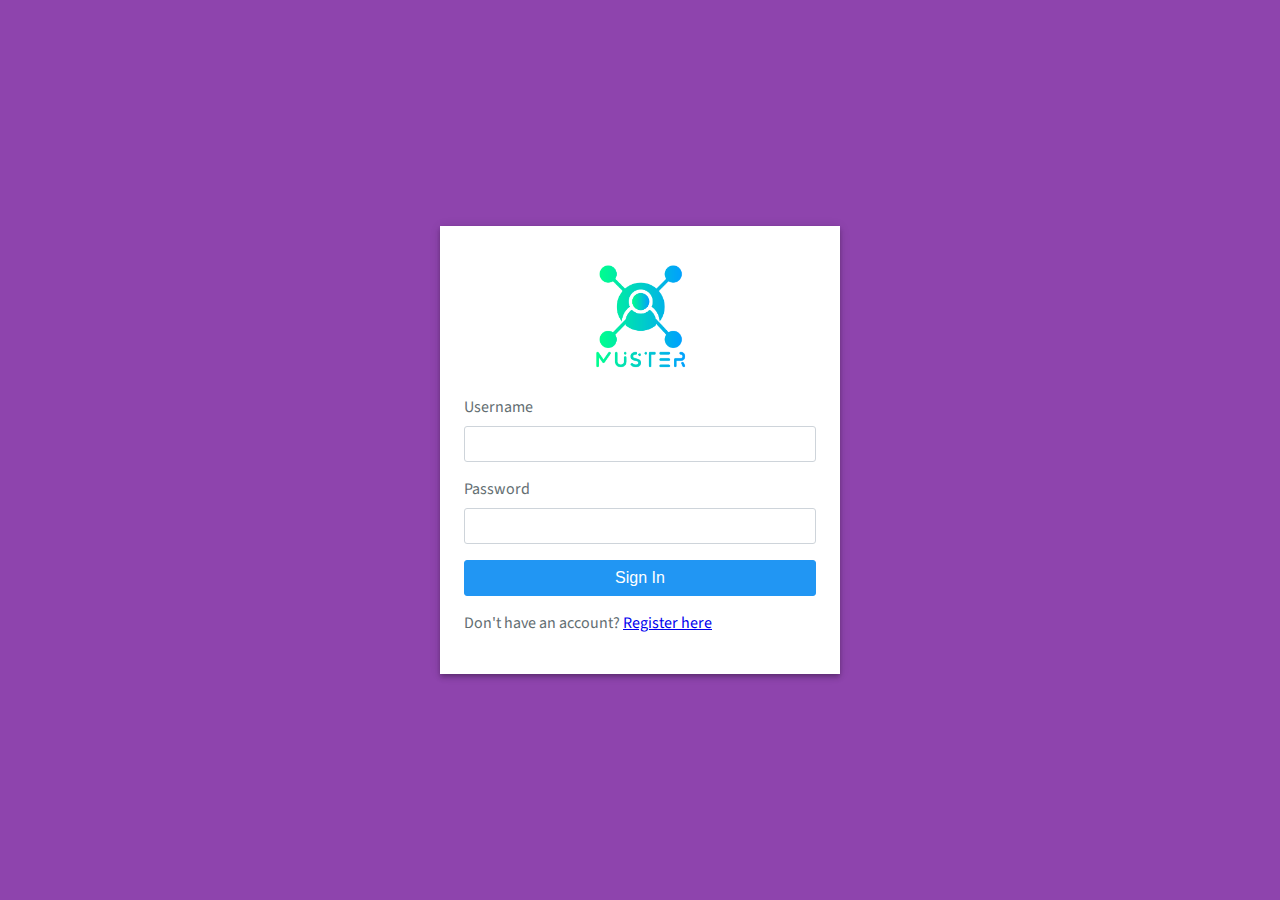
<file: index.html>
<!doctype html>
<html lang="en">
<head>
  <meta charset="utf-8">
  <title>Muster Scheduler</title>
  <base href="/">
  <meta name="viewport" content="width=device-width, initial-scale=1">
  <link rel="icon" type="image/x-icon" href="favicon.png">
<link rel="stylesheet" href="styles.0171f03e8f1eb141fc74.css"></head>
<body>
  <app-root></app-root>
<script src="runtime-es2015.0dae8cbc97194c7caed4.js" type="module"></script><script src="runtime-es5.0dae8cbc97194c7caed4.js" nomodule defer></script><script src="polyfills-es5.999551fbc4e610c8526e.js" nomodule defer></script><script src="polyfills-es2015.08d0ac1cec2950cf46dd.js" type="module"></script><script src="main-es2015.de335803f9e49e5020c8.js" type="module"></script><script src="main-es5.de335803f9e49e5020c8.js" nomodule defer></script></body>
</html>
</file>
<file: styles.0171f03e8f1eb141fc74.css>
@charset "UTF-8";@import url(https://fonts.googleapis.com/css2?family=Source+Sans+Pro:wght@300;400;600;700&display=swap);body{font-family:Source Sans Pro,sans-serif;color:#636e72;margin:0;padding:0}h1,h2,h3,h4,h5{margin:0 0 1rem;font-family:inherit;font-weight:600;line-height:1.2}h5{font-size:1.25rem}.header{margin-bottom:50px}:focus{outline:0!important;box-shadow:0 0 0 0 transparent!important}.sidenav{height:100%;width:250px;position:fixed;z-index:1;top:0;left:0;overflow-x:hidden}.sidenav .kla-logo{display:block;margin-left:auto;margin-right:auto;width:100px;padding-bottom:80px}.sidenav .p-panelmenu-header .p-highlight a{background:#fff!important}.sidenav .p-panelmenu-header a{background:#fff!important;border:0!important}.sidenav .p-panelmenu-header a:hover{background:#fff!important}.sidenav .p-panelmenu-content{border:0!important}.sidenav .p-panelmenu-content .p-menuitem-link{padding:.75rem 3rem!important}.sidenav .p-panelmenu-content .p-menuitem-link:hover{background:#fff!important}.container{margin:50px 50px 0 250px}:root{--surface-a:#fff;--surface-b:#f8f9fa;--surface-c:#e9ecef;--surface-d:#dee2e6;--surface-e:#fff;--surface-f:#fff;--text-color:#495057;--text-color-secondary:#6c757d;--primary-color:#2196f3;--primary-color-text:#fff;--font-family:-apple-system,BlinkMacSystemFont,Segoe UI,Roboto,Helvetica,Arial,sans-serif,Apple Color Emoji,Segoe UI Emoji,Segoe UI Symbol}*{box-sizing:border-box}.p-component{font-family:-apple-system,BlinkMacSystemFont,Segoe UI,Roboto,Helvetica,Arial,sans-serif,Apple Color Emoji,Segoe UI Emoji,Segoe UI Symbol;font-size:1rem;font-weight:400}.p-component-overlay{background-color:rgba(0,0,0,.4);transition-duration:.2s}.p-component:disabled,.p-disabled{opacity:.6}.p-error,.p-invalid{color:#f44336}.p-text-secondary{color:#6c757d}.p-link,.pi{font-size:1rem}.p-link{font-family:-apple-system,BlinkMacSystemFont,Segoe UI,Roboto,Helvetica,Arial,sans-serif,Apple Color Emoji,Segoe UI Emoji,Segoe UI Symbol;border-radius:3px}.p-link:focus{outline:0 none;outline-offset:0;box-shadow:0 0 0 .2rem #a6d5fa}.p-autocomplete .p-autocomplete-loader{right:.5rem}.p-autocomplete.p-autocomplete-dd .p-autocomplete-loader{right:2.857rem}.p-autocomplete.p-autocomplete-multiple .p-autocomplete-multiple-container{padding:.25rem .5rem}.p-autocomplete.p-autocomplete-multiple .p-autocomplete-multiple-container:not(.p-disabled):hover{border-color:#2196f3}.p-autocomplete.p-autocomplete-multiple .p-autocomplete-multiple-container:not(.p-disabled).p-focus{outline:0 none;outline-offset:0;box-shadow:0 0 0 .2rem #a6d5fa;border-color:#2196f3}.p-autocomplete.p-autocomplete-multiple .p-autocomplete-multiple-container .p-autocomplete-input-token{padding:.25rem 0}.p-autocomplete.p-autocomplete-multiple .p-autocomplete-multiple-container .p-autocomplete-input-token input{font-family:-apple-system,BlinkMacSystemFont,Segoe UI,Roboto,Helvetica,Arial,sans-serif,Apple Color Emoji,Segoe UI Emoji,Segoe UI Symbol;font-size:1rem;color:#495057;padding:0;margin:0}.p-autocomplete.p-autocomplete-multiple .p-autocomplete-multiple-container .p-autocomplete-token{padding:.25rem .5rem;margin-right:.5rem;background:#e3f2fd;color:#495057;border-radius:3px}.p-autocomplete.p-autocomplete-multiple .p-autocomplete-multiple-container .p-autocomplete-token .p-autocomplete-token-icon{margin-left:.5rem}.p-autocomplete.p-error>.p-inputtext,.p-autocomplete.p-invalid>.p-inputtext,p-autocomplete.ng-dirty.ng-invalid>.p-autocomplete>.p-inputtext{border-color:#f44336}.p-autocomplete-panel{background:#fff;color:#495057;border:0;border-radius:3px;box-shadow:0 2px 4px -1px rgba(0,0,0,.2),0 4px 5px 0 rgba(0,0,0,.14),0 1px 10px 0 rgba(0,0,0,.12)}.p-autocomplete-panel .p-autocomplete-items{padding:.5rem 0}.p-autocomplete-panel .p-autocomplete-items .p-autocomplete-item{margin:0;padding:.5rem 1rem;border:0;color:#495057;background:transparent;transition:box-shadow .2s;border-radius:0}.p-autocomplete-panel .p-autocomplete-items .p-autocomplete-item:hover{color:#495057;background:#e9ecef}.p-autocomplete-panel .p-autocomplete-items .p-autocomplete-item.p-highlight{color:#495057;background:#e3f2fd}.p-calendar.p-error>.p-inputtext,.p-calendar.p-invalid>.p-inputtext,p-calendar.ng-dirty.ng-invalid>.p-calendar>.p-inputtext{border-color:#f44336}.p-datepicker{padding:.5rem;background:#fff;color:#495057;border:1px solid #ced4da;border-radius:3px}.p-datepicker:not(.p-datepicker-inline){background:#fff;border:0;box-shadow:0 2px 4px -1px rgba(0,0,0,.2),0 4px 5px 0 rgba(0,0,0,.14),0 1px 10px 0 rgba(0,0,0,.12)}.p-datepicker:not(.p-datepicker-inline) .p-datepicker-header{background:#fff}.p-datepicker .p-datepicker-header{padding:.5rem;color:#495057;background:#fff;font-weight:600;margin:0;border-bottom:1px solid #dee2e6;border-top-right-radius:3px;border-top-left-radius:3px}.p-datepicker .p-datepicker-header .p-datepicker-next,.p-datepicker .p-datepicker-header .p-datepicker-prev{width:2rem;height:2rem;color:#6c757d;border:0;background:transparent;border-radius:50%;transition:background-color .2s,color .2s,box-shadow .2s}.p-datepicker .p-datepicker-header .p-datepicker-next:enabled:hover,.p-datepicker .p-datepicker-header .p-datepicker-prev:enabled:hover{color:#495057;border-color:transparent;background:#e9ecef}.p-datepicker .p-datepicker-header .p-datepicker-next:focus,.p-datepicker .p-datepicker-header .p-datepicker-prev:focus{outline:0 none;outline-offset:0;box-shadow:0 0 0 .2rem #a6d5fa}.p-datepicker .p-datepicker-header .p-datepicker-title{line-height:2rem}.p-datepicker .p-datepicker-header .p-datepicker-title select{transition:background-color .2s,color .2s,border-color .2s,box-shadow .2s}.p-datepicker .p-datepicker-header .p-datepicker-title select:focus{outline:0 none;outline-offset:0;box-shadow:0 0 0 .2rem #a6d5fa;border-color:#2196f3}.p-datepicker .p-datepicker-header .p-datepicker-title .p-datepicker-month{margin-right:.5rem}.p-datepicker table{font-size:1rem;margin:.5rem 0}.p-datepicker table th{padding:.5rem}.p-datepicker table th>span{width:2.5rem;height:2.5rem}.p-datepicker table td{padding:.5rem}.p-datepicker table td>span{width:2.5rem;height:2.5rem;border-radius:50%;transition:box-shadow .2s;border:1px solid transparent}.p-datepicker table td>span.p-highlight{color:#495057;background:#e3f2fd}.p-datepicker table td>span:focus{outline:0 none;outline-offset:0;box-shadow:0 0 0 .2rem #a6d5fa}.p-datepicker table td.p-datepicker-today>span{background:#ced4da;color:#495057;border-color:transparent}.p-datepicker table td.p-datepicker-today>span.p-highlight{color:#495057;background:#e3f2fd}.p-datepicker .p-datepicker-buttonbar{padding:1rem 0;border-top:1px solid #dee2e6}.p-datepicker .p-datepicker-buttonbar .p-button{width:auto}.p-datepicker .p-timepicker{border-top:1px solid #dee2e6;padding:.5rem}.p-datepicker .p-timepicker button{width:2rem;height:2rem;color:#6c757d;border:0;background:transparent;border-radius:50%;transition:background-color .2s,color .2s,box-shadow .2s}.p-datepicker .p-timepicker button:enabled:hover{color:#495057;border-color:transparent;background:#e9ecef}.p-datepicker .p-timepicker button:focus{outline:0 none;outline-offset:0;box-shadow:0 0 0 .2rem #a6d5fa}.p-datepicker .p-timepicker button:last-child{margin-top:.2em}.p-datepicker .p-timepicker span{font-size:1.25rem}.p-datepicker .p-timepicker>div{padding:0 .5rem}.p-datepicker.p-datepicker-timeonly .p-timepicker{border-top:0}.p-datepicker .p-monthpicker{margin:.5rem 0}.p-datepicker .p-monthpicker .p-monthpicker-month{padding:.5rem;transition:box-shadow .2s;border-radius:3px}.p-datepicker .p-monthpicker .p-monthpicker-month.p-highlight{color:#495057;background:#e3f2fd}.p-datepicker.p-datepicker-multiple-month .p-datepicker-group{border-right:1px solid #dee2e6;padding:0 .5rem}.p-datepicker.p-datepicker-multiple-month .p-datepicker-group:first-child{padding-left:0}.p-datepicker.p-datepicker-multiple-month .p-datepicker-group:last-child{padding-right:0;border-right:0}.p-datepicker:not(.p-disabled) table td span:not(.p-highlight):not(.p-disabled):hover{background:#e9ecef}.p-datepicker:not(.p-disabled) table td span:not(.p-highlight):not(.p-disabled):focus{outline:0 none;outline-offset:0;box-shadow:0 0 0 .2rem #a6d5fa}.p-datepicker:not(.p-disabled) .p-monthpicker .p-monthpicker-month:not(.p-highlight):not(.p-disabled):hover{background:#e9ecef}.p-datepicker:not(.p-disabled) .p-monthpicker .p-monthpicker-month:not(.p-highlight):not(.p-disabled):focus{outline:0 none;outline-offset:0;box-shadow:0 0 0 .2rem #a6d5fa}@media screen and (max-width:769px){.p-datepicker table td,.p-datepicker table th{padding:0}}.p-checkbox{width:20px;height:20px}.p-checkbox .p-checkbox-box{border:2px solid #ced4da;background:#fff;width:20px;height:20px;color:#495057;border-radius:3px;transition:background-color .2s,color .2s,border-color .2s,box-shadow .2s}.p-checkbox .p-checkbox-box .p-checkbox-icon{transition-duration:.2s;color:#fff;font-size:14px}.p-checkbox .p-checkbox-box.p-highlight{border-color:#2196f3;background:#2196f3}.p-checkbox:not(.p-checkbox-disabled) .p-checkbox-box:hover{border-color:#2196f3}.p-checkbox:not(.p-checkbox-disabled) .p-checkbox-box.p-focus{outline:0 none;outline-offset:0;box-shadow:0 0 0 .2rem #a6d5fa;border-color:#2196f3}.p-checkbox:not(.p-checkbox-disabled) .p-checkbox-box.p-highlight:hover{border-color:#0b7ad1;background:#0b7ad1;color:#fff}.p-checkbox.p-error>.p-checkbox-box,.p-checkbox.p-invalid>.p-checkbox-box,p-checkbox.ng-dirty.ng-invalid>.p-checkbox>.p-checkbox-box{border-color:#f44336}.p-input-filled .p-checkbox .p-checkbox-box{background-color:#f8f9fa}.p-input-filled .p-checkbox .p-checkbox-box.p-highlight{background:#2196f3}.p-input-filled .p-checkbox:not(.p-checkbox-disabled) .p-checkbox-box:hover{background-color:#f8f9fa}.p-input-filled .p-checkbox:not(.p-checkbox-disabled) .p-checkbox-box.p-highlight:hover{background:#0b7ad1}.p-checkbox-label{margin-left:.5rem}.p-chips .p-chips-multiple-container{padding:.25rem .5rem}.p-chips .p-chips-multiple-container:not(.p-disabled):hover{border-color:#2196f3}.p-chips .p-chips-multiple-container:not(.p-disabled).p-focus{outline:0 none;outline-offset:0;box-shadow:0 0 0 .2rem #a6d5fa;border-color:#2196f3}.p-chips .p-chips-multiple-container .p-chips-token{padding:.25rem .5rem;margin-right:.5rem;background:#e3f2fd;color:#495057;border-radius:3px}.p-chips .p-chips-multiple-container .p-chips-token .p-chips-token-icon{margin-left:.5rem}.p-chips .p-chips-multiple-container .p-chips-input-token{padding:.25rem 0}.p-chips .p-chips-multiple-container .p-chips-input-token input{font-family:-apple-system,BlinkMacSystemFont,Segoe UI,Roboto,Helvetica,Arial,sans-serif,Apple Color Emoji,Segoe UI Emoji,Segoe UI Symbol;font-size:1rem;color:#495057;padding:0;margin:0}.p-chips.p-error>.p-inputtext,.p-chips.p-invalid>.p-inputtext,p-chips.ng-dirty.ng-invalid>.p-chips>.p-inputtext{border-color:#f44336}.p-colorpicker-preview{width:2rem;height:2rem}.p-colorpicker-panel{background:#323232;border-color:#191919}.p-colorpicker-panel .p-colorpicker-color-handle,.p-colorpicker-panel .p-colorpicker-hue-handle{border-color:#fff}.p-colorpicker-overlay-panel{box-shadow:0 2px 4px -1px rgba(0,0,0,.2),0 4px 5px 0 rgba(0,0,0,.14),0 1px 10px 0 rgba(0,0,0,.12)}.p-dropdown{background:#fff;border:1px solid #ced4da;transition:background-color .2s,color .2s,border-color .2s,box-shadow .2s;border-radius:3px}.p-dropdown:not(.p-disabled):hover{border-color:#2196f3}.p-dropdown:not(.p-disabled).p-focus{outline:0 none;outline-offset:0;box-shadow:0 0 0 .2rem #a6d5fa;border-color:#2196f3}.p-dropdown.p-dropdown-clearable .p-dropdown-label{padding-right:1.5rem}.p-dropdown .p-dropdown-label{background:transparent;border:0}.p-dropdown .p-dropdown-label.p-placeholder{color:#6c757d}.p-dropdown .p-dropdown-label:enabled:focus{outline:0 none;box-shadow:none}.p-dropdown .p-dropdown-trigger{background:transparent;color:#6c757d;width:2.357rem;border-top-right-radius:3px;border-bottom-right-radius:3px}.p-dropdown .p-dropdown-clear-icon{color:#6c757d;right:2.357rem}.p-dropdown-panel{background:#fff;color:#495057;border:0;border-radius:3px;box-shadow:0 2px 4px -1px rgba(0,0,0,.2),0 4px 5px 0 rgba(0,0,0,.14),0 1px 10px 0 rgba(0,0,0,.12)}.p-dropdown-panel .p-dropdown-header{padding:.5rem 1rem;border-bottom:0;color:#495057;background:#f8f9fa;margin:0;border-top-right-radius:3px;border-top-left-radius:3px}.p-dropdown-panel .p-dropdown-header .p-dropdown-filter{padding-right:1.5rem}.p-dropdown-panel .p-dropdown-header .p-dropdown-filter-icon{right:.5rem;color:#6c757d}.p-dropdown-panel .p-dropdown-items{padding:.5rem 0}.p-dropdown-panel .p-dropdown-items .p-dropdown-item{margin:0;padding:.5rem 1rem;border:0;color:#495057;background:transparent;transition:box-shadow .2s;border-radius:0}.p-dropdown-panel .p-dropdown-items .p-dropdown-item.p-highlight{color:#495057;background:#e3f2fd}.p-dropdown-panel .p-dropdown-items .p-dropdown-item:not(.p-highlight):not(.p-disabled):hover{color:#495057;background:#e9ecef}.p-dropdown-panel .p-dropdown-items .p-dropdown-empty-message{padding:.5rem 1rem;color:#495057;background:transparent}.p-dropdown-panel .p-dropdown-items .p-dropdown-item-group{margin:0;padding:.75rem 1rem;color:#495057;background:#fff;font-weight:600}.p-dropdown-panel.p-error,.p-dropdown-panel.p-invalid,p-dropdown.ng-dirty.ng-invalid>.p-dropdown{border-color:#f44336}.p-input-filled .p-dropdown{background:#f8f9fa}.p-input-filled .p-dropdown:not(.p-disabled):hover{background-color:#f8f9fa}.p-input-filled .p-dropdown:not(.p-disabled).p-focus{background-color:#fff}.p-editor-container .p-editor-toolbar{background:#f8f9fa;border-top-right-radius:3px;border-top-left-radius:3px}.p-editor-container .p-editor-toolbar.ql-snow{border:1px solid #dee2e6}.p-editor-container .p-editor-toolbar.ql-snow .ql-stroke{stroke:#6c757d}.p-editor-container .p-editor-toolbar.ql-snow .ql-fill{fill:#6c757d}.p-editor-container .p-editor-toolbar.ql-snow .ql-picker .ql-picker-label{border:0;color:#6c757d}.p-editor-container .p-editor-toolbar.ql-snow .ql-picker .ql-picker-label:hover{color:#495057}.p-editor-container .p-editor-toolbar.ql-snow .ql-picker .ql-picker-label:hover .ql-stroke{stroke:#495057}.p-editor-container .p-editor-toolbar.ql-snow .ql-picker .ql-picker-label:hover .ql-fill{fill:#495057}.p-editor-container .p-editor-toolbar.ql-snow .ql-picker.ql-expanded .ql-picker-label{color:#495057}.p-editor-container .p-editor-toolbar.ql-snow .ql-picker.ql-expanded .ql-picker-label .ql-stroke{stroke:#495057}.p-editor-container .p-editor-toolbar.ql-snow .ql-picker.ql-expanded .ql-picker-label .ql-fill{fill:#495057}.p-editor-container .p-editor-toolbar.ql-snow .ql-picker.ql-expanded .ql-picker-options{background:#fff;border:0;box-shadow:0 2px 4px -1px rgba(0,0,0,.2),0 4px 5px 0 rgba(0,0,0,.14),0 1px 10px 0 rgba(0,0,0,.12);border-radius:3px}.p-editor-container .p-editor-toolbar.ql-snow .ql-picker.ql-expanded .ql-picker-options .ql-picker-item{color:#495057;padding:.5rem 1rem;border-radius:3px}.p-editor-container .p-editor-toolbar.ql-snow .ql-picker.ql-expanded .ql-picker-options .ql-picker-item:hover{color:#495057;background:#e9ecef}.p-editor-container .p-editor-content{border-bottom-right-radius:3px;border-bottom-left-radius:3px}.p-editor-container .p-editor-content.ql-snow{border:1px solid #dee2e6}.p-editor-container .p-editor-content .ql-editor{background:#fff;color:#495057;border-bottom-right-radius:3px;border-bottom-left-radius:3px}.p-editor-container .ql-snow.ql-toolbar button:focus,.p-editor-container .ql-snow.ql-toolbar button:hover{color:#495057}.p-editor-container .ql-snow.ql-toolbar button:focus .ql-stroke,.p-editor-container .ql-snow.ql-toolbar button:hover .ql-stroke{stroke:#495057}.p-editor-container .ql-snow.ql-toolbar button:focus .ql-fill,.p-editor-container .ql-snow.ql-toolbar button:hover .ql-fill{fill:#495057}.p-editor-container .ql-snow.ql-toolbar .ql-picker-item.ql-selected,.p-editor-container .ql-snow.ql-toolbar .ql-picker-label.ql-active,.p-editor-container .ql-snow.ql-toolbar button.ql-active{color:#2196f3}.p-editor-container .ql-snow.ql-toolbar .ql-picker-item.ql-selected .ql-stroke,.p-editor-container .ql-snow.ql-toolbar .ql-picker-label.ql-active .ql-stroke,.p-editor-container .ql-snow.ql-toolbar button.ql-active .ql-stroke{stroke:#2196f3}.p-editor-container .ql-snow.ql-toolbar .ql-picker-item.ql-selected .ql-fill,.p-editor-container .ql-snow.ql-toolbar .ql-picker-label.ql-active .ql-fill,.p-editor-container .ql-snow.ql-toolbar button.ql-active .ql-fill{fill:#2196f3}.p-editor-container .ql-snow.ql-toolbar .ql-picker-item.ql-selected .ql-picker-label,.p-editor-container .ql-snow.ql-toolbar .ql-picker-label.ql-active .ql-picker-label,.p-editor-container .ql-snow.ql-toolbar button.ql-active .ql-picker-label{color:#2196f3}.p-inputgroup-addon{background:#e9ecef;color:#6c757d;border-top:1px solid #ced4da;border-left:1px solid #ced4da;border-bottom:1px solid #ced4da;padding:.5rem;min-width:2.357rem}.p-inputgroup-addon:last-child{border-right:1px solid #ced4da}.p-inputgroup>.p-component,.p-inputgroup>.p-float-label>.p-component{border-radius:0;margin:0}.p-inputgroup>.p-component+.p-inputgroup-addon,.p-inputgroup>.p-float-label>.p-component+.p-inputgroup-addon{border-left:0}.p-inputgroup>.p-component:focus,.p-inputgroup>.p-component:focus~label,.p-inputgroup>.p-float-label>.p-component:focus,.p-inputgroup>.p-float-label>.p-component:focus~label{z-index:1}.p-inputgroup-addon:first-child,.p-inputgroup .p-float-label:first-child input,.p-inputgroup button:first-child,.p-inputgroup input:first-child{border-top-left-radius:3px;border-bottom-left-radius:3px}.p-inputgroup-addon:last-child,.p-inputgroup .p-float-label:last-child input,.p-inputgroup button:last-child,.p-inputgroup input:last-child{border-top-right-radius:3px;border-bottom-right-radius:3px}.p-fluid .p-inputgroup .p-button{width:auto}.p-fluid .p-inputgroup .p-button.p-button-icon-only{width:2.357rem}p-inputmask.ng-dirty.ng-invalid>.p-inputtext,p-inputnumber.ng-dirty.ng-invalid>.p-inputnumber>.p-inputtext{border-color:#f44336}.p-inputswitch{width:3rem;height:1.75rem}.p-inputswitch .p-inputswitch-slider{background:#ced4da;transition:background-color .2s,color .2s,border-color .2s,box-shadow .2s;border-radius:30px}.p-inputswitch .p-inputswitch-slider:before{background:#fff;width:1.25rem;height:1.25rem;left:.25rem;margin-top:-.625rem;border-radius:50%;transition-duration:.2s}.p-inputswitch.p-inputswitch-checked .p-inputswitch-slider:before{transform:translateX(1.25rem)}.p-inputswitch.p-focus .p-inputswitch-slider{outline:0 none;outline-offset:0;box-shadow:0 0 0 .2rem #a6d5fa}.p-inputswitch:not(.p-disabled):hover .p-inputswitch-slider{background:#b6bfc8}.p-inputswitch.p-inputswitch-checked .p-inputswitch-slider{background:#2196f3}.p-inputswitch.p-inputswitch-checked .p-inputswitch-slider:before{background:#fff}.p-inputswitch.p-inputswitch-checked:not(.p-disabled):hover .p-inputswitch-slider{background:#0d89ec}.p-inputswitch.p-error,.p-inputswitch.p-invalid,p-inputswitch.ng-dirty.ng-invalid>.p-inputswitch{border-color:#f44336}.p-inputtext{font-family:-apple-system,BlinkMacSystemFont,Segoe UI,Roboto,Helvetica,Arial,sans-serif,Apple Color Emoji,Segoe UI Emoji,Segoe UI Symbol;font-size:1rem;color:#495057;background:#fff;padding:.5rem;border:1px solid #ced4da;transition:background-color .2s,color .2s,border-color .2s,box-shadow .2s;-webkit-appearance:none;-moz-appearance:none;appearance:none;border-radius:3px}.p-inputtext:enabled:hover{border-color:#2196f3}.p-inputtext:enabled:focus{outline:0 none;outline-offset:0;box-shadow:0 0 0 .2rem #a6d5fa;border-color:#2196f3}.p-inputtext.ng-dirty.ng-invalid,.p-inputtext.p-error,.p-inputtext.p-invalid{border-color:#f44336}.p-inputtext.p-inputtext-sm{font-size:.875rem;padding:.4375rem}.p-inputtext.p-inputtext-lg{font-size:1.25rem;padding:.625rem}.p-float-label>label{transition-duration:.2s}.p-float-label>label,.p-input-icon-left>i:first-of-type{left:.5rem;color:#6c757d}.p-input-icon-left>.p-inputtext{padding-left:2rem}.p-input-icon-right>i:last-of-type{right:.5rem;color:#6c757d}.p-input-icon-right>.p-inputtext{padding-right:2rem}::-webkit-input-placeholder{color:#6c757d}:-moz-placeholder,::-moz-placeholder{color:#6c757d}:-ms-input-placeholder{color:#6c757d}.p-input-filled .p-inputtext,.p-input-filled .p-inputtext:enabled:hover{background-color:#f8f9fa}.p-input-filled .p-inputtext:enabled:focus{background-color:#fff}.p-inputtext-sm .p-inputtext{font-size:.875rem;padding:.4375rem}.p-inputtext-lg .p-inputtext{font-size:1.25rem;padding:.625rem}.p-listbox{background:#fff;color:#495057;border:1px solid #ced4da;border-radius:3px}.p-listbox .p-listbox-header{padding:.5rem 1rem;border-bottom:0;color:#495057;background:#f8f9fa;margin:0;border-top-right-radius:3px;border-top-left-radius:3px}.p-listbox .p-listbox-header .p-listbox-filter{padding-right:1.5rem}.p-listbox .p-listbox-header .p-listbox-filter-icon{right:.5rem;color:#6c757d}.p-listbox .p-listbox-header .p-checkbox{margin-right:.5rem}.p-listbox .p-listbox-list{padding:.5rem 0}.p-listbox .p-listbox-list .p-listbox-item{margin:0;padding:.5rem 1rem;border:0;color:#495057;transition:box-shadow .2s;border-radius:0}.p-listbox .p-listbox-list .p-listbox-item.p-highlight{color:#495057;background:#e3f2fd}.p-listbox .p-listbox-list .p-listbox-item:focus{outline:0 none;outline-offset:0;box-shadow:inset 0 0 0 .15rem #a6d5fa}.p-listbox .p-listbox-list .p-listbox-item .p-checkbox{margin-right:.5rem}.p-listbox:not(.p-disabled) .p-listbox-item:not(.p-highlight):not(.p-disabled):hover{color:#495057;background:#e9ecef}.p-listbox.p-error,.p-listbox.p-invalid,p-listbox.ng-dirty.ng-invalid>.p-listbox{border-color:#f44336}.p-multiselect{background:#fff;border:1px solid #ced4da;transition:background-color .2s,color .2s,border-color .2s,box-shadow .2s;border-radius:3px}.p-multiselect:not(.p-disabled):hover{border-color:#2196f3}.p-multiselect:not(.p-disabled).p-focus{outline:0 none;outline-offset:0;box-shadow:0 0 0 .2rem #a6d5fa;border-color:#2196f3}.p-multiselect .p-multiselect-label{padding:.5rem;transition:background-color .2s,color .2s,border-color .2s,box-shadow .2s}.p-multiselect .p-multiselect-label.p-placeholder{color:#6c757d}.p-multiselect.p-multiselect-chip .p-multiselect-token{padding:.25rem .5rem;margin-right:.5rem;background:#e3f2fd;color:#495057;border-radius:3px}.p-multiselect.p-multiselect-chip .p-multiselect-token .p-multiselect-token-icon{margin-left:.5rem}.p-multiselect .p-multiselect-trigger{background:transparent;color:#6c757d;width:2.357rem;border-top-right-radius:3px;border-bottom-right-radius:3px}.p-multiselect.p-error,.p-multiselect.p-invalid{border-color:#f44336}.p-inputwrapper-filled .p-multiselect.p-multiselect-chip .p-multiselect-label{padding:.25rem .5rem}.p-multiselect-panel{background:#fff;color:#495057;border:0;border-radius:3px;box-shadow:0 2px 4px -1px rgba(0,0,0,.2),0 4px 5px 0 rgba(0,0,0,.14),0 1px 10px 0 rgba(0,0,0,.12)}.p-multiselect-panel .p-multiselect-header{padding:.5rem 1rem;border-bottom:0;color:#495057;background:#f8f9fa;margin:0;border-top-right-radius:3px;border-top-left-radius:3px}.p-multiselect-panel .p-multiselect-header .p-multiselect-filter-container .p-inputtext{padding-right:1.5rem}.p-multiselect-panel .p-multiselect-header .p-multiselect-filter-container .p-multiselect-filter-icon{right:.5rem;color:#6c757d}.p-multiselect-panel .p-multiselect-header .p-checkbox{margin-right:.5rem}.p-multiselect-panel .p-multiselect-header .p-multiselect-close{margin-left:.5rem;width:2rem;height:2rem;color:#6c757d;border:0;background:transparent;border-radius:50%;transition:background-color .2s,color .2s,box-shadow .2s}.p-multiselect-panel .p-multiselect-header .p-multiselect-close:enabled:hover{color:#495057;border-color:transparent;background:#e9ecef}.p-multiselect-panel .p-multiselect-header .p-multiselect-close:focus{outline:0 none;outline-offset:0;box-shadow:0 0 0 .2rem #a6d5fa}.p-multiselect-panel .p-multiselect-items{padding:.5rem 0}.p-multiselect-panel .p-multiselect-items .p-multiselect-item{margin:0;padding:.5rem 1rem;border:0;color:#495057;background:transparent;transition:box-shadow .2s;border-radius:0}.p-multiselect-panel .p-multiselect-items .p-multiselect-item.p-highlight{color:#495057;background:#e3f2fd}.p-multiselect-panel .p-multiselect-items .p-multiselect-item:not(.p-highlight):not(.p-disabled):hover{color:#495057;background:#e9ecef}.p-multiselect-panel .p-multiselect-items .p-multiselect-item:focus{outline:0 none;outline-offset:0;box-shadow:inset 0 0 0 .15rem #a6d5fa}.p-multiselect-panel .p-multiselect-items .p-multiselect-item .p-checkbox{margin-right:.5rem}.p-multiselect-panel .p-multiselect-items .p-multiselect-empty-message{padding:.5rem 1rem;color:#495057;background:transparent}p-multiselect.ng-dirty.ng-invalid>.p-multiselect{border-color:#f44336}.p-input-filled .p-multiselect{background:#f8f9fa}.p-input-filled .p-multiselect:not(.p-disabled):hover{background-color:#f8f9fa}.p-input-filled .p-multiselect:not(.p-disabled).p-focus{background-color:#fff}.p-password-panel{padding:1rem;background:#fff;color:#495057;border:0;box-shadow:0 2px 4px -1px rgba(0,0,0,.2),0 4px 5px 0 rgba(0,0,0,.14),0 1px 10px 0 rgba(0,0,0,.12);border-radius:3px}.p-password-panel .p-password-meter{margin-bottom:.5rem}.p-radiobutton{width:20px;height:20px}.p-radiobutton .p-radiobutton-box{border:2px solid #ced4da;background:#fff;width:20px;height:20px;color:#495057;border-radius:50%;transition:background-color .2s,color .2s,border-color .2s,box-shadow .2s}.p-radiobutton .p-radiobutton-box:not(.p-disabled):not(.p-highlight):hover{border-color:#2196f3}.p-radiobutton .p-radiobutton-box:not(.p-disabled).p-focus{outline:0 none;outline-offset:0;box-shadow:0 0 0 .2rem #a6d5fa;border-color:#2196f3}.p-radiobutton .p-radiobutton-box .p-radiobutton-icon{width:12px;height:12px;transition-duration:.2s;background-color:#fff}.p-radiobutton .p-radiobutton-box.p-highlight{border-color:#2196f3;background:#2196f3}.p-radiobutton .p-radiobutton-box.p-highlight:not(.p-disabled):hover{border-color:#0b7ad1;background:#0b7ad1;color:#fff}.p-radiobutton.p-error>.p-radiobutton-box,.p-radiobutton.p-invalid>.p-radiobutton-box,p-radiobutton.ng-dirty.ng-invalid>.p-radiobutton>.p-radiobutton-box{border-color:#f44336}.p-input-filled .p-radiobutton .p-radiobutton-box,.p-input-filled .p-radiobutton .p-radiobutton-box:not(.p-disabled):hover{background-color:#f8f9fa}.p-input-filled .p-radiobutton .p-radiobutton-box.p-highlight{background:#2196f3}.p-input-filled .p-radiobutton .p-radiobutton-box.p-highlight:not(.p-disabled):hover{background:#0b7ad1}.p-radiobutton-label{margin-left:.5rem}.p-rating .p-rating-icon{color:#495057;margin-left:.5rem;transition:background-color .2s,color .2s,border-color .2s,box-shadow .2s;font-size:1.143rem}.p-rating .p-rating-icon.p-rating-cancel{color:#e74c3c}.p-rating .p-rating-icon:focus{outline:0 none;outline-offset:0;box-shadow:0 0 0 .2rem #a6d5fa}.p-rating .p-rating-icon:first-child{margin-left:0}.p-rating .p-rating-icon.pi-star,.p-rating:not(.p-disabled):not(.p-readonly) .p-rating-icon:hover{color:#2196f3}.p-rating:not(.p-disabled):not(.p-readonly) .p-rating-icon.p-rating-cancel:hover{color:#c0392b}.p-selectbutton .p-button{background:#fff;border:1px solid #ced4da;color:#495057;transition:background-color .2s,color .2s,border-color .2s,box-shadow .2s}.p-selectbutton .p-button .p-button-icon-left,.p-selectbutton .p-button .p-button-icon-right{color:#6c757d}.p-selectbutton .p-button:not(.p-disabled):not(.p-highlight):hover{background:#e9ecef;border-color:#ced4da;color:#495057}.p-selectbutton .p-button:not(.p-disabled):not(.p-highlight):hover .p-button-icon-left,.p-selectbutton .p-button:not(.p-disabled):not(.p-highlight):hover .p-button-icon-right{color:#6c757d}.p-selectbutton .p-button.p-highlight{background:#2196f3;border-color:#2196f3;color:#fff}.p-selectbutton .p-button.p-highlight .p-button-icon-left,.p-selectbutton .p-button.p-highlight .p-button-icon-right{color:#fff}.p-selectbutton .p-button.p-highlight:hover{background:#0d89ec;border-color:#0d89ec;color:#fff}.p-selectbutton .p-button.p-highlight:hover .p-button-icon-left,.p-selectbutton .p-button.p-highlight:hover .p-button-icon-right{color:#fff}.p-selectbutton.p-error>.p-button,.p-selectbutton.p-invalid>.p-button,p-selectbutton.ng-dirty.ng-invalid>.p-selectbutton>.p-button{border-color:#f44336}.p-slider{background:#dee2e6;border:0;border-radius:3px}.p-slider.p-slider-horizontal{height:.286rem}.p-slider.p-slider-horizontal .p-slider-handle{margin-top:-.5715rem;margin-left:-.5715rem}.p-slider.p-slider-vertical{width:.286rem}.p-slider.p-slider-vertical .p-slider-handle{margin-left:-.5715rem;margin-bottom:-.5715rem}.p-slider .p-slider-handle{height:1.143rem;width:1.143rem;background:#fff;border:2px solid #2196f3;border-radius:50%;transition:background-color .2s,color .2s,border-color .2s,box-shadow .2s}.p-slider .p-slider-handle:focus{outline:0 none;outline-offset:0;box-shadow:0 0 0 .2rem #a6d5fa}.p-slider .p-slider-range{background:#2196f3}.p-slider:not(.p-disabled) .p-slider-handle:hover{background:#2196f3;border-color:#2196f3}.p-slider.p-slider-animate.p-slider-horizontal .p-slider-handle{transition:background-color .2s,color .2s,border-color .2s,box-shadow .2s,left .2s}.p-slider.p-slider-animate.p-slider-horizontal .p-slider-range{transition:width .2s}.p-slider.p-slider-animate.p-slider-vertical .p-slider-handle{transition:background-color .2s,color .2s,border-color .2s,box-shadow .2s,bottom .2s}.p-slider.p-slider-animate.p-slider-vertical .p-slider-range{transition:height .2s}.p-togglebutton.p-button{background:#fff;border:1px solid #ced4da;color:#495057;transition:background-color .2s,color .2s,border-color .2s,box-shadow .2s}.p-togglebutton.p-button .p-button-icon-left,.p-togglebutton.p-button .p-button-icon-right{color:#6c757d}.p-togglebutton.p-button:not(.p-disabled):not(.p-highlight):hover{background:#e9ecef;border-color:#ced4da;color:#495057}.p-togglebutton.p-button:not(.p-disabled):not(.p-highlight):hover .p-button-icon-left,.p-togglebutton.p-button:not(.p-disabled):not(.p-highlight):hover .p-button-icon-right{color:#6c757d}.p-togglebutton.p-button.p-highlight{background:#2196f3;border-color:#2196f3;color:#fff}.p-togglebutton.p-button.p-highlight .p-button-icon-left,.p-togglebutton.p-button.p-highlight .p-button-icon-right{color:#fff}.p-togglebutton.p-button.p-highlight:hover{background:#0d89ec;border-color:#0d89ec;color:#fff}.p-togglebutton.p-button.p-highlight:hover .p-button-icon-left,.p-togglebutton.p-button.p-highlight:hover .p-button-icon-right{color:#fff}.p-togglebutton.p-button.p-error,.p-togglebutton.p-button.p-invalid,p-togglebutton.ng-dirty.ng-invalid>.p-togglebutton.p-button{border-color:#f44336}.p-button{color:#fff;background:#2196f3;border:1px solid #2196f3;padding:.5rem 1rem;font-size:1rem;transition:background-color .2s,color .2s,border-color .2s,box-shadow .2s;border-radius:3px}.p-button:enabled:hover{background:#0d89ec;color:#fff;border-color:#0d89ec}.p-button:enabled:active{background:#0b7ad1;color:#fff;border-color:#0b7ad1}.p-button.p-button-outlined{background-color:transparent;color:#2196f3;border:1px solid}.p-button.p-button-outlined:enabled:hover{background:rgba(33,150,243,.04);color:#2196f3;border:1px solid}.p-button.p-button-outlined:enabled:active{background:rgba(33,150,243,.16);color:#2196f3;border:1px solid}.p-button.p-button-outlined.p-button-plain{color:#6c757d;border-color:#6c757d}.p-button.p-button-outlined.p-button-plain:enabled:hover{background:#e9ecef;color:#6c757d}.p-button.p-button-outlined.p-button-plain:enabled:active{background:#dee2e6;color:#6c757d}.p-button.p-button-text{background-color:transparent;color:#2196f3;border-color:transparent}.p-button.p-button-text:enabled:hover{background:rgba(33,150,243,.04);color:#2196f3;border-color:transparent}.p-button.p-button-text:enabled:active{background:rgba(33,150,243,.16);color:#2196f3;border-color:transparent}.p-button.p-button-text.p-button-plain{color:#6c757d}.p-button.p-button-text.p-button-plain:enabled:hover{background:#e9ecef;color:#6c757d}.p-button.p-button-text.p-button-plain:enabled:active{background:#dee2e6;color:#6c757d}.p-button:focus{outline:0 none;outline-offset:0;box-shadow:0 0 0 .2rem #a6d5fa}.p-button .p-button-icon-left{margin-right:.5rem}.p-button .p-button-icon-right{margin-left:.5rem}.p-button .p-button-icon-bottom{margin-top:.5rem}.p-button .p-button-icon-top{margin-bottom:.5rem}.p-button .p-badge{margin-left:.5rem;min-width:1rem;height:1rem;line-height:1rem;color:#2196f3;background-color:#fff}.p-button.p-button-raised{box-shadow:0 3px 1px -2px rgba(0,0,0,.2),0 2px 2px 0 rgba(0,0,0,.14),0 1px 5px 0 rgba(0,0,0,.12)}.p-button.p-button-rounded{border-radius:2rem}.p-button.p-button-icon-only{width:2.357rem;padding:.5rem 0}.p-button.p-button-icon-only .p-button-icon-left,.p-button.p-button-icon-only .p-button-icon-right{margin:0}.p-button.p-button-icon-only.p-button-rounded{border-radius:50%;height:2.357rem}.p-button.p-button-sm{font-size:.875rem;padding:.4375rem .875rem}.p-button.p-button-sm .p-button-icon{font-size:.875rem}.p-button.p-button-lg{font-size:1.25rem;padding:.625rem 1.25rem}.p-button.p-button-lg .p-button-icon{font-size:1.25rem}.p-fluid .p-button{width:100%}.p-fluid .p-button-icon-only{width:2.357rem}.p-fluid .p-buttonset{display:flex}.p-fluid .p-buttonset .p-button{flex:1}.p-button.p-button-secondary,.p-buttonset.p-button-secondary>.p-button,.p-splitbutton.p-button-secondary>.p-button{color:#fff;background:#607d8b;border:1px solid #607d8b}.p-button.p-button-secondary:enabled:hover,.p-buttonset.p-button-secondary>.p-button:enabled:hover,.p-splitbutton.p-button-secondary>.p-button:enabled:hover{background:#56717d;color:#fff;border-color:#56717d}.p-button.p-button-secondary:enabled:focus,.p-buttonset.p-button-secondary>.p-button:enabled:focus,.p-splitbutton.p-button-secondary>.p-button:enabled:focus{box-shadow:0 0 0 .2rem #beccd2}.p-button.p-button-secondary:enabled:active,.p-buttonset.p-button-secondary>.p-button:enabled:active,.p-splitbutton.p-button-secondary>.p-button:enabled:active{background:#4d646f;color:#fff;border-color:#4d646f}.p-button.p-button-secondary.p-button-outlined,.p-buttonset.p-button-secondary>.p-button.p-button-outlined,.p-splitbutton.p-button-secondary>.p-button.p-button-outlined{background-color:transparent;color:#607d8b;border:1px solid}.p-button.p-button-secondary.p-button-outlined:enabled:hover,.p-buttonset.p-button-secondary>.p-button.p-button-outlined:enabled:hover,.p-splitbutton.p-button-secondary>.p-button.p-button-outlined:enabled:hover{background:rgba(96,125,139,.04);color:#607d8b;border:1px solid}.p-button.p-button-secondary.p-button-outlined:enabled:active,.p-buttonset.p-button-secondary>.p-button.p-button-outlined:enabled:active,.p-splitbutton.p-button-secondary>.p-button.p-button-outlined:enabled:active{background:rgba(96,125,139,.16);color:#607d8b;border:1px solid}.p-button.p-button-secondary.p-button-text,.p-buttonset.p-button-secondary>.p-button.p-button-text,.p-splitbutton.p-button-secondary>.p-button.p-button-text{background-color:transparent;color:#607d8b;border-color:transparent}.p-button.p-button-secondary.p-button-text:enabled:hover,.p-buttonset.p-button-secondary>.p-button.p-button-text:enabled:hover,.p-splitbutton.p-button-secondary>.p-button.p-button-text:enabled:hover{background:rgba(96,125,139,.04);border-color:transparent;color:#607d8b}.p-button.p-button-secondary.p-button-text:enabled:active,.p-buttonset.p-button-secondary>.p-button.p-button-text:enabled:active,.p-splitbutton.p-button-secondary>.p-button.p-button-text:enabled:active{background:rgba(96,125,139,.16);border-color:transparent;color:#607d8b}.p-button.p-button-info,.p-buttonset.p-button-info>.p-button,.p-splitbutton.p-button-info>.p-button{color:#fff;background:#0288d1;border:1px solid #0288d1}.p-button.p-button-info:enabled:hover,.p-buttonset.p-button-info>.p-button:enabled:hover,.p-splitbutton.p-button-info>.p-button:enabled:hover{background:#027abc;color:#fff;border-color:#027abc}.p-button.p-button-info:enabled:focus,.p-buttonset.p-button-info>.p-button:enabled:focus,.p-splitbutton.p-button-info>.p-button:enabled:focus{box-shadow:0 0 0 .2rem #89d4fe}.p-button.p-button-info:enabled:active,.p-buttonset.p-button-info>.p-button:enabled:active,.p-splitbutton.p-button-info>.p-button:enabled:active{background:#026da7;color:#fff;border-color:#026da7}.p-button.p-button-info.p-button-outlined,.p-buttonset.p-button-info>.p-button.p-button-outlined,.p-splitbutton.p-button-info>.p-button.p-button-outlined{background-color:transparent;color:#0288d1;border:1px solid}.p-button.p-button-info.p-button-outlined:enabled:hover,.p-buttonset.p-button-info>.p-button.p-button-outlined:enabled:hover,.p-splitbutton.p-button-info>.p-button.p-button-outlined:enabled:hover{background:rgba(2,136,209,.04);color:#0288d1;border:1px solid}.p-button.p-button-info.p-button-outlined:enabled:active,.p-buttonset.p-button-info>.p-button.p-button-outlined:enabled:active,.p-splitbutton.p-button-info>.p-button.p-button-outlined:enabled:active{background:rgba(2,136,209,.16);color:#0288d1;border:1px solid}.p-button.p-button-info.p-button-text,.p-buttonset.p-button-info>.p-button.p-button-text,.p-splitbutton.p-button-info>.p-button.p-button-text{background-color:transparent;color:#0288d1;border-color:transparent}.p-button.p-button-info.p-button-text:enabled:hover,.p-buttonset.p-button-info>.p-button.p-button-text:enabled:hover,.p-splitbutton.p-button-info>.p-button.p-button-text:enabled:hover{background:rgba(2,136,209,.04);border-color:transparent;color:#0288d1}.p-button.p-button-info.p-button-text:enabled:active,.p-buttonset.p-button-info>.p-button.p-button-text:enabled:active,.p-splitbutton.p-button-info>.p-button.p-button-text:enabled:active{background:rgba(2,136,209,.16);border-color:transparent;color:#0288d1}.p-button.p-button-success,.p-buttonset.p-button-success>.p-button,.p-splitbutton.p-button-success>.p-button{color:#fff;background:#689f38;border:1px solid #689f38}.p-button.p-button-success:enabled:hover,.p-buttonset.p-button-success>.p-button:enabled:hover,.p-splitbutton.p-button-success>.p-button:enabled:hover{background:#5e8f32;color:#fff;border-color:#5e8f32}.p-button.p-button-success:enabled:focus,.p-buttonset.p-button-success>.p-button:enabled:focus,.p-splitbutton.p-button-success>.p-button:enabled:focus{box-shadow:0 0 0 .2rem #c2e0a8}.p-button.p-button-success:enabled:active,.p-buttonset.p-button-success>.p-button:enabled:active,.p-splitbutton.p-button-success>.p-button:enabled:active{background:#537f2d;color:#fff;border-color:#537f2d}.p-button.p-button-success.p-button-outlined,.p-buttonset.p-button-success>.p-button.p-button-outlined,.p-splitbutton.p-button-success>.p-button.p-button-outlined{background-color:transparent;color:#689f38;border:1px solid}.p-button.p-button-success.p-button-outlined:enabled:hover,.p-buttonset.p-button-success>.p-button.p-button-outlined:enabled:hover,.p-splitbutton.p-button-success>.p-button.p-button-outlined:enabled:hover{background:rgba(104,159,56,.04);color:#689f38;border:1px solid}.p-button.p-button-success.p-button-outlined:enabled:active,.p-buttonset.p-button-success>.p-button.p-button-outlined:enabled:active,.p-splitbutton.p-button-success>.p-button.p-button-outlined:enabled:active{background:rgba(104,159,56,.16);color:#689f38;border:1px solid}.p-button.p-button-success.p-button-text,.p-buttonset.p-button-success>.p-button.p-button-text,.p-splitbutton.p-button-success>.p-button.p-button-text{background-color:transparent;color:#689f38;border-color:transparent}.p-button.p-button-success.p-button-text:enabled:hover,.p-buttonset.p-button-success>.p-button.p-button-text:enabled:hover,.p-splitbutton.p-button-success>.p-button.p-button-text:enabled:hover{background:rgba(104,159,56,.04);border-color:transparent;color:#689f38}.p-button.p-button-success.p-button-text:enabled:active,.p-buttonset.p-button-success>.p-button.p-button-text:enabled:active,.p-splitbutton.p-button-success>.p-button.p-button-text:enabled:active{background:rgba(104,159,56,.16);border-color:transparent;color:#689f38}.p-button.p-button-warning,.p-buttonset.p-button-warning>.p-button,.p-splitbutton.p-button-warning>.p-button{color:#212529;background:#fbc02d;border:1px solid #fbc02d}.p-button.p-button-warning:enabled:hover,.p-buttonset.p-button-warning>.p-button:enabled:hover,.p-splitbutton.p-button-warning>.p-button:enabled:hover{background:#fab710;color:#212529;border-color:#fab710}.p-button.p-button-warning:enabled:focus,.p-buttonset.p-button-warning>.p-button:enabled:focus,.p-splitbutton.p-button-warning>.p-button:enabled:focus{box-shadow:0 0 0 .2rem #fde6ab}.p-button.p-button-warning:enabled:active,.p-buttonset.p-button-warning>.p-button:enabled:active,.p-splitbutton.p-button-warning>.p-button:enabled:active{background:#e8a704;color:#212529;border-color:#e8a704}.p-button.p-button-warning.p-button-outlined,.p-buttonset.p-button-warning>.p-button.p-button-outlined,.p-splitbutton.p-button-warning>.p-button.p-button-outlined{background-color:transparent;color:#fbc02d;border:1px solid}.p-button.p-button-warning.p-button-outlined:enabled:hover,.p-buttonset.p-button-warning>.p-button.p-button-outlined:enabled:hover,.p-splitbutton.p-button-warning>.p-button.p-button-outlined:enabled:hover{background:rgba(251,192,45,.04);color:#fbc02d;border:1px solid}.p-button.p-button-warning.p-button-outlined:enabled:active,.p-buttonset.p-button-warning>.p-button.p-button-outlined:enabled:active,.p-splitbutton.p-button-warning>.p-button.p-button-outlined:enabled:active{background:rgba(251,192,45,.16);color:#fbc02d;border:1px solid}.p-button.p-button-warning.p-button-text,.p-buttonset.p-button-warning>.p-button.p-button-text,.p-splitbutton.p-button-warning>.p-button.p-button-text{background-color:transparent;color:#fbc02d;border-color:transparent}.p-button.p-button-warning.p-button-text:enabled:hover,.p-buttonset.p-button-warning>.p-button.p-button-text:enabled:hover,.p-splitbutton.p-button-warning>.p-button.p-button-text:enabled:hover{background:rgba(251,192,45,.04);border-color:transparent;color:#fbc02d}.p-button.p-button-warning.p-button-text:enabled:active,.p-buttonset.p-button-warning>.p-button.p-button-text:enabled:active,.p-splitbutton.p-button-warning>.p-button.p-button-text:enabled:active{background:rgba(251,192,45,.16);border-color:transparent;color:#fbc02d}.p-button.p-button-help,.p-buttonset.p-button-help>.p-button,.p-splitbutton.p-button-help>.p-button{color:#fff;background:#9c27b0;border:1px solid #9c27b0}.p-button.p-button-help:enabled:hover,.p-buttonset.p-button-help>.p-button:enabled:hover,.p-splitbutton.p-button-help>.p-button:enabled:hover{background:#8c239e;color:#fff;border-color:#8c239e}.p-button.p-button-help:enabled:focus,.p-buttonset.p-button-help>.p-button:enabled:focus,.p-splitbutton.p-button-help>.p-button:enabled:focus{box-shadow:0 0 0 .2rem #df9eea}.p-button.p-button-help:enabled:active,.p-buttonset.p-button-help>.p-button:enabled:active,.p-splitbutton.p-button-help>.p-button:enabled:active{background:#7d1f8d;color:#fff;border-color:#7d1f8d}.p-button.p-button-help.p-button-outlined,.p-buttonset.p-button-help>.p-button.p-button-outlined,.p-splitbutton.p-button-help>.p-button.p-button-outlined{background-color:transparent;color:#9c27b0;border:1px solid}.p-button.p-button-help.p-button-outlined:enabled:hover,.p-buttonset.p-button-help>.p-button.p-button-outlined:enabled:hover,.p-splitbutton.p-button-help>.p-button.p-button-outlined:enabled:hover{background:rgba(156,39,176,.04);color:#9c27b0;border:1px solid}.p-button.p-button-help.p-button-outlined:enabled:active,.p-buttonset.p-button-help>.p-button.p-button-outlined:enabled:active,.p-splitbutton.p-button-help>.p-button.p-button-outlined:enabled:active{background:rgba(156,39,176,.16);color:#9c27b0;border:1px solid}.p-button.p-button-help.p-button-text,.p-buttonset.p-button-help>.p-button.p-button-text,.p-splitbutton.p-button-help>.p-button.p-button-text{background-color:transparent;color:#9c27b0;border-color:transparent}.p-button.p-button-help.p-button-text:enabled:hover,.p-buttonset.p-button-help>.p-button.p-button-text:enabled:hover,.p-splitbutton.p-button-help>.p-button.p-button-text:enabled:hover{background:rgba(156,39,176,.04);border-color:transparent;color:#9c27b0}.p-button.p-button-help.p-button-text:enabled:active,.p-buttonset.p-button-help>.p-button.p-button-text:enabled:active,.p-splitbutton.p-button-help>.p-button.p-button-text:enabled:active{background:rgba(156,39,176,.16);border-color:transparent;color:#9c27b0}.p-button.p-button-danger,.p-buttonset.p-button-danger>.p-button,.p-splitbutton.p-button-danger>.p-button{color:#fff;background:#d32f2f;border:1px solid #d32f2f}.p-button.p-button-danger:enabled:hover,.p-buttonset.p-button-danger>.p-button:enabled:hover,.p-splitbutton.p-button-danger>.p-button:enabled:hover{background:#c02929;color:#fff;border-color:#c02929}.p-button.p-button-danger:enabled:focus,.p-buttonset.p-button-danger>.p-button:enabled:focus,.p-splitbutton.p-button-danger>.p-button:enabled:focus{box-shadow:0 0 0 .2rem #edacac}.p-button.p-button-danger:enabled:active,.p-buttonset.p-button-danger>.p-button:enabled:active,.p-splitbutton.p-button-danger>.p-button:enabled:active{background:#aa2424;color:#fff;border-color:#aa2424}.p-button.p-button-danger.p-button-outlined,.p-buttonset.p-button-danger>.p-button.p-button-outlined,.p-splitbutton.p-button-danger>.p-button.p-button-outlined{background-color:transparent;color:#d32f2f;border:1px solid}.p-button.p-button-danger.p-button-outlined:enabled:hover,.p-buttonset.p-button-danger>.p-button.p-button-outlined:enabled:hover,.p-splitbutton.p-button-danger>.p-button.p-button-outlined:enabled:hover{background:rgba(211,47,47,.04);color:#d32f2f;border:1px solid}.p-button.p-button-danger.p-button-outlined:enabled:active,.p-buttonset.p-button-danger>.p-button.p-button-outlined:enabled:active,.p-splitbutton.p-button-danger>.p-button.p-button-outlined:enabled:active{background:rgba(211,47,47,.16);color:#d32f2f;border:1px solid}.p-button.p-button-danger.p-button-text,.p-buttonset.p-button-danger>.p-button.p-button-text,.p-splitbutton.p-button-danger>.p-button.p-button-text{background-color:transparent;color:#d32f2f;border-color:transparent}.p-button.p-button-danger.p-button-text:enabled:hover,.p-buttonset.p-button-danger>.p-button.p-button-text:enabled:hover,.p-splitbutton.p-button-danger>.p-button.p-button-text:enabled:hover{background:rgba(211,47,47,.04);border-color:transparent;color:#d32f2f}.p-button.p-button-danger.p-button-text:enabled:active,.p-buttonset.p-button-danger>.p-button.p-button-text:enabled:active,.p-splitbutton.p-button-danger>.p-button.p-button-text:enabled:active{background:rgba(211,47,47,.16);border-color:transparent;color:#d32f2f}.p-button.p-button-link{color:#0b7ad1;background:transparent;border:transparent}.p-button.p-button-link:enabled:hover{background:transparent;color:#0b7ad1;border-color:transparent}.p-button.p-button-link:enabled:hover .p-button-label{text-decoration:underline}.p-button.p-button-link:enabled:focus{background:transparent;box-shadow:0 0 0 .2rem #a6d5fa;border-color:transparent}.p-button.p-button-link:enabled:active{background:transparent;color:#0b7ad1;border-color:transparent}.p-carousel .p-carousel-content .p-carousel-next,.p-carousel .p-carousel-content .p-carousel-prev{width:2rem;height:2rem;color:#6c757d;border:0;background:transparent;border-radius:50%;transition:background-color .2s,color .2s,box-shadow .2s;margin:.5rem}.p-carousel .p-carousel-content .p-carousel-next:enabled:hover,.p-carousel .p-carousel-content .p-carousel-prev:enabled:hover{color:#495057;border-color:transparent;background:#e9ecef}.p-carousel .p-carousel-content .p-carousel-next:focus,.p-carousel .p-carousel-content .p-carousel-prev:focus{outline:0 none;outline-offset:0;box-shadow:0 0 0 .2rem #a6d5fa}.p-carousel .p-carousel-indicators{padding:1rem}.p-carousel .p-carousel-indicators .p-carousel-indicator{margin-right:.5rem;margin-bottom:.5rem}.p-carousel .p-carousel-indicators .p-carousel-indicator button{background-color:#e9ecef;width:2rem;height:.5rem;transition:background-color .2s,color .2s,box-shadow .2s;border-radius:0}.p-carousel .p-carousel-indicators .p-carousel-indicator button:hover{background:#dee2e6}.p-carousel .p-carousel-indicators .p-carousel-indicator.p-highlight button{background:#e3f2fd;color:#495057}.p-datatable .p-paginator-bottom,.p-datatable .p-paginator-top{border-width:0 0 1px;border-radius:0}.p-datatable .p-datatable-header{background:#f8f9fa;color:#495057;border:1px solid #e9ecef;border-width:1px 0;padding:1rem;font-weight:600}.p-datatable .p-datatable-footer,.p-datatable .p-datatable-thead>tr>th{background:#f8f9fa;color:#495057;border:solid #e9ecef;border-width:0 0 1px;padding:1rem;font-weight:600}.p-datatable .p-datatable-thead>tr>th{text-align:left;transition:box-shadow .2s}.p-datatable .p-datatable-tfoot>tr>td{text-align:left;padding:1rem;border:solid #e9ecef;border-width:0 0 1px;font-weight:600;color:#495057;background:#f8f9fa}.p-datatable .p-sortable-column .p-sortable-column-icon{color:#6c757d;margin-left:.5rem}.p-datatable .p-sortable-column .p-sortable-column-badge{border-radius:50%;height:1.143rem;min-width:1.143rem;line-height:1.143rem;color:#495057;background:#e3f2fd;margin-left:.5rem}.p-datatable .p-sortable-column:not(.p-highlight):hover{background:#e9ecef;color:#495057}.p-datatable .p-sortable-column:not(.p-highlight):hover .p-sortable-column-icon{color:#6c757d}.p-datatable .p-sortable-column.p-highlight{background:#f8f9fa;color:#2196f3}.p-datatable .p-sortable-column.p-highlight .p-sortable-column-icon{color:#2196f3}.p-datatable .p-sortable-column.p-highlight:hover{background:#e9ecef;color:#2196f3}.p-datatable .p-sortable-column.p-highlight:hover .p-sortable-column-icon{color:#2196f3}.p-datatable .p-sortable-column:focus{box-shadow:inset 0 0 0 .15rem #a6d5fa;outline:0 none}.p-datatable .p-datatable-tbody>tr{background:#fff;color:#495057;transition:box-shadow .2s;outline-color:#a6d5fa}.p-datatable .p-datatable-tbody>tr>td{text-align:left;border:solid #e9ecef;border-width:0 0 1px;padding:1rem}.p-datatable .p-datatable-tbody>tr>td .p-row-editor-cancel,.p-datatable .p-datatable-tbody>tr>td .p-row-editor-init,.p-datatable .p-datatable-tbody>tr>td .p-row-editor-save,.p-datatable .p-datatable-tbody>tr>td .p-row-toggler{width:2rem;height:2rem;color:#6c757d;border:0;background:transparent;border-radius:50%;transition:background-color .2s,color .2s,box-shadow .2s}.p-datatable .p-datatable-tbody>tr>td .p-row-editor-cancel:enabled:hover,.p-datatable .p-datatable-tbody>tr>td .p-row-editor-init:enabled:hover,.p-datatable .p-datatable-tbody>tr>td .p-row-editor-save:enabled:hover,.p-datatable .p-datatable-tbody>tr>td .p-row-toggler:enabled:hover{color:#495057;border-color:transparent;background:#e9ecef}.p-datatable .p-datatable-tbody>tr>td .p-row-editor-cancel:focus,.p-datatable .p-datatable-tbody>tr>td .p-row-editor-init:focus,.p-datatable .p-datatable-tbody>tr>td .p-row-editor-save:focus,.p-datatable .p-datatable-tbody>tr>td .p-row-toggler:focus{outline:0 none;outline-offset:0;box-shadow:0 0 0 .2rem #a6d5fa}.p-datatable .p-datatable-tbody>tr>td .p-row-editor-save{margin-right:.5rem}.p-datatable .p-datatable-tbody>tr.p-highlight{background:#e3f2fd;color:#495057}.p-datatable .p-datatable-tbody>tr.p-datatable-dragpoint-top>td{box-shadow:inset 0 2px 0 0 #e3f2fd}.p-datatable .p-datatable-tbody>tr.p-datatable-dragpoint-bottom>td{box-shadow:inset 0 -2px 0 0 #e3f2fd}.p-datatable.p-datatable-hoverable-rows .p-datatable-tbody>tr:not(.p-highlight):hover{background:#e9ecef;color:#495057}.p-datatable .p-column-resizer-helper{background:#2196f3}.p-datatable .p-datatable-scrollable-footer,.p-datatable .p-datatable-scrollable-header{background:#f8f9fa}.p-datatable .p-datatable-loading-icon{font-size:2rem}.p-datatable.p-datatable-gridlines .p-datatable-header{border-width:1px 1px 0}.p-datatable.p-datatable-gridlines .p-datatable-footer{border-width:0 1px 1px}.p-datatable.p-datatable-gridlines .p-paginator-top{border-width:0 1px}.p-datatable.p-datatable-gridlines .p-paginator-bottom{border-width:0 1px 1px}.p-datatable.p-datatable-gridlines .p-datatable-tbody>tr>td,.p-datatable.p-datatable-gridlines .p-datatable-tfoot>tr>td,.p-datatable.p-datatable-gridlines .p-datatable-thead>tr>th{border-width:1px}.p-datatable.p-datatable-striped .p-datatable-tbody>tr:nth-child(2n){background:#fcfcfc}.p-datatable.p-datatable-striped .p-datatable-tbody>tr:nth-child(2n).p-highlight{background:#e3f2fd;color:#495057}.p-datatable.p-datatable-striped .p-datatable-tbody>tr:nth-child(2n).p-highlight .p-row-toggler,.p-datatable.p-datatable-striped .p-datatable-tbody>tr:nth-child(2n).p-highlight .p-row-toggler:hover{color:#495057}.p-datatable.p-datatable-sm .p-datatable-footer,.p-datatable.p-datatable-sm .p-datatable-header,.p-datatable.p-datatable-sm .p-datatable-tbody>tr>td,.p-datatable.p-datatable-sm .p-datatable-tfoot>tr>td,.p-datatable.p-datatable-sm .p-datatable-thead>tr>th{padding:.5rem}.p-datatable.p-datatable-lg .p-datatable-footer,.p-datatable.p-datatable-lg .p-datatable-header,.p-datatable.p-datatable-lg .p-datatable-tbody>tr>td,.p-datatable.p-datatable-lg .p-datatable-tfoot>tr>td,.p-datatable.p-datatable-lg .p-datatable-thead>tr>th{padding:1.25rem}.p-dataview .p-paginator-bottom,.p-dataview .p-paginator-top{border-width:0 0 1px;border-radius:0}.p-dataview .p-dataview-header{background:#f8f9fa;color:#495057;border:1px solid #e9ecef;border-width:1px 0;padding:1rem;font-weight:600}.p-dataview .p-dataview-content{background:#fff;color:#495057;border:0;padding:0}.p-dataview .p-dataview-footer,.p-dataview.p-dataview-list .p-dataview-content>.p-grid>div{border:solid #e9ecef;border-width:0 0 1px}.p-dataview .p-dataview-footer{background:#f8f9fa;color:#495057;padding:1rem;font-weight:600;border-bottom-left-radius:3px;border-bottom-right-radius:3px}.p-dataview .p-dataview-loading-icon{font-size:2rem}.p-dataview .p-dataview-emptymessage{padding:1rem}.p-column-filter-row .p-column-filter-clear-button,.p-column-filter-row .p-column-filter-menu-button{margin-left:.5rem}.p-column-filter-menu-button{width:2rem;height:2rem;color:#6c757d;border:0;background:transparent;border-radius:50%;transition:background-color .2s,color .2s,box-shadow .2s}.p-column-filter-menu-button:hover{color:#495057;border-color:transparent;background:#e9ecef}.p-column-filter-menu-button.p-column-filter-menu-button-open,.p-column-filter-menu-button.p-column-filter-menu-button-open:hover{background:#e9ecef;color:#495057}.p-column-filter-menu-button.p-column-filter-menu-button-active,.p-column-filter-menu-button.p-column-filter-menu-button-active:hover{background:#e3f2fd;color:#495057}.p-column-filter-menu-button:focus{outline:0 none;outline-offset:0;box-shadow:0 0 0 .2rem #a6d5fa}.p-column-filter-clear-button{width:2rem;height:2rem;color:#6c757d;border:0;background:transparent;border-radius:50%;transition:background-color .2s,color .2s,box-shadow .2s}.p-column-filter-clear-button:hover{color:#495057;border-color:transparent;background:#e9ecef}.p-column-filter-clear-button:focus{outline:0 none;outline-offset:0;box-shadow:0 0 0 .2rem #a6d5fa}.p-column-filter-overlay{background:#fff;color:#495057;border:0;border-radius:3px;box-shadow:0 2px 4px -1px rgba(0,0,0,.2),0 4px 5px 0 rgba(0,0,0,.14),0 1px 10px 0 rgba(0,0,0,.12);min-width:12.5rem}.p-column-filter-overlay .p-column-filter-row-items{padding:.5rem 0}.p-column-filter-overlay .p-column-filter-row-items .p-column-filter-row-item{margin:0;padding:.5rem 1rem;border:0;color:#495057;background:transparent;transition:box-shadow .2s;border-radius:0}.p-column-filter-overlay .p-column-filter-row-items .p-column-filter-row-item.p-highlight{color:#495057;background:#e3f2fd}.p-column-filter-overlay .p-column-filter-row-items .p-column-filter-row-item:not(.p-highlight):not(.p-disabled):hover{color:#495057;background:#e9ecef}.p-column-filter-overlay .p-column-filter-row-items .p-column-filter-row-item:focus{outline:0 none;outline-offset:0;box-shadow:inset 0 0 0 .15rem #a6d5fa}.p-column-filter-overlay .p-column-filter-row-items .p-column-filter-separator{border-top:1px solid #dee2e6;margin:.25rem 0}.p-column-filter-overlay-menu .p-column-filter-operator{padding:.5rem 1rem;border-bottom:0;color:#495057;background:#f8f9fa;margin:0;border-top-right-radius:3px;border-top-left-radius:3px}.p-column-filter-overlay-menu .p-column-filter-constraint{padding:1rem;border-bottom:1px solid #dee2e6}.p-column-filter-overlay-menu .p-column-filter-constraint .p-column-filter-matchmode-dropdown{margin-bottom:.5rem}.p-column-filter-overlay-menu .p-column-filter-constraint .p-column-filter-remove-button{margin-top:.5rem}.p-column-filter-overlay-menu .p-column-filter-constraint:last-child{border-bottom:0}.p-column-filter-overlay-menu .p-column-filter-add-rule{padding:.5rem 1rem}.p-column-filter-overlay-menu .p-column-filter-buttonbar{padding:1rem}.fc .fc-view-container th{background:#f8f9fa;border:1px solid #dee2e6;color:#495057}.fc .fc-view-container td.fc-widget-content{background:#fff;border:1px solid #dee2e6;color:#495057}.fc .fc-view-container td.fc-head-container{border:1px solid #dee2e6}.fc .fc-view-container .fc-row{border-right:1px solid #dee2e6}.fc .fc-view-container .fc-event{background:#0d89ec;border:1px solid #0d89ec;color:#fff}.fc .fc-view-container .fc-divider{background:#f8f9fa;border:1px solid #dee2e6}.fc .fc-toolbar .fc-button{color:#fff;background:#2196f3;border:1px solid #2196f3;font-size:1rem;transition:background-color .2s,color .2s,border-color .2s,box-shadow .2s;border-radius:3px;display:flex;align-items:center}.fc .fc-toolbar .fc-button:enabled:hover{background:#0d89ec;color:#fff;border-color:#0d89ec}.fc .fc-toolbar .fc-button:enabled:active{background:#0b7ad1;color:#fff;border-color:#0b7ad1}.fc .fc-toolbar .fc-button:enabled:active:focus{outline:0 none;outline-offset:0;box-shadow:0 0 0 .2rem #a6d5fa}.fc .fc-toolbar .fc-button .fc-icon-chevron-left{font-family:PrimeIcons!important;text-indent:0;font-size:1rem}.fc .fc-toolbar .fc-button .fc-icon-chevron-left:before{content:""}.fc .fc-toolbar .fc-button .fc-icon-chevron-right{font-family:PrimeIcons!important;text-indent:0;font-size:1rem}.fc .fc-toolbar .fc-button .fc-icon-chevron-right:before{content:""}.fc .fc-toolbar .fc-button:focus{outline:0 none;outline-offset:0;box-shadow:0 0 0 .2rem #a6d5fa}.fc .fc-toolbar .fc-button.fc-dayGridMonth-button,.fc .fc-toolbar .fc-button.fc-timeGridDay-button,.fc .fc-toolbar .fc-button.fc-timeGridWeek-button{background:#fff;border:1px solid #ced4da;color:#495057;transition:background-color .2s,color .2s,border-color .2s,box-shadow .2s}.fc .fc-toolbar .fc-button.fc-dayGridMonth-button:hover,.fc .fc-toolbar .fc-button.fc-timeGridDay-button:hover,.fc .fc-toolbar .fc-button.fc-timeGridWeek-button:hover{background:#e9ecef;border-color:#ced4da;color:#495057}.fc .fc-toolbar .fc-button.fc-dayGridMonth-button.fc-button-active,.fc .fc-toolbar .fc-button.fc-timeGridDay-button.fc-button-active,.fc .fc-toolbar .fc-button.fc-timeGridWeek-button.fc-button-active{background:#2196f3;border-color:#2196f3;color:#fff}.fc .fc-toolbar .fc-button.fc-dayGridMonth-button.fc-button-active:hover,.fc .fc-toolbar .fc-button.fc-timeGridDay-button.fc-button-active:hover,.fc .fc-toolbar .fc-button.fc-timeGridWeek-button.fc-button-active:hover{background:#0d89ec;border-color:#0d89ec;color:#fff}.fc .fc-toolbar .fc-button.fc-dayGridMonth-button:focus,.fc .fc-toolbar .fc-button.fc-timeGridDay-button:focus,.fc .fc-toolbar .fc-button.fc-timeGridWeek-button:focus{outline:0 none;outline-offset:0;box-shadow:0 0 0 .2rem #a6d5fa;z-index:1}.fc .fc-toolbar .fc-button-group .fc-button{border-radius:0}.fc .fc-toolbar .fc-button-group .fc-button:first-child{border-top-left-radius:3px;border-bottom-left-radius:3px}.fc .fc-toolbar .fc-button-group .fc-button:last-child{border-top-right-radius:3px;border-bottom-right-radius:3px}.p-orderlist .p-orderlist-controls{padding:1rem}.p-orderlist .p-orderlist-controls .p-button{margin-bottom:.5rem}.p-orderlist .p-orderlist-header{background:#f8f9fa;color:#495057;padding:1rem;border:1px solid #dee2e6;border-bottom:0;border-top-right-radius:3px;border-top-left-radius:3px}.p-orderlist .p-orderlist-header .p-orderlist-title{font-weight:600}.p-orderlist .p-orderlist-filter-container{padding:1rem;background:#fff;border:1px solid #dee2e6;border-bottom:0}.p-orderlist .p-orderlist-filter-container .p-orderlist-filter-input{padding-right:1.5rem}.p-orderlist .p-orderlist-filter-container .p-orderlist-filter-icon{right:.5rem;color:#6c757d}.p-orderlist .p-orderlist-list{border:1px solid #dee2e6;background:#fff;color:#495057;padding:.5rem 0;border-bottom-right-radius:3px;border-bottom-left-radius:3px}.p-orderlist .p-orderlist-list .p-orderlist-item{padding:.5rem 1rem;margin:0;border:0;color:#495057;background:transparent;transition:transform .2s,box-shadow .2s}.p-orderlist .p-orderlist-list .p-orderlist-item:not(.p-highlight):hover{background:#e9ecef;color:#495057}.p-orderlist .p-orderlist-list .p-orderlist-item:focus{outline:0 none;outline-offset:0;box-shadow:inset 0 0 0 .15rem #a6d5fa}.p-orderlist .p-orderlist-list .p-orderlist-item.p-highlight{color:#495057;background:#e3f2fd}.p-orderlist .p-orderlist-list .p-orderlist-droppoint.p-orderlist-droppoint-highlight{background-color:#89c8f7}@media screen and (max-width:769px){.p-orderlist{flex-direction:column}.p-orderlist .p-orderlist-controls{padding:1rem;flex-direction:row}.p-orderlist .p-orderlist-controls .p-button{margin-right:.5rem;margin-bottom:0}.p-orderlist .p-orderlist-controls .p-button:last-child{margin-right:0}}.p-organizationchart .p-organizationchart-node-content.p-organizationchart-selectable-node:not(.p-highlight):hover{background:#e9ecef;color:#495057}.p-organizationchart .p-organizationchart-node-content.p-highlight{background:#e3f2fd;color:#495057}.p-organizationchart .p-organizationchart-node-content.p-highlight .p-node-toggler i{color:#6cbbf5}.p-organizationchart .p-organizationchart-line-down{background:#dee2e6}.p-organizationchart .p-organizationchart-line-left{border-right:1px solid;border-color:#dee2e6}.p-organizationchart .p-organizationchart-line-top{border-color:#dee2e6;border-top:1px solid #dee2e6}.p-organizationchart .p-organizationchart-node-content{border:1px solid #dee2e6;background:#fff;color:#495057;padding:1rem}.p-organizationchart .p-organizationchart-node-content .p-node-toggler{background:inherit;color:inherit;border-radius:50%}.p-organizationchart .p-organizationchart-node-content .p-node-toggler:focus{outline:0 none;outline-offset:0;box-shadow:0 0 0 .2rem #a6d5fa}.p-paginator{background:#fff;color:#6c757d;border:0 solid #e9ecef;padding:.5rem 1rem;border-radius:3px}.p-paginator .p-paginator-first,.p-paginator .p-paginator-last,.p-paginator .p-paginator-next,.p-paginator .p-paginator-prev{background-color:transparent;border:0;color:#6c757d;min-width:2.357rem;height:2.357rem;margin:.143rem;transition:box-shadow .2s;border-radius:3px}.p-paginator .p-paginator-first:not(.p-disabled):not(.p-highlight):hover,.p-paginator .p-paginator-last:not(.p-disabled):not(.p-highlight):hover,.p-paginator .p-paginator-next:not(.p-disabled):not(.p-highlight):hover,.p-paginator .p-paginator-prev:not(.p-disabled):not(.p-highlight):hover{background:#e9ecef;border-color:transparent;color:#495057}.p-paginator .p-paginator-first{border-top-left-radius:3px;border-bottom-left-radius:3px}.p-paginator .p-paginator-last{border-top-right-radius:3px;border-bottom-right-radius:3px}.p-paginator .p-dropdown{margin-left:.5rem;height:2.357rem}.p-paginator .p-dropdown .p-dropdown-label{padding-right:0}.p-paginator .p-paginator-current{padding:0 .5rem}.p-paginator .p-paginator-current,.p-paginator .p-paginator-pages .p-paginator-page{background-color:transparent;border:0;color:#6c757d;min-width:2.357rem;height:2.357rem;margin:.143rem}.p-paginator .p-paginator-pages .p-paginator-page{transition:box-shadow .2s;border-radius:3px}.p-paginator .p-paginator-pages .p-paginator-page.p-highlight{background:#e3f2fd;border-color:#e3f2fd;color:#495057}.p-paginator .p-paginator-pages .p-paginator-page:not(.p-highlight):hover{background:#e9ecef;border-color:transparent;color:#495057}.p-picklist .p-picklist-buttons{padding:1rem}.p-picklist .p-picklist-buttons .p-button{margin-bottom:.5rem}.p-picklist .p-picklist-header{background:#f8f9fa;color:#495057;padding:1rem;border:1px solid #dee2e6;border-bottom:0;border-top-right-radius:3px;border-top-left-radius:3px}.p-picklist .p-picklist-header .p-picklist-title{font-weight:600}.p-picklist .p-picklist-filter-container{padding:1rem;background:#fff;border:1px solid #dee2e6;border-bottom:0}.p-picklist .p-picklist-filter-container .p-picklist-filter-input{padding-right:1.5rem}.p-picklist .p-picklist-filter-container .p-picklist-filter-icon{right:.5rem;color:#6c757d}.p-picklist .p-picklist-list{border:1px solid #dee2e6;background:#fff;color:#495057;padding:.5rem 0;border-bottom-right-radius:3px;border-bottom-left-radius:3px}.p-picklist .p-picklist-list .p-picklist-item{padding:.5rem 1rem;margin:0;border:0;color:#495057;background:transparent;transition:transform .2s,box-shadow .2s}.p-picklist .p-picklist-list .p-picklist-item:not(.p-highlight):hover{background:#e9ecef;color:#495057}.p-picklist .p-picklist-list .p-picklist-item:focus{outline:0 none;outline-offset:0;box-shadow:inset 0 0 0 .15rem #a6d5fa}.p-picklist .p-picklist-list .p-picklist-item.p-highlight{color:#495057;background:#e3f2fd}.p-picklist .p-picklist-list .p-picklist-droppoint.p-picklist-droppoint-highlight{background-color:#89c8f7}.p-picklist .p-picklist-list .p-picklist-empty-message{padding:.5rem 1rem;color:#495057}@media screen and (max-width:769px){.p-picklist{flex-direction:column}.p-picklist .p-picklist-buttons{padding:1rem;flex-direction:row}.p-picklist .p-picklist-buttons .p-button{margin-right:.5rem;margin-bottom:0}.p-picklist .p-picklist-buttons .p-button:last-child{margin-right:0}.p-picklist .p-picklist-transfer-buttons .pi-angle-right:before{content:""}.p-picklist .p-picklist-transfer-buttons .pi-angle-double-right:before{content:""}.p-picklist .p-picklist-transfer-buttons .pi-angle-left:before{content:""}.p-picklist .p-picklist-transfer-buttons .pi-angle-double-left:before{content:""}}.p-timeline .p-timeline-event-marker{border:2px solid #2196f3;border-radius:50%;width:1rem;height:1rem;background-color:#fff}.p-timeline .p-timeline-event-connector{background-color:#dee2e6}.p-timeline.p-timeline-vertical .p-timeline-event-content,.p-timeline.p-timeline-vertical .p-timeline-event-opposite{padding:0 1rem}.p-timeline.p-timeline-vertical .p-timeline-event-connector{width:2px}.p-timeline.p-timeline-horizontal .p-timeline-event-content,.p-timeline.p-timeline-horizontal .p-timeline-event-opposite{padding:1rem 0}.p-timeline.p-timeline-horizontal .p-timeline-event-connector{height:2px}.p-tree{border:1px solid #dee2e6;background:#fff;color:#495057;padding:1rem;border-radius:3px}.p-tree .p-tree-container .p-treenode{padding:.143rem}.p-tree .p-tree-container .p-treenode .p-treenode-content{border-radius:3px;transition:box-shadow .2s;padding:.5rem}.p-tree .p-tree-container .p-treenode .p-treenode-content .p-tree-toggler{margin-right:.5rem;width:2rem;height:2rem;color:#6c757d;border:0;background:transparent;border-radius:50%;transition:background-color .2s,color .2s,box-shadow .2s}.p-tree .p-tree-container .p-treenode .p-treenode-content .p-tree-toggler:enabled:hover{color:#495057;border-color:transparent;background:#e9ecef}.p-tree .p-tree-container .p-treenode .p-treenode-content .p-tree-toggler:focus{outline:0 none;outline-offset:0;box-shadow:0 0 0 .2rem #a6d5fa}.p-tree .p-tree-container .p-treenode .p-treenode-content .p-treenode-icon{margin-right:.5rem;color:#6c757d}.p-tree .p-tree-container .p-treenode .p-treenode-content .p-checkbox{margin-right:.5rem}.p-tree .p-tree-container .p-treenode .p-treenode-content .p-checkbox .p-indeterminate .p-checkbox-icon{color:#495057}.p-tree .p-tree-container .p-treenode .p-treenode-content:focus{outline:0 none;outline-offset:0;box-shadow:0 0 0 .2rem #a6d5fa}.p-tree .p-tree-container .p-treenode .p-treenode-content.p-highlight{background:#e3f2fd;color:#495057}.p-tree .p-tree-container .p-treenode .p-treenode-content.p-highlight .p-tree-toggler,.p-tree .p-tree-container .p-treenode .p-treenode-content.p-highlight .p-tree-toggler:hover,.p-tree .p-tree-container .p-treenode .p-treenode-content.p-highlight .p-treenode-icon,.p-tree .p-tree-container .p-treenode .p-treenode-content.p-highlight .p-treenode-icon:hover{color:#495057}.p-tree .p-tree-container .p-treenode .p-treenode-content.p-treenode-dragover,.p-tree .p-tree-container .p-treenode .p-treenode-content.p-treenode-selectable:not(.p-highlight):hover{background:#e9ecef;color:#495057}.p-tree .p-tree-filter-container{margin-bottom:.5rem}.p-tree .p-tree-filter-container .p-tree-filter{width:100%;padding-right:1.5rem}.p-tree .p-tree-filter-container .p-tree-filter-icon{right:.5rem;color:#6c757d}.p-tree .p-treenode-children{padding:0 0 0 1rem}.p-tree .p-tree-loading-icon{font-size:2rem}.p-tree .p-treenode-droppoint.p-treenode-droppoint-active{background-color:#89c8f7}.p-tree.p-tree-horizontal .p-treenode .p-treenode-content{border-radius:3px;border:1px solid #dee2e6;background-color:#fff;color:#495057;padding:.5rem;transition:box-shadow .2s}.p-tree.p-tree-horizontal .p-treenode .p-treenode-content.p-highlight{background-color:#e3f2fd;color:#495057}.p-tree.p-tree-horizontal .p-treenode .p-treenode-content.p-highlight .p-treenode-icon{color:#495057}.p-tree.p-tree-horizontal .p-treenode .p-treenode-content .p-tree-toggler{margin-right:.5rem}.p-tree.p-tree-horizontal .p-treenode .p-treenode-content .p-treenode-icon{color:#6c757d;margin-right:.5rem}.p-tree.p-tree-horizontal .p-treenode .p-treenode-content .p-checkbox{margin-right:.5rem}.p-tree.p-tree-horizontal .p-treenode .p-treenode-content .p-treenode-label:not(.p-highlight):hover{background-color:inherit;color:inherit}.p-tree.p-tree-horizontal .p-treenode .p-treenode-content.p-treenode-selectable:not(.p-highlight):hover{background:#e9ecef;color:#495057}.p-tree.p-tree-horizontal .p-treenode .p-treenode-content:focus{outline:0 none;outline-offset:0;box-shadow:0 0 0 .2rem #a6d5fa}.p-treetable .p-paginator-bottom,.p-treetable .p-paginator-top{border-width:0 0 1px;border-radius:0}.p-treetable .p-treetable-header{background:#f8f9fa;color:#495057;border:1px solid #e9ecef;border-width:1px 0;padding:1rem;font-weight:600}.p-treetable .p-treetable-footer,.p-treetable .p-treetable-thead>tr>th{background:#f8f9fa;color:#495057;border:solid #e9ecef;border-width:0 0 1px;padding:1rem;font-weight:600}.p-treetable .p-treetable-thead>tr>th{text-align:left;transition:box-shadow .2s}.p-treetable .p-treetable-tfoot>tr>td{text-align:left;padding:1rem;border:solid #e9ecef;border-width:0 0 1px;font-weight:600;color:#495057;background:#f8f9fa}.p-treetable .p-sortable-column{outline-color:#a6d5fa}.p-treetable .p-sortable-column .p-sortable-column-icon{color:#6c757d;margin-left:.5rem}.p-treetable .p-sortable-column .p-sortable-column-badge{border-radius:50%;height:1.143rem;min-width:1.143rem;line-height:1.143rem;color:#495057;background:#e3f2fd;margin-left:.5rem}.p-treetable .p-sortable-column:not(.p-highlight):hover{background:#e9ecef;color:#495057}.p-treetable .p-sortable-column:not(.p-highlight):hover .p-sortable-column-icon{color:#6c757d}.p-treetable .p-sortable-column.p-highlight{background:#f8f9fa;color:#2196f3}.p-treetable .p-sortable-column.p-highlight .p-sortable-column-icon{color:#2196f3}.p-treetable .p-treetable-tbody>tr{background:#fff;color:#495057;transition:box-shadow .2s;outline-color:#a6d5fa}.p-treetable .p-treetable-tbody>tr>td{text-align:left;border:solid #e9ecef;border-width:0 0 1px;padding:1rem}.p-treetable .p-treetable-tbody>tr>td .p-treetable-toggler{width:2rem;height:2rem;color:#6c757d;border:0;background:transparent;border-radius:50%;transition:background-color .2s,color .2s,box-shadow .2s;margin-right:.5rem}.p-treetable .p-treetable-tbody>tr>td .p-treetable-toggler:enabled:hover{color:#495057;border-color:transparent;background:#e9ecef}.p-treetable .p-treetable-tbody>tr>td .p-treetable-toggler:focus{outline:0 none;outline-offset:0;box-shadow:0 0 0 .2rem #a6d5fa}.p-treetable .p-treetable-tbody>tr>td p-treetablecheckbox .p-checkbox{margin-right:.5rem}.p-treetable .p-treetable-tbody>tr>td p-treetablecheckbox .p-checkbox .p-indeterminate .p-checkbox-icon{color:#495057}.p-treetable .p-treetable-tbody>tr.p-highlight{background:#e3f2fd;color:#495057}.p-treetable .p-treetable-tbody>tr.p-highlight .p-treetable-toggler,.p-treetable .p-treetable-tbody>tr.p-highlight .p-treetable-toggler:hover{color:#495057}.p-treetable.p-treetable-hoverable-rows .p-treetable-tbody>tr:not(.p-highlight):hover{background:#e9ecef;color:#495057}.p-treetable.p-treetable-hoverable-rows .p-treetable-tbody>tr:not(.p-highlight):hover .p-treetable-toggler{color:#495057}.p-treetable .p-column-resizer-helper{background:#2196f3}.p-treetable .p-treetable-scrollable-footer,.p-treetable .p-treetable-scrollable-header{background:#f8f9fa}.p-treetable .p-treetable-loading-icon{font-size:2rem}.p-treetable.p-treetable-gridlines .p-datatable-header{border-width:1px 1px 0}.p-treetable.p-treetable-gridlines .p-treetable-footer{border-width:0 1px 1px}.p-treetable.p-treetable-gridlines .p-treetable-top{border-width:0 1px}.p-treetable.p-treetable-gridlines .p-treetable-bottom{border-width:0 1px 1px}.p-treetable.p-treetable-gridlines .p-treetable-tbody>tr>td,.p-treetable.p-treetable-gridlines .p-treetable-tfoot>tr>td,.p-treetable.p-treetable-gridlines .p-treetable-thead>tr>th{border-width:1px}.p-treetable.p-treetable-sm .p-treetable-header{padding:.875rem}.p-treetable.p-treetable-sm .p-treetable-footer,.p-treetable.p-treetable-sm .p-treetable-tbody>tr>td,.p-treetable.p-treetable-sm .p-treetable-tfoot>tr>td,.p-treetable.p-treetable-sm .p-treetable-thead>tr>th{padding:.5rem}.p-treetable.p-treetable-lg .p-treetable-footer,.p-treetable.p-treetable-lg .p-treetable-header,.p-treetable.p-treetable-lg .p-treetable-tbody>tr>td,.p-treetable.p-treetable-lg .p-treetable-tfoot>tr>td,.p-treetable.p-treetable-lg .p-treetable-thead>tr>th{padding:1.25rem}.p-virtualscroller .p-virtualscroller-header{background:#f8f9fa;color:#495057;border:1px solid #e9ecef;border-width:1px 0;padding:1rem;font-weight:600}.p-virtualscroller .p-virtualscroller-content{background:#fff;color:#495057;border:0;padding:0}.p-virtualscroller .p-virtualscroller-footer{background:#f8f9fa;color:#495057;border:solid #e9ecef;border-width:0 0 1px;padding:1rem;font-weight:600;border-bottom-left-radius:3px;border-bottom-right-radius:3px}.p-accordion .p-accordion-header .p-accordion-header-link{padding:1rem;border:1px solid #dee2e6;color:#495057;background:#f8f9fa;font-weight:600;border-radius:3px;transition:box-shadow .2s}.p-accordion .p-accordion-header .p-accordion-header-link .p-accordion-toggle-icon{margin-right:.5rem}.p-accordion .p-accordion-header:not(.p-disabled) .p-accordion-header-link:focus{outline:0 none;outline-offset:0;box-shadow:0 0 0 .2rem #a6d5fa}.p-accordion .p-accordion-header:not(.p-highlight):not(.p-disabled):hover .p-accordion-header-link{background:#e9ecef;border-color:#dee2e6;color:#495057}.p-accordion .p-accordion-header:not(.p-disabled).p-highlight .p-accordion-header-link{background:#f8f9fa;border-color:#dee2e6;color:#495057;border-bottom-right-radius:0;border-bottom-left-radius:0}.p-accordion .p-accordion-header:not(.p-disabled).p-highlight:hover .p-accordion-header-link{border-color:#dee2e6;background:#e9ecef;color:#495057}.p-accordion .p-accordion-content{padding:1rem;border:1px solid #dee2e6;background:#fff;color:#495057;border-top:0;border-top-right-radius:0;border-top-left-radius:0;border-bottom-right-radius:3px;border-bottom-left-radius:3px}.p-accordion p-accordiontab .p-accordion-tab{margin-bottom:0}.p-accordion p-accordiontab .p-accordion-content,.p-accordion p-accordiontab .p-accordion-header .p-accordion-header-link{border-radius:0}.p-accordion p-accordiontab:not(:first-child) .p-accordion-header .p-accordion-header-link,.p-accordion p-accordiontab:not(:first-child) .p-accordion-header:not(.p-disabled).p-highlight:hover .p-accordion-header-link,.p-accordion p-accordiontab:not(:first-child) .p-accordion-header:not(.p-highlight):not(.p-disabled):hover .p-accordion-header-link{border-top:0}.p-accordion p-accordiontab:first-child .p-accordion-header .p-accordion-header-link{border-top-right-radius:3px;border-top-left-radius:3px}.p-accordion p-accordiontab:last-child .p-accordion-content,.p-accordion p-accordiontab:last-child .p-accordion-header:not(.p-highlight) .p-accordion-header-link{border-bottom-right-radius:3px;border-bottom-left-radius:3px}.p-card{background:#fff;color:#495057;box-shadow:0 2px 1px -1px rgba(0,0,0,.2),0 1px 1px 0 rgba(0,0,0,.14),0 1px 3px 0 rgba(0,0,0,.12);border-radius:3px}.p-card .p-card-body{padding:1rem}.p-card .p-card-title{font-size:1.5rem;font-weight:700;margin-bottom:.5rem}.p-card .p-card-subtitle{font-weight:400;margin-bottom:.5rem;color:#6c757d}.p-card .p-card-content{padding:1rem 0}.p-card .p-card-footer{padding:1rem 0 0}.p-fieldset{background:#fff}.p-fieldset,.p-fieldset .p-fieldset-legend{border:1px solid #dee2e6;color:#495057;border-radius:3px}.p-fieldset .p-fieldset-legend{padding:1rem;background:#f8f9fa;font-weight:600}.p-fieldset.p-fieldset-toggleable .p-fieldset-legend{padding:0;transition:background-color .2s,color .2s,box-shadow .2s}.p-fieldset.p-fieldset-toggleable .p-fieldset-legend a{padding:1rem;color:#495057;border-radius:3px;transition:box-shadow .2s}.p-fieldset.p-fieldset-toggleable .p-fieldset-legend a .p-fieldset-toggler{margin-right:.5rem}.p-fieldset.p-fieldset-toggleable .p-fieldset-legend a:focus{outline:0 none;outline-offset:0;box-shadow:0 0 0 .2rem #a6d5fa}.p-fieldset.p-fieldset-toggleable .p-fieldset-legend:hover{background:#e9ecef;border-color:#dee2e6;color:#495057}.p-fieldset .p-fieldset-content{padding:1rem}.p-panel .p-panel-header{border:1px solid #dee2e6;padding:1rem;background:#f8f9fa;color:#495057;border-top-right-radius:3px;border-top-left-radius:3px}.p-panel .p-panel-header .p-panel-title{font-weight:600}.p-panel .p-panel-header .p-panel-header-icon{width:2rem;height:2rem;color:#6c757d;border:0;background:transparent;border-radius:50%;transition:background-color .2s,color .2s,box-shadow .2s}.p-panel .p-panel-header .p-panel-header-icon:enabled:hover{color:#495057;border-color:transparent;background:#e9ecef}.p-panel .p-panel-header .p-panel-header-icon:focus{outline:0 none;outline-offset:0;box-shadow:0 0 0 .2rem #a6d5fa}.p-panel.p-panel-toggleable .p-panel-header{padding:.5rem 1rem}.p-panel .p-panel-content{padding:1rem;border-bottom-right-radius:3px;border-bottom-left-radius:3px}.p-panel .p-panel-content,.p-panel .p-panel-footer{background:#fff;color:#495057;border:1px solid #dee2e6;border-top:0}.p-panel .p-panel-footer{padding:.5rem 1rem}.p-scrollpanel .p-scrollpanel-bar{background:#f8f9fa;border:0}.p-tabview .p-tabview-nav{background:#fff;border:solid #dee2e6;border-width:0 0 2px}.p-tabview .p-tabview-nav li{margin-right:0}.p-tabview .p-tabview-nav li .p-tabview-nav-link{border:0 solid transparent;border-bottom:2px solid #dee2e6;background:#fff;color:#6c757d;padding:1rem;font-weight:600;border-top-right-radius:3px;border-top-left-radius:3px;transition:box-shadow .2s;margin:0 0 -2px}.p-tabview .p-tabview-nav li .p-tabview-nav-link:not(.p-disabled):focus{outline:0 none;outline-offset:0;box-shadow:0 0 0 .2rem #a6d5fa}.p-tabview .p-tabview-nav li:not(.p-highlight):not(.p-disabled):hover .p-tabview-nav-link{background:#fff;border-color:#6c757d;color:#6c757d}.p-tabview .p-tabview-nav li.p-highlight .p-tabview-nav-link{background:#fff;border-color:#2196f3;color:#2196f3}.p-tabview .p-tabview-left-icon{margin-right:.5rem}.p-tabview .p-tabview-close,.p-tabview .p-tabview-right-icon{margin-left:.5rem}.p-tabview .p-tabview-panels{background:#fff;padding:1rem;border:0;color:#495057;border-bottom-right-radius:3px;border-bottom-left-radius:3px}.p-toolbar{background:#f8f9fa;border:1px solid #dee2e6;padding:1rem;border-radius:3px}.p-toolbar .p-toolbar-separator{margin:0 .5rem}.p-confirm-popup{background:#fff;color:#495057;border:0;border-radius:3px;box-shadow:0 11px 15px -7px rgba(0,0,0,.2),0 24px 38px 3px rgba(0,0,0,.14),0 9px 46px 8px rgba(0,0,0,.12)}.p-confirm-popup .p-confirm-popup-content{padding:1rem}.p-confirm-popup .p-confirm-popup-footer{text-align:right;padding:.5rem 1rem}.p-confirm-popup .p-confirm-popup-footer button{margin:0 .5rem 0 0;width:auto}.p-confirm-popup .p-confirm-popup-footer button:last-child{margin:0}.p-confirm-popup:after,.p-confirm-popup:before{border:solid hsla(0,0%,100%,0);border-bottom:solid #fff}.p-confirm-popup.p-confirm-popup-flipped:after,.p-confirm-popup.p-confirm-popup-flipped:before{border-top-color:#fff}.p-confirm-popup .p-confirm-popup-icon{font-size:1.5rem}.p-confirm-popup .p-confirm-popup-message{margin-left:1rem}.p-dialog{border-radius:3px;box-shadow:0 11px 15px -7px rgba(0,0,0,.2),0 24px 38px 3px rgba(0,0,0,.14),0 9px 46px 8px rgba(0,0,0,.12);border:0}.p-dialog .p-dialog-header{border-bottom:0;background:#fff;color:#495057;padding:1.5rem;border-top-right-radius:3px;border-top-left-radius:3px}.p-dialog .p-dialog-header .p-dialog-title{font-weight:600;font-size:1.25rem}.p-dialog .p-dialog-header .p-dialog-header-icon{width:2rem;height:2rem;color:#6c757d;border:0;background:transparent;border-radius:50%;transition:background-color .2s,color .2s,box-shadow .2s;margin-right:.5rem}.p-dialog .p-dialog-header .p-dialog-header-icon:enabled:hover{color:#495057;border-color:transparent;background:#e9ecef}.p-dialog .p-dialog-header .p-dialog-header-icon:focus{outline:0 none;outline-offset:0;box-shadow:0 0 0 .2rem #a6d5fa}.p-dialog .p-dialog-header .p-dialog-header-icon:last-child{margin-right:0}.p-dialog .p-dialog-content{background:#fff;color:#495057;padding:0 1.5rem 2rem}.p-dialog .p-dialog-footer{border-top:0;background:#fff;color:#495057;padding:0 1.5rem 1.5rem;text-align:right;border-bottom-right-radius:3px;border-bottom-left-radius:3px}.p-dialog .p-dialog-footer button{margin:0 .5rem 0 0;width:auto}.p-dialog.p-confirm-dialog .p-confirm-dialog-icon{font-size:2rem}.p-dialog.p-confirm-dialog .p-confirm-dialog-message{margin-left:1rem}.p-dialog-mask.p-component-overlay{background-color:rgba(0,0,0,.4)}.p-overlaypanel{background:#fff;color:#495057;border:0;border-radius:3px;box-shadow:0 11px 15px -7px rgba(0,0,0,.2),0 24px 38px 3px rgba(0,0,0,.14),0 9px 46px 8px rgba(0,0,0,.12)}.p-overlaypanel .p-overlaypanel-content{padding:1rem}.p-overlaypanel .p-overlaypanel-close{background:#2196f3;color:#fff;width:2rem;height:2rem;transition:background-color .2s,color .2s,box-shadow .2s;border-radius:50%;position:absolute;top:-1rem;right:-1rem}.p-overlaypanel .p-overlaypanel-close:enabled:hover{background:#0d89ec;color:#fff}.p-overlaypanel:after,.p-overlaypanel:before{border:solid hsla(0,0%,100%,0);border-bottom:solid #fff}.p-overlaypanel.p-overlaypanel-flipped:after,.p-overlaypanel.p-overlaypanel-flipped:before{border-top-color:#fff}.p-sidebar{background:#fff;color:#495057;padding:1rem;border:0;box-shadow:0 11px 15px -7px rgba(0,0,0,.2),0 24px 38px 3px rgba(0,0,0,.14),0 9px 46px 8px rgba(0,0,0,.12)}.p-sidebar .p-sidebar-close{width:2rem;height:2rem;color:#6c757d;border:0;background:transparent;border-radius:50%;transition:background-color .2s,color .2s,box-shadow .2s}.p-sidebar .p-sidebar-close:enabled:hover{color:#495057;border-color:transparent;background:#e9ecef}.p-sidebar .p-sidebar-close:focus{outline:0 none;outline-offset:0;box-shadow:0 0 0 .2rem #a6d5fa}.p-sidebar-mask.p-component-overlay{background:rgba(0,0,0,.4)}.p-tooltip .p-tooltip-text{background:#495057;color:#fff;padding:.5rem;box-shadow:0 2px 4px -1px rgba(0,0,0,.2),0 4px 5px 0 rgba(0,0,0,.14),0 1px 10px 0 rgba(0,0,0,.12);border-radius:3px}.p-tooltip.p-tooltip-right .p-tooltip-arrow{border-right-color:#495057}.p-tooltip.p-tooltip-left .p-tooltip-arrow{border-left-color:#495057}.p-tooltip.p-tooltip-top .p-tooltip-arrow{border-top-color:#495057}.p-tooltip.p-tooltip-bottom .p-tooltip-arrow{border-bottom-color:#495057}.p-fileupload .p-fileupload-buttonbar{background:#f8f9fa;padding:1rem;color:#495057;border:1px solid #dee2e6;border-bottom:0;border-top-right-radius:3px;border-top-left-radius:3px}.p-fileupload .p-fileupload-buttonbar .p-button{margin-right:.5rem}.p-fileupload .p-fileupload-buttonbar .p-button.p-fileupload-choose.p-focus{outline:0 none;outline-offset:0;box-shadow:0 0 0 .2rem #a6d5fa}.p-fileupload .p-fileupload-content{background:#fff;padding:2rem 1rem;border:1px solid #dee2e6;color:#495057;border-bottom-right-radius:3px;border-bottom-left-radius:3px}.p-fileupload .p-progressbar{height:.25rem}.p-fileupload .p-fileupload-row>div{padding:1rem}.p-fileupload.p-fileupload-advanced .p-message{margin-top:0}.p-fileupload-choose:not(.p-disabled):hover{background:#0d89ec;color:#fff;border-color:#0d89ec}.p-fileupload-choose:not(.p-disabled):active{background:#0b7ad1;color:#fff;border-color:#0b7ad1}.p-breadcrumb{background:#fff;border:1px solid #dee2e6;border-radius:3px;padding:1rem}.p-breadcrumb ul li .p-menuitem-link{transition:box-shadow .2s;border-radius:3px}.p-breadcrumb ul li .p-menuitem-link:focus{outline:0 none;outline-offset:0;box-shadow:0 0 0 .2rem #a6d5fa}.p-breadcrumb ul li .p-menuitem-link .p-menuitem-text{color:#495057}.p-breadcrumb ul li .p-menuitem-link .p-menuitem-icon{color:#6c757d}.p-breadcrumb ul li.p-breadcrumb-chevron{margin:0 .5rem;color:#495057}.p-breadcrumb ul li:last-child .p-menuitem-text{color:#495057}.p-breadcrumb ul li:last-child .p-menuitem-icon{color:#6c757d}.p-contextmenu{padding:.25rem 0;background:#fff;color:#495057;border:0;box-shadow:0 2px 4px -1px rgba(0,0,0,.2),0 4px 5px 0 rgba(0,0,0,.14),0 1px 10px 0 rgba(0,0,0,.12);width:12.5rem}.p-contextmenu .p-menuitem-link{padding:.75rem 1rem;color:#495057;border-radius:0;transition:box-shadow .2s;-webkit-user-select:none;-moz-user-select:none;user-select:none}.p-contextmenu .p-menuitem-link .p-menuitem-text{color:#495057}.p-contextmenu .p-menuitem-link .p-menuitem-icon{color:#6c757d;margin-right:.5rem}.p-contextmenu .p-menuitem-link .p-submenu-icon{color:#6c757d}.p-contextmenu .p-menuitem-link:not(.p-disabled):hover{background:#e9ecef}.p-contextmenu .p-menuitem-link:not(.p-disabled):hover .p-menuitem-text{color:#495057}.p-contextmenu .p-menuitem-link:not(.p-disabled):hover .p-menuitem-icon,.p-contextmenu .p-menuitem-link:not(.p-disabled):hover .p-submenu-icon{color:#6c757d}.p-contextmenu .p-menuitem-link:focus{outline:0 none;outline-offset:0;box-shadow:inset 0 0 0 .15rem #a6d5fa}.p-contextmenu .p-submenu-list{padding:.25rem 0;background:#fff;border:0;box-shadow:0 2px 4px -1px rgba(0,0,0,.2),0 4px 5px 0 rgba(0,0,0,.14),0 1px 10px 0 rgba(0,0,0,.12)}.p-contextmenu .p-menuitem.p-menuitem-active>.p-menuitem-link{background:#e9ecef}.p-contextmenu .p-menuitem.p-menuitem-active>.p-menuitem-link .p-menuitem-text{color:#495057}.p-contextmenu .p-menuitem.p-menuitem-active>.p-menuitem-link .p-menuitem-icon,.p-contextmenu .p-menuitem.p-menuitem-active>.p-menuitem-link .p-submenu-icon{color:#6c757d}.p-contextmenu .p-menu-separator{border-top:1px solid #dee2e6;margin:.25rem 0}.p-contextmenu .p-submenu-icon{font-size:.875rem}.p-megamenu{padding:.5rem;background:#f8f9fa;color:#495057;border:1px solid #dee2e6;border-radius:3px}.p-megamenu .p-megamenu-root-list>.p-menuitem>.p-menuitem-link{padding:.75rem 1rem;color:#495057;border-radius:3px;transition:box-shadow .2s;-webkit-user-select:none;-moz-user-select:none;user-select:none}.p-megamenu .p-megamenu-root-list>.p-menuitem>.p-menuitem-link .p-menuitem-text{color:#495057}.p-megamenu .p-megamenu-root-list>.p-menuitem>.p-menuitem-link .p-menuitem-icon{color:#6c757d;margin-right:.5rem}.p-megamenu .p-megamenu-root-list>.p-menuitem>.p-menuitem-link .p-submenu-icon{color:#6c757d;margin-left:.5rem}.p-megamenu .p-megamenu-root-list>.p-menuitem>.p-menuitem-link:not(.p-disabled):hover{background:#e9ecef}.p-megamenu .p-megamenu-root-list>.p-menuitem>.p-menuitem-link:not(.p-disabled):hover .p-menuitem-text{color:#495057}.p-megamenu .p-megamenu-root-list>.p-menuitem>.p-menuitem-link:not(.p-disabled):hover .p-menuitem-icon,.p-megamenu .p-megamenu-root-list>.p-menuitem>.p-menuitem-link:not(.p-disabled):hover .p-submenu-icon{color:#6c757d}.p-megamenu .p-megamenu-root-list>.p-menuitem>.p-menuitem-link:focus{outline:0 none;outline-offset:0;box-shadow:inset 0 0 0 .15rem #a6d5fa}.p-megamenu .p-megamenu-root-list>.p-menuitem.p-menuitem-active>.p-menuitem-link,.p-megamenu .p-megamenu-root-list>.p-menuitem.p-menuitem-active>.p-menuitem-link:not(.p-disabled):hover{background:#e9ecef}.p-megamenu .p-megamenu-root-list>.p-menuitem.p-menuitem-active>.p-menuitem-link .p-menuitem-text,.p-megamenu .p-megamenu-root-list>.p-menuitem.p-menuitem-active>.p-menuitem-link:not(.p-disabled):hover .p-menuitem-text{color:#495057}.p-megamenu .p-megamenu-root-list>.p-menuitem.p-menuitem-active>.p-menuitem-link .p-menuitem-icon,.p-megamenu .p-megamenu-root-list>.p-menuitem.p-menuitem-active>.p-menuitem-link .p-submenu-icon,.p-megamenu .p-megamenu-root-list>.p-menuitem.p-menuitem-active>.p-menuitem-link:not(.p-disabled):hover .p-menuitem-icon,.p-megamenu .p-megamenu-root-list>.p-menuitem.p-menuitem-active>.p-menuitem-link:not(.p-disabled):hover .p-submenu-icon{color:#6c757d}.p-megamenu .p-menuitem-link{padding:.75rem 1rem;color:#495057;border-radius:0;transition:box-shadow .2s;-webkit-user-select:none;-moz-user-select:none;user-select:none}.p-megamenu .p-menuitem-link .p-menuitem-text{color:#495057}.p-megamenu .p-menuitem-link .p-menuitem-icon{color:#6c757d;margin-right:.5rem}.p-megamenu .p-menuitem-link .p-submenu-icon{color:#6c757d}.p-megamenu .p-menuitem-link:not(.p-disabled):hover{background:#e9ecef}.p-megamenu .p-menuitem-link:not(.p-disabled):hover .p-menuitem-text{color:#495057}.p-megamenu .p-menuitem-link:not(.p-disabled):hover .p-menuitem-icon,.p-megamenu .p-menuitem-link:not(.p-disabled):hover .p-submenu-icon{color:#6c757d}.p-megamenu .p-menuitem-link:focus{outline:0 none;outline-offset:0;box-shadow:inset 0 0 0 .15rem #a6d5fa}.p-megamenu .p-megamenu-panel{background:#fff;color:#495057;border:0;box-shadow:0 2px 4px -1px rgba(0,0,0,.2),0 4px 5px 0 rgba(0,0,0,.14),0 1px 10px 0 rgba(0,0,0,.12)}.p-megamenu .p-megamenu-submenu-header{margin:0;padding:.75rem 1rem;color:#495057;background:#fff;font-weight:600;border-top-right-radius:3px;border-top-left-radius:3px}.p-megamenu .p-megamenu-submenu{padding:.25rem 0;width:12.5rem}.p-megamenu .p-megamenu-submenu .p-menu-separator{border-top:1px solid #dee2e6;margin:.25rem 0}.p-megamenu .p-menuitem.p-menuitem-active>.p-menuitem-link{background:#e9ecef}.p-megamenu .p-menuitem.p-menuitem-active>.p-menuitem-link .p-menuitem-text{color:#495057}.p-megamenu .p-menuitem.p-menuitem-active>.p-menuitem-link .p-menuitem-icon,.p-megamenu .p-menuitem.p-menuitem-active>.p-menuitem-link .p-submenu-icon{color:#6c757d}.p-megamenu.p-megamenu-vertical,.p-menu{width:12.5rem;padding:.25rem 0}.p-menu{background:#fff;color:#495057;border:1px solid #dee2e6;border-radius:3px}.p-menu .p-menuitem-link{padding:.75rem 1rem;color:#495057;border-radius:0;transition:box-shadow .2s;-webkit-user-select:none;-moz-user-select:none;user-select:none}.p-menu .p-menuitem-link .p-menuitem-text{color:#495057}.p-menu .p-menuitem-link .p-menuitem-icon{color:#6c757d;margin-right:.5rem}.p-menu .p-menuitem-link .p-submenu-icon{color:#6c757d}.p-menu .p-menuitem-link:not(.p-disabled):hover{background:#e9ecef}.p-menu .p-menuitem-link:not(.p-disabled):hover .p-menuitem-text{color:#495057}.p-menu .p-menuitem-link:not(.p-disabled):hover .p-menuitem-icon,.p-menu .p-menuitem-link:not(.p-disabled):hover .p-submenu-icon{color:#6c757d}.p-menu .p-menuitem-link:focus{outline:0 none;outline-offset:0;box-shadow:inset 0 0 0 .15rem #a6d5fa}.p-menu.p-menu-overlay{background:#fff;border:0;box-shadow:0 2px 4px -1px rgba(0,0,0,.2),0 4px 5px 0 rgba(0,0,0,.14),0 1px 10px 0 rgba(0,0,0,.12)}.p-menu .p-submenu-header{margin:0;padding:.75rem 1rem;color:#495057;background:#fff;font-weight:600;border-top-right-radius:0;border-top-left-radius:0}.p-menu .p-menu-separator{border-top:1px solid #dee2e6;margin:.25rem 0}.p-menubar{padding:.5rem;background:#f8f9fa;color:#495057;border:1px solid #dee2e6;border-radius:3px}.p-menubar .p-menuitem-link{padding:.75rem 1rem;color:#495057;border-radius:0;transition:box-shadow .2s;-webkit-user-select:none;-moz-user-select:none;user-select:none}.p-menubar .p-menuitem-link .p-menuitem-text{color:#495057}.p-menubar .p-menuitem-link .p-menuitem-icon{color:#6c757d;margin-right:.5rem}.p-menubar .p-menuitem-link .p-submenu-icon{color:#6c757d}.p-menubar .p-menuitem-link:not(.p-disabled):hover{background:#e9ecef}.p-menubar .p-menuitem-link:not(.p-disabled):hover .p-menuitem-text{color:#495057}.p-menubar .p-menuitem-link:not(.p-disabled):hover .p-menuitem-icon,.p-menubar .p-menuitem-link:not(.p-disabled):hover .p-submenu-icon{color:#6c757d}.p-menubar .p-menuitem-link:focus{outline:0 none;outline-offset:0;box-shadow:inset 0 0 0 .15rem #a6d5fa}.p-menubar .p-menubar-root-list>.p-menuitem>.p-menuitem-link{padding:.75rem 1rem;color:#495057;border-radius:3px;transition:box-shadow .2s;-webkit-user-select:none;-moz-user-select:none;user-select:none}.p-menubar .p-menubar-root-list>.p-menuitem>.p-menuitem-link .p-menuitem-text{color:#495057}.p-menubar .p-menubar-root-list>.p-menuitem>.p-menuitem-link .p-menuitem-icon{color:#6c757d;margin-right:.5rem}.p-menubar .p-menubar-root-list>.p-menuitem>.p-menuitem-link .p-submenu-icon{color:#6c757d;margin-left:.5rem}.p-menubar .p-menubar-root-list>.p-menuitem>.p-menuitem-link:not(.p-disabled):hover{background:#e9ecef}.p-menubar .p-menubar-root-list>.p-menuitem>.p-menuitem-link:not(.p-disabled):hover .p-menuitem-text{color:#495057}.p-menubar .p-menubar-root-list>.p-menuitem>.p-menuitem-link:not(.p-disabled):hover .p-menuitem-icon,.p-menubar .p-menubar-root-list>.p-menuitem>.p-menuitem-link:not(.p-disabled):hover .p-submenu-icon{color:#6c757d}.p-menubar .p-menubar-root-list>.p-menuitem>.p-menuitem-link:focus{outline:0 none;outline-offset:0;box-shadow:inset 0 0 0 .15rem #a6d5fa}.p-menubar .p-menubar-root-list>.p-menuitem.p-menuitem-active>.p-menuitem-link,.p-menubar .p-menubar-root-list>.p-menuitem.p-menuitem-active>.p-menuitem-link:not(.p-disabled):hover{background:#e9ecef}.p-menubar .p-menubar-root-list>.p-menuitem.p-menuitem-active>.p-menuitem-link .p-menuitem-text,.p-menubar .p-menubar-root-list>.p-menuitem.p-menuitem-active>.p-menuitem-link:not(.p-disabled):hover .p-menuitem-text{color:#495057}.p-menubar .p-menubar-root-list>.p-menuitem.p-menuitem-active>.p-menuitem-link .p-menuitem-icon,.p-menubar .p-menubar-root-list>.p-menuitem.p-menuitem-active>.p-menuitem-link .p-submenu-icon,.p-menubar .p-menubar-root-list>.p-menuitem.p-menuitem-active>.p-menuitem-link:not(.p-disabled):hover .p-menuitem-icon,.p-menubar .p-menubar-root-list>.p-menuitem.p-menuitem-active>.p-menuitem-link:not(.p-disabled):hover .p-submenu-icon{color:#6c757d}.p-menubar .p-submenu-list{padding:.25rem 0;background:#fff;border:0;box-shadow:0 2px 4px -1px rgba(0,0,0,.2),0 4px 5px 0 rgba(0,0,0,.14),0 1px 10px 0 rgba(0,0,0,.12);width:12.5rem}.p-menubar .p-submenu-list .p-menu-separator{border-top:1px solid #dee2e6;margin:.25rem 0}.p-menubar .p-submenu-list .p-submenu-icon{font-size:.875rem}.p-menubar .p-menuitem.p-menuitem-active>.p-menuitem-link{background:#e9ecef}.p-menubar .p-menuitem.p-menuitem-active>.p-menuitem-link .p-menuitem-text{color:#495057}.p-menubar .p-menuitem.p-menuitem-active>.p-menuitem-link .p-menuitem-icon,.p-menubar .p-menuitem.p-menuitem-active>.p-menuitem-link .p-submenu-icon{color:#6c757d}@media screen and (max-width:960px){.p-menubar{position:relative}.p-menubar .p-menubar-button{display:flex;width:2rem;height:2rem;color:#6c757d;border-radius:50%;transition:background-color .2s,color .2s,box-shadow .2s}.p-menubar .p-menubar-button:hover{color:#6c757d;background:#e9ecef}.p-menubar .p-menubar-button:focus{outline:0 none;outline-offset:0;box-shadow:0 0 0 .2rem #a6d5fa}.p-menubar .p-menubar-root-list{position:absolute;display:none;padding:.25rem 0;background:#fff;border:0;box-shadow:0 2px 4px -1px rgba(0,0,0,.2),0 4px 5px 0 rgba(0,0,0,.14),0 1px 10px 0 rgba(0,0,0,.12);width:100%}.p-menubar .p-menubar-root-list .p-menu-separator{border-top:1px solid #dee2e6;margin:.25rem 0}.p-menubar .p-menubar-root-list .p-submenu-icon{font-size:.875rem}.p-menubar .p-menubar-root-list>.p-menuitem{width:100%;position:static}.p-menubar .p-menubar-root-list>.p-menuitem>.p-menuitem-link{padding:.75rem 1rem;color:#495057;border-radius:0;transition:box-shadow .2s;-webkit-user-select:none;-moz-user-select:none;user-select:none}.p-menubar .p-menubar-root-list>.p-menuitem>.p-menuitem-link .p-menuitem-text{color:#495057}.p-menubar .p-menubar-root-list>.p-menuitem>.p-menuitem-link .p-menuitem-icon{color:#6c757d;margin-right:.5rem}.p-menubar .p-menubar-root-list>.p-menuitem>.p-menuitem-link .p-submenu-icon{color:#6c757d}.p-menubar .p-menubar-root-list>.p-menuitem>.p-menuitem-link:not(.p-disabled):hover{background:#e9ecef}.p-menubar .p-menubar-root-list>.p-menuitem>.p-menuitem-link:not(.p-disabled):hover .p-menuitem-text{color:#495057}.p-menubar .p-menubar-root-list>.p-menuitem>.p-menuitem-link:not(.p-disabled):hover .p-menuitem-icon,.p-menubar .p-menubar-root-list>.p-menuitem>.p-menuitem-link:not(.p-disabled):hover .p-submenu-icon{color:#6c757d}.p-menubar .p-menubar-root-list>.p-menuitem>.p-menuitem-link:focus{outline:0 none;outline-offset:0;box-shadow:inset 0 0 0 .15rem #a6d5fa}.p-menubar .p-menubar-root-list>.p-menuitem>.p-menuitem-link>.p-submenu-icon{margin-left:auto;transition:transform .2s}.p-menubar .p-menubar-root-list>.p-menuitem.p-menuitem-active>.p-menuitem-link>.p-submenu-icon{transform:rotate(-180deg)}.p-menubar .p-menubar-root-list .p-submenu-list{width:100%;position:static;box-shadow:none;border:0}.p-menubar .p-menubar-root-list .p-submenu-list .p-submenu-icon{transition:transform .2s;transform:rotate(90deg)}.p-menubar .p-menubar-root-list .p-submenu-list .p-menuitem-active>.p-menuitem-link>.p-submenu-icon{transform:rotate(-90deg)}.p-menubar .p-menubar-root-list .p-menuitem{width:100%;position:static}.p-menubar .p-menubar-root-list ul li a{padding-left:2.25rem}.p-menubar .p-menubar-root-list ul li ul li a{padding-left:3.75rem}.p-menubar .p-menubar-root-list ul li ul li ul li a{padding-left:5.25rem}.p-menubar .p-menubar-root-list ul li ul li ul li ul li a{padding-left:6.75rem}.p-menubar .p-menubar-root-list ul li ul li ul li ul li ul li a{padding-left:8.25rem}.p-menubar.p-menubar-mobile-active .p-menubar-root-list{display:flex;flex-direction:column;top:100%;left:0;z-index:1}}.p-panelmenu .p-panelmenu-header>a{padding:1rem;border:1px solid #dee2e6;color:#495057;background:#f8f9fa;font-weight:600;border-radius:3px;transition:box-shadow .2s}.p-panelmenu .p-panelmenu-header>a .p-menuitem-icon,.p-panelmenu .p-panelmenu-header>a .p-panelmenu-icon{margin-right:.5rem}.p-panelmenu .p-panelmenu-header>a:focus{outline:0 none;outline-offset:0;box-shadow:0 0 0 .2rem #a6d5fa}.p-panelmenu .p-panelmenu-header:not(.p-highlight):not(.p-disabled)>a:hover{background:#e9ecef;border-color:#dee2e6;color:#495057}.p-panelmenu .p-panelmenu-header.p-highlight{margin-bottom:0}.p-panelmenu .p-panelmenu-header.p-highlight>a{background:#f8f9fa;border-color:#dee2e6;color:#495057;border-bottom-right-radius:0;border-bottom-left-radius:0}.p-panelmenu .p-panelmenu-header.p-highlight:not(.p-disabled)>a:hover{border-color:#dee2e6;background:#e9ecef;color:#495057}.p-panelmenu .p-panelmenu-content{padding:.25rem 0;border:1px solid #dee2e6;background:#fff;color:#495057;margin-bottom:0;border-top:0;border-top-right-radius:0;border-top-left-radius:0;border-bottom-right-radius:3px;border-bottom-left-radius:3px}.p-panelmenu .p-panelmenu-content .p-menuitem .p-menuitem-link{padding:.75rem 1rem;color:#495057;border-radius:0;transition:box-shadow .2s;-webkit-user-select:none;-moz-user-select:none;user-select:none}.p-panelmenu .p-panelmenu-content .p-menuitem .p-menuitem-link .p-menuitem-text{color:#495057}.p-panelmenu .p-panelmenu-content .p-menuitem .p-menuitem-link .p-menuitem-icon{color:#6c757d;margin-right:.5rem}.p-panelmenu .p-panelmenu-content .p-menuitem .p-menuitem-link .p-submenu-icon{color:#6c757d}.p-panelmenu .p-panelmenu-content .p-menuitem .p-menuitem-link:not(.p-disabled):hover{background:#e9ecef}.p-panelmenu .p-panelmenu-content .p-menuitem .p-menuitem-link:not(.p-disabled):hover .p-menuitem-text{color:#495057}.p-panelmenu .p-panelmenu-content .p-menuitem .p-menuitem-link:not(.p-disabled):hover .p-menuitem-icon,.p-panelmenu .p-panelmenu-content .p-menuitem .p-menuitem-link:not(.p-disabled):hover .p-submenu-icon{color:#6c757d}.p-panelmenu .p-panelmenu-content .p-menuitem .p-menuitem-link:focus{outline:0 none;outline-offset:0;box-shadow:inset 0 0 0 .15rem #a6d5fa}.p-panelmenu .p-panelmenu-content .p-menuitem .p-menuitem-link .p-panelmenu-icon{margin-right:.5rem}.p-panelmenu .p-panelmenu-content .p-submenu-list:not(.p-panelmenu-root-submenu){padding:0 0 0 1rem}.p-panelmenu .p-panelmenu-panel{margin-bottom:0}.p-panelmenu .p-panelmenu-panel .p-panelmenu-content,.p-panelmenu .p-panelmenu-panel .p-panelmenu-header>a{border-radius:0}.p-panelmenu .p-panelmenu-panel:not(:first-child) .p-panelmenu-header:not(.p-disabled).p-highlight:hover>a,.p-panelmenu .p-panelmenu-panel:not(:first-child) .p-panelmenu-header:not(.p-highlight):not(.p-disabled):hover>a,.p-panelmenu .p-panelmenu-panel:not(:first-child) .p-panelmenu-header>a{border-top:0}.p-panelmenu .p-panelmenu-panel:first-child .p-panelmenu-header>a{border-top-right-radius:3px;border-top-left-radius:3px}.p-panelmenu .p-panelmenu-panel:last-child .p-panelmenu-content,.p-panelmenu .p-panelmenu-panel:last-child .p-panelmenu-header:not(.p-highlight)>a{border-bottom-right-radius:3px;border-bottom-left-radius:3px}.p-slidemenu{padding:.25rem 0;background:#fff;color:#495057;border:1px solid #dee2e6;border-radius:3px;width:12.5rem}.p-slidemenu .p-menuitem-link{padding:.75rem 1rem;color:#495057;border-radius:0;transition:box-shadow .2s;-webkit-user-select:none;-moz-user-select:none;user-select:none}.p-slidemenu .p-menuitem-link .p-menuitem-text{color:#495057}.p-slidemenu .p-menuitem-link .p-menuitem-icon{color:#6c757d;margin-right:.5rem}.p-slidemenu .p-menuitem-link .p-submenu-icon{color:#6c757d}.p-slidemenu .p-menuitem-link:not(.p-disabled):hover{background:#e9ecef}.p-slidemenu .p-menuitem-link:not(.p-disabled):hover .p-menuitem-text{color:#495057}.p-slidemenu .p-menuitem-link:not(.p-disabled):hover .p-menuitem-icon,.p-slidemenu .p-menuitem-link:not(.p-disabled):hover .p-submenu-icon{color:#6c757d}.p-slidemenu .p-menuitem-link:focus{outline:0 none;outline-offset:0;box-shadow:inset 0 0 0 .15rem #a6d5fa}.p-slidemenu .p-slidemenu-list,.p-slidemenu.p-slidemenu-overlay{background:#fff;border:0;box-shadow:0 2px 4px -1px rgba(0,0,0,.2),0 4px 5px 0 rgba(0,0,0,.14),0 1px 10px 0 rgba(0,0,0,.12)}.p-slidemenu .p-slidemenu-list{padding:.25rem 0}.p-slidemenu .p-slidemenu.p-slidemenu-active>.p-slidemenu-link{background:#e9ecef}.p-slidemenu .p-slidemenu.p-slidemenu-active>.p-slidemenu-link .p-slidemenu-text{color:#495057}.p-slidemenu .p-slidemenu.p-slidemenu-active>.p-slidemenu-link .p-slidemenu-icon{color:#6c757d}.p-slidemenu .p-slidemenu-separator{border-top:1px solid #dee2e6;margin:.25rem 0}.p-slidemenu .p-slidemenu-icon{font-size:.875rem}.p-slidemenu .p-slidemenu-backward{padding:.75rem 1rem;color:#495057}.p-steps .p-steps-item .p-menuitem-link{background:transparent;transition:box-shadow .2s;border-radius:3px;background:#fff}.p-steps .p-steps-item .p-menuitem-link .p-steps-number{color:#495057;border:1px solid #e9ecef;background:#fff;min-width:2rem;height:2rem;line-height:2rem;font-size:1.143rem;z-index:1;border-radius:50%}.p-steps .p-steps-item .p-menuitem-link .p-steps-title{margin-top:.5rem;color:#6c757d}.p-steps .p-steps-item .p-menuitem-link:not(.p-disabled):focus{outline:0 none;outline-offset:0;box-shadow:0 0 0 .2rem #a6d5fa}.p-steps .p-steps-item.p-highlight .p-steps-number{background:#e3f2fd;color:#495057}.p-steps .p-steps-item.p-highlight .p-steps-title{font-weight:600;color:#495057}.p-steps .p-steps-item:before{content:" ";border-top:1px solid #dee2e6;width:100%;top:50%;left:0;display:block;position:absolute;margin-top:-1rem}.p-tabmenu .p-tabmenu-nav{background:#fff;border:solid #dee2e6;border-width:0 0 2px}.p-tabmenu .p-tabmenu-nav .p-tabmenuitem{margin-right:0}.p-tabmenu .p-tabmenu-nav .p-tabmenuitem .p-menuitem-link{border:0 solid transparent;border-bottom:2px solid #dee2e6;background:#fff;color:#6c757d;padding:1rem;font-weight:600;border-top-right-radius:3px;border-top-left-radius:3px;transition:box-shadow .2s;margin:0 0 -2px}.p-tabmenu .p-tabmenu-nav .p-tabmenuitem .p-menuitem-link .p-menuitem-icon{margin-right:.5rem}.p-tabmenu .p-tabmenu-nav .p-tabmenuitem .p-menuitem-link:not(.p-disabled):focus{outline:0 none;outline-offset:0;box-shadow:0 0 0 .2rem #a6d5fa}.p-tabmenu .p-tabmenu-nav .p-tabmenuitem:not(.p-highlight):not(.p-disabled):hover .p-menuitem-link{background:#fff;border-color:#6c757d;color:#6c757d}.p-tabmenu .p-tabmenu-nav .p-tabmenuitem.p-highlight .p-menuitem-link{background:#fff;border-color:#2196f3;color:#2196f3}.p-tieredmenu{padding:.25rem 0;background:#fff;color:#495057;border:1px solid #dee2e6;border-radius:3px;width:12.5rem}.p-tieredmenu .p-menuitem-link{padding:.75rem 1rem;color:#495057;border-radius:0;transition:box-shadow .2s;-webkit-user-select:none;-moz-user-select:none;user-select:none}.p-tieredmenu .p-menuitem-link .p-menuitem-text{color:#495057}.p-tieredmenu .p-menuitem-link .p-menuitem-icon{color:#6c757d;margin-right:.5rem}.p-tieredmenu .p-menuitem-link .p-submenu-icon{color:#6c757d}.p-tieredmenu .p-menuitem-link:not(.p-disabled):hover{background:#e9ecef}.p-tieredmenu .p-menuitem-link:not(.p-disabled):hover .p-menuitem-text{color:#495057}.p-tieredmenu .p-menuitem-link:not(.p-disabled):hover .p-menuitem-icon,.p-tieredmenu .p-menuitem-link:not(.p-disabled):hover .p-submenu-icon{color:#6c757d}.p-tieredmenu .p-menuitem-link:focus{outline:0 none;outline-offset:0;box-shadow:inset 0 0 0 .15rem #a6d5fa}.p-tieredmenu .p-submenu-list,.p-tieredmenu.p-tieredmenu-overlay{background:#fff;border:0;box-shadow:0 2px 4px -1px rgba(0,0,0,.2),0 4px 5px 0 rgba(0,0,0,.14),0 1px 10px 0 rgba(0,0,0,.12)}.p-tieredmenu .p-submenu-list{padding:.25rem 0}.p-tieredmenu .p-menuitem.p-menuitem-active>.p-menuitem-link{background:#e9ecef}.p-tieredmenu .p-menuitem.p-menuitem-active>.p-menuitem-link .p-menuitem-text{color:#495057}.p-tieredmenu .p-menuitem.p-menuitem-active>.p-menuitem-link .p-menuitem-icon,.p-tieredmenu .p-menuitem.p-menuitem-active>.p-menuitem-link .p-submenu-icon{color:#6c757d}.p-tieredmenu .p-menu-separator{border-top:1px solid #dee2e6;margin:.25rem 0}.p-tieredmenu .p-submenu-icon{font-size:.875rem}.p-inline-message{padding:.5rem;margin:0;border-radius:3px}.p-inline-message.p-inline-message-info{background:#b3e5fc;border:0 solid #0891cf;color:#044868}.p-inline-message.p-inline-message-info .p-inline-message-icon{color:#044868}.p-inline-message.p-inline-message-success{background:#c8e6c9;border:0 solid #439446;color:#224a23}.p-inline-message.p-inline-message-success .p-inline-message-icon{color:#224a23}.p-inline-message.p-inline-message-warn{background:#ffecb3;border:0 solid #d9a300;color:#6d5100}.p-inline-message.p-inline-message-warn .p-inline-message-icon{color:#6d5100}.p-inline-message.p-inline-message-error{background:#ffcdd2;border:0 solid #e60017;color:#73000c}.p-inline-message.p-inline-message-error .p-inline-message-icon{color:#73000c}.p-inline-message .p-inline-message-icon{font-size:1rem;margin-right:.5rem}.p-inline-message .p-inline-message-text{font-size:1rem}.p-inline-message.p-inline-message-icon-only .p-inline-message-icon{margin-right:0}.p-message{margin:1rem 0;border-radius:3px}.p-message .p-message-wrapper{padding:1rem 1.5rem}.p-message .p-message-close{width:2rem;height:2rem;border-radius:50%;background:transparent;transition:background-color .2s,color .2s,box-shadow .2s}.p-message .p-message-close:hover{background:hsla(0,0%,100%,.3)}.p-message .p-message-close:focus{outline:0 none;outline-offset:0;box-shadow:0 0 0 .2rem #a6d5fa}.p-message.p-message-info{background:#b3e5fc;border:solid #0891cf;border-width:0 0 0 6px;color:#044868}.p-message.p-message-info .p-message-close,.p-message.p-message-info .p-message-icon{color:#044868}.p-message.p-message-success{background:#c8e6c9;border:solid #439446;border-width:0 0 0 6px;color:#224a23}.p-message.p-message-success .p-message-close,.p-message.p-message-success .p-message-icon{color:#224a23}.p-message.p-message-warn{background:#ffecb3;border:solid #d9a300;border-width:0 0 0 6px;color:#6d5100}.p-message.p-message-warn .p-message-close,.p-message.p-message-warn .p-message-icon{color:#6d5100}.p-message.p-message-error{background:#ffcdd2;border:solid #e60017;border-width:0 0 0 6px;color:#73000c}.p-message.p-message-error .p-message-close,.p-message.p-message-error .p-message-icon{color:#73000c}.p-message .p-message-text{font-size:1rem;font-weight:500}.p-message .p-message-icon{font-size:1.5rem;margin-right:.5rem}.p-message .p-message-summary{font-weight:700}.p-message .p-message-detail{margin-left:.5rem}.p-toast{opacity:.9}.p-toast .p-toast-message{margin:0 0 1rem;box-shadow:0 2px 4px -1px rgba(0,0,0,.2),0 4px 5px 0 rgba(0,0,0,.14),0 1px 10px 0 rgba(0,0,0,.12);border-radius:3px}.p-toast .p-toast-message .p-toast-message-content{padding:1rem;border-width:0 0 0 6px}.p-toast .p-toast-message .p-toast-message-content .p-toast-message-text{margin:0 0 0 1rem}.p-toast .p-toast-message .p-toast-message-content .p-toast-message-icon{font-size:2rem}.p-toast .p-toast-message .p-toast-message-content .p-toast-summary{font-weight:700}.p-toast .p-toast-message .p-toast-message-content .p-toast-detail{margin:.5rem 0 0}.p-toast .p-toast-message .p-toast-icon-close{width:2rem;height:2rem;border-radius:50%;background:transparent;transition:background-color .2s,color .2s,box-shadow .2s}.p-toast .p-toast-message .p-toast-icon-close:hover{background:hsla(0,0%,100%,.3)}.p-toast .p-toast-message .p-toast-icon-close:focus{outline:0 none;outline-offset:0;box-shadow:0 0 0 .2rem #a6d5fa}.p-toast .p-toast-message.p-toast-message-info{background:#b3e5fc;border:solid #0891cf;border-width:0 0 0 6px;color:#044868}.p-toast .p-toast-message.p-toast-message-info .p-toast-icon-close,.p-toast .p-toast-message.p-toast-message-info .p-toast-message-icon{color:#044868}.p-toast .p-toast-message.p-toast-message-success{background:#c8e6c9;border:solid #439446;border-width:0 0 0 6px;color:#224a23}.p-toast .p-toast-message.p-toast-message-success .p-toast-icon-close,.p-toast .p-toast-message.p-toast-message-success .p-toast-message-icon{color:#224a23}.p-toast .p-toast-message.p-toast-message-warn{background:#ffecb3;border:solid #d9a300;border-width:0 0 0 6px;color:#6d5100}.p-toast .p-toast-message.p-toast-message-warn .p-toast-icon-close,.p-toast .p-toast-message.p-toast-message-warn .p-toast-message-icon{color:#6d5100}.p-toast .p-toast-message.p-toast-message-error{background:#ffcdd2;border:solid #e60017;border-width:0 0 0 6px;color:#73000c}.p-toast .p-toast-message.p-toast-message-error .p-toast-icon-close,.p-toast .p-toast-message.p-toast-message-error .p-toast-message-icon{color:#73000c}.p-galleria .p-galleria-close{margin:.5rem;background:transparent;color:#f8f9fa;width:4rem;height:4rem;transition:background-color .2s,color .2s,box-shadow .2s;border-radius:50%}.p-galleria .p-galleria-close .p-galleria-close-icon{font-size:2rem}.p-galleria .p-galleria-close:hover{background:hsla(0,0%,100%,.1);color:#f8f9fa}.p-galleria .p-galleria-item-nav{background:transparent;color:#f8f9fa;width:4rem;height:4rem;transition:background-color .2s,color .2s,box-shadow .2s;border-radius:3px;margin:0 .5rem}.p-galleria .p-galleria-item-nav .p-galleria-item-next-icon,.p-galleria .p-galleria-item-nav .p-galleria-item-prev-icon{font-size:2rem}.p-galleria .p-galleria-item-nav:not(.p-disabled):hover{background:hsla(0,0%,100%,.1);color:#f8f9fa}.p-galleria .p-galleria-caption{background:rgba(0,0,0,.5);color:#f8f9fa;padding:1rem}.p-galleria .p-galleria-indicators{padding:1rem}.p-galleria .p-galleria-indicators .p-galleria-indicator button{background-color:#e9ecef;width:1rem;height:1rem;transition:background-color .2s,color .2s,box-shadow .2s;border-radius:50%}.p-galleria .p-galleria-indicators .p-galleria-indicator button:hover{background:#dee2e6}.p-galleria .p-galleria-indicators .p-galleria-indicator.p-highlight button{background:#e3f2fd;color:#495057}.p-galleria.p-galleria-indicators-bottom .p-galleria-indicator,.p-galleria.p-galleria-indicators-top .p-galleria-indicator{margin-right:.5rem}.p-galleria.p-galleria-indicators-left .p-galleria-indicator,.p-galleria.p-galleria-indicators-right .p-galleria-indicator{margin-bottom:.5rem}.p-galleria.p-galleria-indicator-onitem .p-galleria-indicators{background:rgba(0,0,0,.5)}.p-galleria.p-galleria-indicator-onitem .p-galleria-indicators .p-galleria-indicator button{background:hsla(0,0%,100%,.4)}.p-galleria.p-galleria-indicator-onitem .p-galleria-indicators .p-galleria-indicator button:hover{background:hsla(0,0%,100%,.6)}.p-galleria.p-galleria-indicator-onitem .p-galleria-indicators .p-galleria-indicator.p-highlight button{background:#e3f2fd;color:#495057}.p-galleria .p-galleria-thumbnail-container{background:rgba(0,0,0,.9);padding:1rem .25rem}.p-galleria .p-galleria-thumbnail-container .p-galleria-thumbnail-next,.p-galleria .p-galleria-thumbnail-container .p-galleria-thumbnail-prev{margin:.5rem;background-color:transparent;color:#f8f9fa;width:2rem;height:2rem;transition:background-color .2s,color .2s,box-shadow .2s;border-radius:50%}.p-galleria .p-galleria-thumbnail-container .p-galleria-thumbnail-next:hover,.p-galleria .p-galleria-thumbnail-container .p-galleria-thumbnail-prev:hover{background:hsla(0,0%,100%,.1);color:#f8f9fa}.p-galleria .p-galleria-thumbnail-container .p-galleria-thumbnail-item-content{transition:box-shadow .2s}.p-galleria .p-galleria-thumbnail-container .p-galleria-thumbnail-item-content:focus{outline:0 none;outline-offset:0;box-shadow:0 0 0 .2rem #a6d5fa}.p-galleria-mask.p-component-overlay{background-color:rgba(0,0,0,.9)}.p-inplace .p-inplace-display{padding:.5rem;border-radius:3px;transition:background-color .2s,color .2s,border-color .2s,box-shadow .2s}.p-inplace .p-inplace-display:not(.p-disabled):hover{background:#e9ecef;color:#495057}.p-inplace .p-inplace-display:focus{outline:0 none;outline-offset:0;box-shadow:0 0 0 .2rem #a6d5fa}.p-progressbar{border:0;height:1.5rem;background:#dee2e6;border-radius:3px}.p-progressbar .p-progressbar-value{border:0;margin:0;background:#2196f3}.p-progressbar .p-progressbar-label{color:#495057;line-height:1.5rem}.p-terminal{background:#fff;color:#495057;border:1px solid #dee2e6;padding:1rem}.p-terminal .p-terminal-input{font-size:1rem;font-family:-apple-system,BlinkMacSystemFont,Segoe UI,Roboto,Helvetica,Arial,sans-serif,Apple Color Emoji,Segoe UI Emoji,Segoe UI Symbol}.p-blockui.p-component-overlay{background:rgba(0,0,0,.4)}.p-badge{background:#2196f3;color:#fff;font-size:.75rem;font-weight:700;min-width:1.5rem;height:1.5rem;line-height:1.5rem}.p-badge.p-badge-secondary{background-color:#607d8b;color:#fff}.p-badge.p-badge-success{background-color:#689f38;color:#fff}.p-badge.p-badge-info{background-color:#0288d1;color:#fff}.p-badge.p-badge-warning{background-color:#fbc02d;color:#212529}.p-badge.p-badge-danger{background-color:#d32f2f;color:#fff}.p-badge.p-badge-lg{font-size:1.125rem;min-width:2.25rem;height:2.25rem;line-height:2.25rem}.p-badge.p-badge-xl{font-size:1.5rem;min-width:3rem;height:3rem;line-height:3rem}.p-tag{background:#2196f3;color:#fff;font-size:.75rem;font-weight:700;padding:.25rem .4rem;border-radius:3px}.p-tag.p-tag-success{background-color:#689f38;color:#fff}.p-tag.p-tag-info{background-color:#0288d1;color:#fff}.p-tag.p-tag-warning{background-color:#fbc02d;color:#212529}.p-tag.p-tag-danger{background-color:#d32f2f;color:#fff}.p-carousel .p-carousel-indicators .p-carousel-indicator.p-highlight button,.p-galleria .p-galleria-indicators .p-galleria-indicator.p-highlight button{background-color:#2196f3}.p-component,.p-component *{box-sizing:border-box}.p-hidden{display:none}.p-hidden-space{visibility:hidden}.p-hidden-accessible{border:0;clip:rect(0 0 0 0);height:1px;margin:-1px;overflow:hidden;padding:0;position:absolute;width:1px}.p-hidden-accessible input,.p-hidden-accessible select{transform:scale(0)}.p-reset{margin:0;padding:0;border:0;outline:0;text-decoration:none;font-size:100%;list-style:none}.p-disabled,.p-disabled *{cursor:default!important;pointer-events:none}.p-component-overlay{position:fixed;top:0;left:0;width:100%;height:100%}.p-overflow-hidden{overflow:hidden}.p-unselectable-text{-webkit-user-select:none;-moz-user-select:none;user-select:none}.p-scrollbar-measure{width:100px;height:100px;overflow:scroll;position:absolute;top:-9999px}@-webkit-keyframes p-fadein{0%{opacity:0}to{opacity:1}}@keyframes p-fadein{0%{opacity:0}to{opacity:1}}button,input[type=button],input[type=file]::-webkit-file-upload-button,input[type=reset],input[type=submit]{border-radius:0}.p-link{text-align:left;background-color:transparent;margin:0;padding:0;border:0;cursor:pointer;-webkit-user-select:none;-moz-user-select:none;user-select:none}.p-sr-only{border:0;clip:rect(1px,1px,1px,1px);-webkit-clip-path:inset(50%);clip-path:inset(50%);height:1px;margin:-1px;overflow:hidden;padding:0;position:absolute;width:1px;word-wrap:normal!important}.p-connected-overlay{opacity:0;transform:scaleY(.8);transition:transform .12s cubic-bezier(0,0,.2,1),opacity .12s cubic-bezier(0,0,.2,1)}.p-connected-overlay-visible{opacity:1;transform:scaleY(1)}.p-connected-overlay-hidden{opacity:0;transform:scaleY(1);transition:opacity .1s linear}.p-toggleable-content.ng-animating{overflow:hidden}.p-badge{border-radius:50%}.p-badge,.p-tag{display:inline-block;text-align:center}.p-tag{line-height:1.5}.p-tag.p-tag-rounded{border-radius:10rem}.p-overlay-badge{position:relative;display:inline-block}.p-overlay-badge .p-badge{position:absolute;top:0;right:0;transform:translate(1em,-1em);margin:0}.p-button{margin:0;display:inline-flex;cursor:pointer;-webkit-user-select:none;-moz-user-select:none;user-select:none;align-items:center;vertical-align:bottom;text-align:center;overflow:hidden;position:relative}.p-button-label{flex:1 1 auto}.p-button-icon-right{order:1}.p-button:disabled{cursor:default}.p-button-icon-only{justify-content:center}.p-button-icon-only .p-button-label{visibility:hidden;width:0;flex:0 0 auto}.p-button-vertical{flex-direction:column}.p-button-icon-bottom{order:2}.p-buttonset .p-button{margin:0}.p-buttonset .p-button:not(:last-child){border-right:0}.p-buttonset .p-button:not(:first-of-type):not(:last-of-type){border-radius:0}.p-buttonset .p-button:first-of-type{border-top-right-radius:0;border-bottom-right-radius:0}.p-buttonset .p-button:last-of-type{border-top-left-radius:0;border-bottom-left-radius:0}.p-buttonset .p-button:focus{position:relative;z-index:1}.p-checkbox{display:inline-flex;cursor:pointer;-webkit-user-select:none;-moz-user-select:none;user-select:none;vertical-align:bottom}.p-checkbox-disabled{cursor:default!important;pointer-events:none}.p-checkbox-box{display:flex;justify-content:center;align-items:center}p-checkbox{display:inline-flex;vertical-align:bottom;align-items:center}.p-checkbox-label{line-height:1}.p-colorpicker-panel .p-colorpicker-color{background:transparent url(color.6441e63a57ccc5105bad.png) no-repeat 0 0}.p-colorpicker-panel .p-colorpicker-hue{background:transparent url(hue.f8505bd4d6f3e3aa435b.png) no-repeat 0 0}.p-inputtext{margin:0}.p-fluid .p-inputtext{width:100%}.p-inputgroup{display:flex;align-items:stretch;width:100%}.p-inputgroup-addon{display:flex;align-items:center;justify-content:center}.p-inputgroup .p-float-label{display:flex;align-items:stretch;width:100%}.p-fluid .p-inputgroup .p-inputtext,.p-inputgroup .p-inputtext{flex:1 1 auto;width:1%}.p-float-label{display:block;position:relative}.p-float-label label{position:absolute;pointer-events:none;top:50%;margin-top:-.5rem;transition-property:all;transition-timing-function:ease;line-height:1}.p-float-label textarea~label{top:1rem}.p-float-label .p-inputwrapper-filled~label,.p-float-label .p-inputwrapper-focus~label,.p-float-label input.p-filled~label,.p-float-label input:focus~label,.p-float-label textarea.p-filled~label,.p-float-label textarea:focus~label{top:-.75rem;font-size:12px}.p-float-label .input:-webkit-autofill~label{top:-20px;font-size:12px}.p-input-icon-left,.p-input-icon-right{position:relative;display:inline-block}.p-input-icon-left>i,.p-input-icon-right>i{position:absolute;top:50%;margin-top:-.5rem}.p-fluid .p-input-icon-left,.p-fluid .p-input-icon-right{display:block;width:100%}.p-inputtextarea-resizable{overflow:hidden;resize:none}.p-fluid .p-inputtextarea{width:100%}.p-password-meter{background:transparent url(password-meter.eea288d50533d7995ec1.png) no-repeat 0 0;height:10px}.p-password-panel-overlay{position:absolute;display:none}.p-radiobutton{display:inline-flex;cursor:pointer;-webkit-user-select:none;-moz-user-select:none;user-select:none;vertical-align:bottom}.p-radiobutton-box{display:flex;justify-content:center;align-items:center}.p-radiobutton-icon{-webkit-backface-visibility:hidden;backface-visibility:hidden;transform:translateZ(0) scale(.1);border-radius:50%;visibility:hidden}.p-radiobutton-box.p-highlight .p-radiobutton-icon{transform:translateZ(0) scale(1);visibility:visible}p-radiobutton{display:inline-flex;vertical-align:bottom;align-items:center}.p-radiobutton-label{line-height:1}.p-ripple{overflow:hidden;position:relative}.p-ink{display:block;position:absolute;background:hsla(0,0%,100%,.5);border-radius:100%;transform:scale(0)}.p-ink-active{-webkit-animation:ripple .4s linear;animation:ripple .4s linear}.p-ripple-disabled .p-ink{display:none!important}@-webkit-keyframes ripple{to{opacity:0;transform:scale(2.5)}}@keyframes ripple{to{opacity:0;transform:scale(2.5)}}.p-tooltip{position:absolute;display:none;padding:.25em .5rem;max-width:12.5rem}.p-tooltip.p-tooltip-left,.p-tooltip.p-tooltip-right{padding:0 .25rem}.p-tooltip.p-tooltip-bottom,.p-tooltip.p-tooltip-top{padding:.25em 0}.p-tooltip .p-tooltip-text{white-space:pre-line}.p-tooltip-arrow{position:absolute;width:0;height:0;border-color:transparent;border-style:solid}.p-tooltip-right .p-tooltip-arrow{top:50%;left:0;margin-top:-.25rem;border-width:.25em .25em .25em 0}.p-tooltip-left .p-tooltip-arrow{top:50%;right:0;margin-top:-.25rem;border-width:.25em 0 .25em .25rem}.p-tooltip.p-tooltip-top{padding:.25em 0}.p-tooltip-top .p-tooltip-arrow{bottom:0;left:50%;margin-left:-.25rem;border-width:.25em .25em 0}.p-tooltip-bottom .p-tooltip-arrow{top:0;left:50%;margin-left:-.25rem;border-width:0 .25em .25rem}@font-face{font-family:primeicons;font-display:auto;src:url(primeicons.dfbfef2de4bfb34e9722.eot);src:url(primeicons.dfbfef2de4bfb34e9722.eot?#iefix) format("embedded-opentype"),url(primeicons.3a0d4a58da62cf7c55bb.ttf) format("truetype"),url(primeicons.e61f3495a7ecd3d571a4.woff) format("woff"),url(primeicons.c55d94a248721abbd220.svg?#primeicons) format("svg");font-weight:400;font-style:normal}.pi{font-family:primeicons;speak:none;font-style:normal;font-weight:400;font-variant:normal;text-transform:none;line-height:1;display:inline-block;-webkit-font-smoothing:antialiased;-moz-osx-font-smoothing:grayscale}.pi:before{--webkit-backface-visibility:hidden;-webkit-backface-visibility:hidden;backface-visibility:hidden}.pi-fw{width:1.28571429em;text-align:center}.pi-spin{-webkit-animation:fa-spin 2s linear infinite;animation:fa-spin 2s linear infinite}@-webkit-keyframes fa-spin{0%{transform:rotate(0deg)}to{transform:rotate(359deg)}}@keyframes fa-spin{0%{transform:rotate(0deg)}to{transform:rotate(359deg)}}.pi-send:before{content:"\e9ca"}.pi-slack:before{content:"\e9c9"}.pi-sun:before{content:"\e9c8"}.pi-moon:before{content:"\e9c7"}.pi-vimeo:before{content:"\e9c6"}.pi-youtube:before{content:"\e9c5"}.pi-flag:before{content:"\e9c4"}.pi-wallet:before{content:"\e9c3"}.pi-map:before{content:"\e9c2"}.pi-link:before{content:"\e9c1"}.pi-credit-card:before{content:"\e9bf"}.pi-discord:before{content:"\e9c0"}.pi-percentage:before{content:"\e9be"}.pi-euro:before{content:"\e9bd"}.pi-book:before{content:"\e9ba"}.pi-shield:before{content:"\e9b9"}.pi-paypal:before{content:"\e9bb"}.pi-amazon:before{content:"\e9bc"}.pi-phone:before{content:"\e9b8"}.pi-filter-slash:before{content:"\e9b7"}.pi-facebook:before{content:"\e9b4"}.pi-github:before{content:"\e9b5"}.pi-twitter:before{content:"\e9b6"}.pi-step-backward-alt:before{content:"\e9ac"}.pi-step-forward-alt:before{content:"\e9ad"}.pi-forward:before{content:"\e9ae"}.pi-backward:before{content:"\e9af"}.pi-fast-backward:before{content:"\e9b0"}.pi-fast-forward:before{content:"\e9b1"}.pi-pause:before{content:"\e9b2"}.pi-play:before{content:"\e9b3"}.pi-compass:before{content:"\e9ab"}.pi-id-card:before{content:"\e9aa"}.pi-ticket:before{content:"\e9a9"}.pi-file-o:before{content:"\e9a8"}.pi-reply:before{content:"\e9a7"}.pi-directions-alt:before{content:"\e9a5"}.pi-directions:before{content:"\e9a6"}.pi-thumbs-up:before{content:"\e9a3"}.pi-thumbs-down:before{content:"\e9a4"}.pi-sort-numeric-down-alt:before{content:"\e996"}.pi-sort-numeric-up-alt:before{content:"\e997"}.pi-sort-alpha-down-alt:before{content:"\e998"}.pi-sort-alpha-up-alt:before{content:"\e999"}.pi-sort-numeric-down:before{content:"\e99a"}.pi-sort-numeric-up:before{content:"\e99b"}.pi-sort-alpha-down:before{content:"\e99c"}.pi-sort-alpha-up:before{content:"\e99d"}.pi-sort-alt:before{content:"\e99e"}.pi-sort-amount-up:before{content:"\e99f"}.pi-sort-amount-down:before{content:"\e9a0"}.pi-sort-amount-down-alt:before{content:"\e9a1"}.pi-sort-amount-up-alt:before{content:"\e9a2"}.pi-palette:before{content:"\e995"}.pi-undo:before{content:"\e994"}.pi-desktop:before{content:"\e993"}.pi-sliders-v:before{content:"\e991"}.pi-sliders-h:before{content:"\e992"}.pi-search-plus:before{content:"\e98f"}.pi-search-minus:before{content:"\e990"}.pi-file-excel:before{content:"\e98e"}.pi-file-pdf:before{content:"\e98d"}.pi-check-square:before{content:"\e98c"}.pi-chart-line:before{content:"\e98b"}.pi-user-edit:before{content:"\e98a"}.pi-exclamation-circle:before{content:"\e989"}.pi-android:before{content:"\e985"}.pi-google:before{content:"\e986"}.pi-apple:before{content:"\e987"}.pi-microsoft:before{content:"\e988"}.pi-heart:before{content:"\e984"}.pi-mobile:before{content:"\e982"}.pi-tablet:before{content:"\e983"}.pi-key:before{content:"\e981"}.pi-shopping-cart:before{content:"\e980"}.pi-comments:before{content:"\e97e"}.pi-comment:before{content:"\e97f"}.pi-briefcase:before{content:"\e97d"}.pi-bell:before{content:"\e97c"}.pi-paperclip:before{content:"\e97b"}.pi-share-alt:before{content:"\e97a"}.pi-envelope:before{content:"\e979"}.pi-volume-down:before{content:"\e976"}.pi-volume-up:before{content:"\e977"}.pi-volume-off:before{content:"\e978"}.pi-eject:before{content:"\e975"}.pi-money-bill:before{content:"\e974"}.pi-images:before{content:"\e973"}.pi-image:before{content:"\e972"}.pi-sign-in:before{content:"\e970"}.pi-sign-out:before{content:"\e971"}.pi-wifi:before{content:"\e96f"}.pi-sitemap:before{content:"\e96e"}.pi-chart-bar:before{content:"\e96d"}.pi-camera:before{content:"\e96c"}.pi-dollar:before{content:"\e96b"}.pi-lock-open:before{content:"\e96a"}.pi-table:before{content:"\e969"}.pi-map-marker:before{content:"\e968"}.pi-list:before{content:"\e967"}.pi-eye-slash:before{content:"\e965"}.pi-eye:before{content:"\e966"}.pi-folder-open:before{content:"\e964"}.pi-folder:before{content:"\e963"}.pi-video:before{content:"\e962"}.pi-inbox:before{content:"\e961"}.pi-lock:before{content:"\e95f"}.pi-unlock:before{content:"\e960"}.pi-tags:before{content:"\e95d"}.pi-tag:before{content:"\e95e"}.pi-power-off:before{content:"\e95c"}.pi-save:before{content:"\e95b"}.pi-question-circle:before{content:"\e959"}.pi-question:before{content:"\e95a"}.pi-copy:before{content:"\e957"}.pi-file:before{content:"\e958"}.pi-clone:before{content:"\e955"}.pi-calendar-times:before{content:"\e952"}.pi-calendar-minus:before{content:"\e953"}.pi-calendar-plus:before{content:"\e954"}.pi-ellipsis-v:before{content:"\e950"}.pi-ellipsis-h:before{content:"\e951"}.pi-bookmark:before{content:"\e94e"}.pi-globe:before{content:"\e94f"}.pi-replay:before{content:"\e94d"}.pi-filter:before{content:"\e94c"}.pi-print:before{content:"\e94b"}.pi-align-right:before{content:"\e946"}.pi-align-left:before{content:"\e947"}.pi-align-center:before{content:"\e948"}.pi-align-justify:before{content:"\e949"}.pi-cog:before{content:"\e94a"}.pi-cloud-download:before{content:"\e943"}.pi-cloud-upload:before{content:"\e944"}.pi-cloud:before{content:"\e945"}.pi-pencil:before{content:"\e942"}.pi-users:before{content:"\e941"}.pi-clock:before{content:"\e940"}.pi-user-minus:before{content:"\e93e"}.pi-user-plus:before{content:"\e93f"}.pi-trash:before{content:"\e93d"}.pi-external-link:before{content:"\e93c"}.pi-window-maximize:before{content:"\e93b"}.pi-window-minimize:before{content:"\e93a"}.pi-refresh:before{content:"\e938"}.pi-user:before{content:"\e939"}.pi-exclamation-triangle:before{content:"\e922"}.pi-calendar:before{content:"\e927"}.pi-chevron-circle-left:before{content:"\e928"}.pi-chevron-circle-down:before{content:"\e929"}.pi-chevron-circle-right:before{content:"\e92a"}.pi-chevron-circle-up:before{content:"\e92b"}.pi-angle-double-down:before{content:"\e92c"}.pi-angle-double-left:before{content:"\e92d"}.pi-angle-double-right:before{content:"\e92e"}.pi-angle-double-up:before{content:"\e92f"}.pi-angle-down:before{content:"\e930"}.pi-angle-left:before{content:"\e931"}.pi-angle-right:before{content:"\e932"}.pi-angle-up:before{content:"\e933"}.pi-upload:before{content:"\e934"}.pi-download:before{content:"\e956"}.pi-ban:before{content:"\e935"}.pi-star-o:before{content:"\e936"}.pi-star:before{content:"\e937"}.pi-chevron-left:before{content:"\e900"}.pi-chevron-right:before{content:"\e901"}.pi-chevron-down:before{content:"\e902"}.pi-chevron-up:before{content:"\e903"}.pi-caret-left:before{content:"\e904"}.pi-caret-right:before{content:"\e905"}.pi-caret-down:before{content:"\e906"}.pi-caret-up:before{content:"\e907"}.pi-search:before{content:"\e908"}.pi-check:before{content:"\e909"}.pi-check-circle:before{content:"\e90a"}.pi-times:before{content:"\e90b"}.pi-times-circle:before{content:"\e90c"}.pi-plus:before{content:"\e90d"}.pi-plus-circle:before{content:"\e90e"}.pi-minus:before{content:"\e90f"}.pi-minus-circle:before{content:"\e910"}.pi-circle-on:before{content:"\e911"}.pi-circle-off:before{content:"\e912"}.pi-sort-down:before{content:"\e913"}.pi-sort-up:before{content:"\e914"}.pi-sort:before{content:"\e915"}.pi-step-backward:before{content:"\e916"}.pi-step-forward:before{content:"\e917"}.pi-th-large:before{content:"\e918"}.pi-arrow-down:before{content:"\e919"}.pi-arrow-left:before{content:"\e91a"}.pi-arrow-right:before{content:"\e91b"}.pi-arrow-up:before{content:"\e91c"}.pi-bars:before{content:"\e91d"}.pi-arrow-circle-down:before{content:"\e91e"}.pi-arrow-circle-left:before{content:"\e91f"}.pi-arrow-circle-right:before{content:"\e920"}.pi-arrow-circle-up:before{content:"\e921"}.pi-info:before{content:"\e923"}.pi-info-circle:before{content:"\e924"}.pi-home:before{content:"\e925"}.pi-spinner:before{content:"\e926"}.p-grid{display:flex;flex-wrap:wrap;margin-right:-.5rem;margin-left:-.5rem;margin-top:-.5rem}.p-grid>.p-col,.p-grid>[class*=p-col]{box-sizing:border-box}.p-nogutter{margin-right:0;margin-left:0;margin-top:0}.p-nogutter>.p-col,.p-nogutter>[class*=p-col-]{padding:0}.p-dir-row{flex-direction:row}.p-dir-rev{flex-direction:row-reverse}.p-dir-col{flex-direction:column}.p-dir-col-rev{flex-direction:column-reverse}.p-justify-start{justify-content:flex-start}.p-justify-end{justify-content:flex-end}.p-justify-center{justify-content:center}.p-justify-between{justify-content:space-between}.p-justify-around{justify-content:space-around}.p-justify-even{justify-content:space-evenly}.p-align-start{align-items:flex-start}.p-align-end{align-items:flex-end}.p-align-center{align-items:center}.p-align-baseline{align-items:baseline}.p-align-stretch{align-items:stretch}.p-col{flex-grow:1;flex-basis:0;padding:.5rem}.p-col-fixed{flex:0 0 auto;padding:.5rem}.p-col-align-start{align-self:flex-start}.p-col-align-end{align-self:flex-end}.p-col-align-center{align-self:center}.p-col-align-baseline{align-self:baseline}.p-col-align-stretch{align-self:stretch}.p-dir-col-rev>.p-col,.p-dir-col>.p-col{flex-basis:auto}.p-col-1,.p-col-2,.p-col-3,.p-col-4,.p-col-5,.p-col-6,.p-col-7,.p-col-8,.p-col-9,.p-col-10,.p-col-11,.p-col-12{flex:0 0 auto;padding:.5rem}.p-col-1{width:8.3333%}.p-col-2{width:16.6667%}.p-col-3{width:25%}.p-col-4{width:33.3333%}.p-col-5{width:41.6667%}.p-col-6{width:50%}.p-col-7{width:58.3333%}.p-col-8{width:66.6667%}.p-col-9{width:75%}.p-col-10{width:83.3333%}.p-col-11{width:91.6667%}.p-col-12{width:100%}.p-col-order-first{order:-1}.p-col-order-last{order:13}.p-col-order-0{order:0}.p-col-order-1{order:1}.p-col-order-2{order:2}.p-col-order-3{order:3}.p-col-order-4{order:4}.p-col-order-5{order:5}.p-col-order-6{order:6}.p-col-order-7{order:7}.p-col-order-8{order:8}.p-col-order-9{order:9}.p-col-order-10{order:10}.p-col-order-11{order:11}.p-col-order-12{order:12}.p-offset-12{margin-left:100%}.p-offset-11{margin-left:91.66666667%}.p-offset-10{margin-left:83.33333333%}.p-offset-9{margin-left:75%}.p-offset-8{margin-left:66.66666667%}.p-offset-7{margin-left:58.33333333%}.p-offset-6{margin-left:50%}.p-offset-5{margin-left:41.66666667%}.p-offset-4{margin-left:33.33333333%}.p-offset-3{margin-left:25%}.p-offset-2{margin-left:16.66666667%}.p-offset-1{margin-left:8.33333333%}.p-offset-0{margin-left:0}.p-lg-1,.p-lg-2,.p-lg-3,.p-lg-4,.p-lg-5,.p-lg-6,.p-lg-7,.p-lg-8,.p-lg-9,.p-lg-10,.p-lg-11,.p-lg-12,.p-md-1,.p-md-2,.p-md-3,.p-md-4,.p-md-5,.p-md-6,.p-md-7,.p-md-8,.p-md-9,.p-md-10,.p-md-11,.p-md-12,.p-sm-1,.p-sm-2,.p-sm-3,.p-sm-4,.p-sm-5,.p-sm-6,.p-sm-7,.p-sm-8,.p-sm-9,.p-sm-10,.p-sm-11,.p-sm-12,.p-xl-1,.p-xl-2,.p-xl-3,.p-xl-4,.p-xl-5,.p-xl-6,.p-xl-7,.p-xl-8,.p-xl-9,.p-xl-10,.p-xl-11,.p-xl-12{padding:.5rem}.p-col-nogutter{padding:0}@media screen and (min-width:576px){.p-sm-1,.p-sm-2,.p-sm-3,.p-sm-4,.p-sm-5,.p-sm-6,.p-sm-7,.p-sm-8,.p-sm-9,.p-sm-10,.p-sm-11,.p-sm-12{flex:0 0 auto}.p-sm-1{width:8.3333%}.p-sm-2{width:16.6667%}.p-sm-3{width:25%}.p-sm-4{width:33.3333%}.p-sm-5{width:41.6667%}.p-sm-6{width:50%}.p-sm-7{width:58.3333%}.p-sm-8{width:66.6667%}.p-sm-9{width:75%}.p-sm-10{width:83.3333%}.p-sm-11{width:91.6667%}.p-sm-12{width:100%}.p-sm-offset-12{margin-left:100%}.p-sm-offset-11{margin-left:91.66666667%}.p-sm-offset-10{margin-left:83.33333333%}.p-sm-offset-9{margin-left:75%}.p-sm-offset-8{margin-left:66.66666667%}.p-sm-offset-7{margin-left:58.33333333%}.p-sm-offset-6{margin-left:50%}.p-sm-offset-5{margin-left:41.66666667%}.p-sm-offset-4{margin-left:33.33333333%}.p-sm-offset-3{margin-left:25%}.p-sm-offset-2{margin-left:16.66666667%}.p-sm-offset-1{margin-left:8.33333333%}.p-sm-offset-0{margin-left:0}.p-sm-order-first{order:-1}.p-sm-order-last{order:13}.p-sm-order-0{order:0}.p-sm-order-1{order:1}.p-sm-order-2{order:2}.p-sm-order-3{order:3}.p-sm-order-4{order:4}.p-sm-order-5{order:5}.p-sm-order-6{order:6}.p-sm-order-7{order:7}.p-sm-order-8{order:8}.p-sm-order-9{order:9}.p-sm-order-10{order:10}.p-sm-order-11{order:11}.p-sm-order-12{order:12}}@media screen and (min-width:768px){.p-md-1,.p-md-2,.p-md-3,.p-md-4,.p-md-5,.p-md-6,.p-md-7,.p-md-8,.p-md-9,.p-md-10,.p-md-11,.p-md-12{flex:0 0 auto}.p-md-1{width:8.3333%}.p-md-2{width:16.6667%}.p-md-3{width:25%}.p-md-4{width:33.3333%}.p-md-5{width:41.6667%}.p-md-6{width:50%}.p-md-7{width:58.3333%}.p-md-8{width:66.6667%}.p-md-9{width:75%}.p-md-10{width:83.3333%}.p-md-11{width:91.6667%}.p-md-12{width:100%}.p-md-offset-12{margin-left:100%}.p-md-offset-11{margin-left:91.66666667%}.p-md-offset-10{margin-left:83.33333333%}.p-md-offset-9{margin-left:75%}.p-md-offset-8{margin-left:66.66666667%}.p-md-offset-7{margin-left:58.33333333%}.p-md-offset-6{margin-left:50%}.p-md-offset-5{margin-left:41.66666667%}.p-md-offset-4{margin-left:33.33333333%}.p-md-offset-3{margin-left:25%}.p-md-offset-2{margin-left:16.66666667%}.p-md-offset-1{margin-left:8.33333333%}.p-md-offset-0{margin-left:0}.p-md-order-first{order:-1}.p-md-order-last{order:13}.p-md-order-0{order:0}.p-md-order-1{order:1}.p-md-order-2{order:2}.p-md-order-3{order:3}.p-md-order-4{order:4}.p-md-order-5{order:5}.p-md-order-6{order:6}.p-md-order-7{order:7}.p-md-order-8{order:8}.p-md-order-9{order:9}.p-md-order-10{order:10}.p-md-order-11{order:11}.p-md-order-12{order:12}}@media screen and (min-width:992px){.p-lg-1,.p-lg-2,.p-lg-3,.p-lg-4,.p-lg-5,.p-lg-6,.p-lg-7,.p-lg-8,.p-lg-9,.p-lg-10,.p-lg-11,.p-lg-12{flex:0 0 auto}.p-lg-1{width:8.3333%}.p-lg-2{width:16.6667%}.p-lg-3{width:25%}.p-lg-4{width:33.3333%}.p-lg-5{width:41.6667%}.p-lg-6{width:50%}.p-lg-7{width:58.3333%}.p-lg-8{width:66.6667%}.p-lg-9{width:75%}.p-lg-10{width:83.3333%}.p-lg-11{width:91.6667%}.p-lg-12{width:100%}.p-lg-offset-12{margin-left:100%}.p-lg-offset-11{margin-left:91.66666667%}.p-lg-offset-10{margin-left:83.33333333%}.p-lg-offset-9{margin-left:75%}.p-lg-offset-8{margin-left:66.66666667%}.p-lg-offset-7{margin-left:58.33333333%}.p-lg-offset-6{margin-left:50%}.p-lg-offset-5{margin-left:41.66666667%}.p-lg-offset-4{margin-left:33.33333333%}.p-lg-offset-3{margin-left:25%}.p-lg-offset-2{margin-left:16.66666667%}.p-lg-offset-1{margin-left:8.33333333%}.p-lg-offset-0{margin-left:0}.p-lg-order-first{order:-1}.p-lg-order-last{order:13}.p-lg-order-0{order:0}.p-lg-order-1{order:1}.p-lg-order-2{order:2}.p-lg-order-3{order:3}.p-lg-order-4{order:4}.p-lg-order-5{order:5}.p-lg-order-6{order:6}.p-lg-order-7{order:7}.p-lg-order-8{order:8}.p-lg-order-9{order:9}.p-lg-order-10{order:10}.p-lg-order-11{order:11}.p-lg-order-12{order:12}}@media screen and (min-width:1200px){.p-xl-1,.p-xl-2,.p-xl-3,.p-xl-4,.p-xl-5,.p-xl-6,.p-xl-7,.p-xl-8,.p-xl-9,.p-xl-10,.p-xl-11,.p-xl-12{flex:0 0 auto}.p-xl-1{width:8.3333%}.p-xl-2{width:16.6667%}.p-xl-3{width:25%}.p-xl-4{width:33.3333%}.p-xl-5{width:41.6667%}.p-xl-6{width:50%}.p-xl-7{width:58.3333%}.p-xl-8{width:66.6667%}.p-xl-9{width:75%}.p-xl-10{width:83.3333%}.p-xl-11{width:91.6667%}.p-xl-12{width:100%}.p-xl-offset-12{margin-left:100%}.p-xl-offset-11{margin-left:91.66666667%}.p-xl-offset-10{margin-left:83.33333333%}.p-xl-offset-9{margin-left:75%}.p-xl-offset-8{margin-left:66.66666667%}.p-xl-offset-7{margin-left:58.33333333%}.p-xl-offset-6{margin-left:50%}.p-xl-offset-5{margin-left:41.66666667%}.p-xl-offset-4{margin-left:33.33333333%}.p-xl-offset-3{margin-left:25%}.p-xl-offset-2{margin-left:16.66666667%}.p-xl-offset-1{margin-left:8.33333333%}.p-xl-offset-0{margin-left:0}.p-xl-order-first{order:-1}.p-xl-order-last{order:13}.p-xl-order-0{order:0}.p-xl-order-1{order:1}.p-xl-order-2{order:2}.p-xl-order-3{order:3}.p-xl-order-4{order:4}.p-xl-order-5{order:5}.p-xl-order-6{order:6}.p-xl-order-7{order:7}.p-xl-order-8{order:8}.p-xl-order-9{order:9}.p-xl-order-10{order:10}.p-xl-order-11{order:11}.p-xl-order-12{order:12}}.p-field{margin-bottom:1rem}.p-field>label{display:inline-block;margin-bottom:.5rem}.p-field.p-grid>label{display:flex;align-items:center}.p-field>small{margin-top:.25rem}.p-field.p-grid,.p-formgrid.p-grid{margin-top:0}.p-field.p-grid .p-col,.p-field.p-grid .p-col-2,.p-field.p-grid .p-col-3,.p-field.p-grid .p-col-4,.p-field.p-grid .p-col-5,.p-field.p-grid .p-col-6,.p-field.p-grid .p-col-8,.p-field.p-grid .p-col-10,.p-field.p-grid .p-col-11,.p-field.p-grid .p-col-12,.p-field.p-grid .p-col-fixed,.p-formgrid.p-grid .p-col,.p-formgrid.p-grid .p-col-1,.p-formgrid.p-grid .p-col-2,.p-formgrid.p-grid .p-col-3,.p-formgrid.p-grid .p-col-5,.p-formgrid.p-grid .p-col-6,.p-formgrid.p-grid .p-col-7,.p-formgrid.p-grid .p-col-8,.p-formgrid.p-grid .p-col-9,.p-formgrid.p-grid .p-col-10,.p-formgrid.p-grid .p-col-12,.p-formgrid.p-grid .p-col-fixed,.p-formgroup .p-grid .p-col-1,.p-formgroup.p-grid .p-col-4,.p-formgroup .p-grid .p-col-7,.p-formgroup .p-grid .p-col-9,.p-formgroup.p-grid .p-col-11{padding-top:0;padding-bottom:0}.p-formgroup-inline{display:flex;flex-wrap:wrap;align-items:flex-start}.p-formgroup-inline .p-field,.p-formgroup-inline .p-field-checkbox,.p-formgroup-inline .p-field-radiobutton{margin-right:1rem}.p-formgroup-inline .p-field-checkbox>label,.p-formgroup-inline .p-field-radiobutton>label,.p-formgroup-inline .p-field>label{margin-right:.5rem;margin-bottom:0}.p-field-checkbox,.p-field-radiobutton{margin-bottom:1rem;display:flex;align-items:center}.p-field-checkbox>label,.p-field-radiobutton>label{margin-left:.5rem;line-height:1}.p-d-none{display:none!important}.p-d-inline{display:inline!important}.p-d-inline-block{display:inline-block!important}.p-d-block{display:block!important}.p-d-flex{display:flex!important}.p-d-inline-flex{display:inline-flex!important}@media screen and (min-width:576px){.p-d-sm-none{display:none!important}.p-d-sm-inline{display:inline!important}.p-d-sm-inline-block{display:inline-block!important}.p-d-sm-block{display:block!important}.p-d-sm-flex{display:flex!important}.p-d-sm-inline-flex{display:inline-flex!important}}@media screen and (min-width:768px){.p-d-md-none{display:none!important}.p-d-md-inline{display:inline!important}.p-d-md-inline-block{display:inline-block!important}.p-d-md-block{display:block!important}.p-d-md-flex{display:flex!important}.p-d-md-inline-flex{display:inline-flex!important}}@media screen and (min-width:992px){.p-d-lg-none{display:none!important}.p-d-lg-inline{display:inline!important}.p-d-lg-inline-block{display:inline-block!important}.p-d-lg-block{display:block!important}.p-d-lg-flex{display:flex!important}.p-d-lg-inline-flex{display:inline-flex!important}}@media screen and (min-width:1200px){.p-d-xl-none{display:none!important}.p-d-xl-inline{display:inline!important}.p-d-xl-inline-block{display:inline-block!important}.p-d-xl-block{display:block!important}.p-d-xl-flex{display:flex!important}.p-d-xl-inline-flex{display:inline-flex!important}}@media print{.p-d-print-none{display:none!important}.p-d-print-inline{display:inline!important}.p-d-print-inline-block{display:inline-block!important}.p-d-print-block{display:block!important}.p-d-print-flex{display:flex!important}.p-d-print-inline-flex{display:inline-flex!important}}.p-text-justify{text-align:justify!important}.p-text-left{text-align:left!important}.p-text-right{text-align:right!important}.p-text-center{text-align:center!important}.p-text-nowrap{white-space:nowrap!important}.p-text-truncate{overflow:hidden;text-overflow:ellipsis;white-space:nowrap}.p-text-lowercase{text-transform:lowercase!important}.p-text-uppercase{text-transform:uppercase!important}.p-text-capitalize{text-transform:capitalize!important}.p-text-bold{font-weight:700!important}.p-text-normal{font-weight:400!important}.p-text-light{font-weight:300!important}.p-text-italic{font-style:italic!important}@media screen and (min-width:576px){.p-text-sm-justify{text-align:justify!important}.p-text-sm-left{text-align:left!important}.p-text-sm-right{text-align:right!important}.p-text-sm-center{text-align:center!important}}@media screen and (min-width:768px){.p-text-md-justify{text-align:justify!important}.p-text-md-left{text-align:left!important}.p-text-md-right{text-align:right!important}.p-text-md-center{text-align:center!important}}@media screen and (min-width:992px){.p-text-lg-justify{text-align:justify!important}.p-text-lg-left{text-align:left!important}.p-text-lg-right{text-align:right!important}.p-text-lg-center{text-align:center!important}}@media screen and (min-width:1200px){.p-text-xl-justify{text-align:justify!important}.p-text-xl-left{text-align:left!important}.p-text-xl-right{text-align:right!important}.p-text-xl-center{text-align:center!important}}.p-flex-row{flex-direction:row!important}.p-flex-row-reverse{flex-direction:row-reverse!important}.p-flex-column{flex-direction:column!important}.p-flex-column-reverse{flex-direction:column-reverse!important}@media screen and (min-width:576px){.p-flex-sm-row{flex-direction:row!important}.p-flex-sm-row-reverse{flex-direction:row-reverse!important}.p-flex-sm-column{flex-direction:column!important}.p-flex-sm-column-reverse{flex-direction:column-reverse!important}}@media screen and (min-width:768px){.p-flex-md-row{flex-direction:row!important}.p-flex-md-row-reverse{flex-direction:row-reverse!important}.p-flex-md-column{flex-direction:column!important}.p-flex-md-column-reverse{flex-direction:column-reverse!important}}@media screen and (min-width:992px){.p-flex-lg-row{flex-direction:row!important}.p-flex-lg-row-reverse{flex-direction:row-reverse!important}.p-flex-lg-column{flex-direction:column!important}.p-flex-lg-column-reverse{flex-direction:column-reverse!important}}@media screen and (min-width:1200px){.p-flex-xl-row{flex-direction:row!important}.p-flex-xl-row-reverse{flex-direction:row-reverse!important}.p-flex-xl-column{flex-direction:column!important}.p-flex-xl-column-reverse{flex-direction:column-reverse!important}}.p-jc-start{justify-content:flex-start}.p-jc-end{justify-content:flex-end}.p-jc-center{justify-content:center}.p-jc-between{justify-content:space-between}.p-jc-around{justify-content:space-around}.p-jc-evenly{justify-content:space-evenly}@media screen and (min-width:576px){.p-jc-sm-start{justify-content:flex-start}.p-jc-sm-end{justify-content:flex-end}.p-jc-sm-center{justify-content:center}.p-jc-sm-between{justify-content:space-between}.p-jc-sm-around{justify-content:space-around}.p-jc-sm-evenly{justify-content:space-evenly}}@media screen and (min-width:768px){.p-jc-md-start{justify-content:flex-start}.p-jc-md-end{justify-content:flex-end}.p-jc-md-center{justify-content:center}.p-jc-md-between{justify-content:space-between}.p-jc-md-around{justify-content:space-around}.p-jc-md-evenly{justify-content:space-evenly}}@media screen and (min-width:992px){.p-jc-lg-start{justify-content:flex-start}.p-jc-lg-end{justify-content:flex-end}.p-jc-lg-center{justify-content:center}.p-jc-lg-between{justify-content:space-between}.p-jc-lg-around{justify-content:space-around}.p-jc-lg-evenly{justify-content:space-evenly}}@media screen and (min-width:1200px){.p-jc-xl-start{justify-content:flex-start}.p-jc-xl-end{justify-content:flex-end}.p-jc-xl-center{justify-content:center}.p-jc-xl-between{justify-content:space-between}.p-jc-xl-around{justify-content:space-around}.p-jc-xl-evenly{justify-content:space-evenly}}.p-ai-start{align-items:flex-start}.p-ai-end{align-items:flex-end}.p-ai-center{align-items:center}.p-ai-baseline{align-items:baseline}.p-ai-stretch{align-items:stretch}@media screen and (min-width:576px){.p-ai-sm-start{align-items:flex-start}.p-ai-sm-end{align-items:flex-end}.p-ai-sm-center{align-items:center}.p-ai-sm-baseline{align-items:baseline}.p-ai-sm-stretch{align-items:stretch}}@media screen and (min-width:768px){.p-ai-md-start{align-items:flex-start}.p-ai-md-end{align-items:flex-end}.p-ai-md-center{align-items:center}.p-ai-md-baseline{align-items:baseline}.p-ai-md-stretch{align-items:stretch}}@media screen and (min-width:992px){.p-ai-lg-start{align-items:flex-start}.p-ai-lg-end{align-items:flex-end}.p-ai-lg-center{align-items:center}.p-ai-lg-baseline{align-items:baseline}.p-ai-lg-stretch{align-items:stretch}}@media screen and (min-width:1200px){.p-ai-xl-start{align-items:flex-start}.p-ai-xl-end{align-items:flex-end}.p-ai-xl-center{align-items:center}.p-ai-xl-baseline{align-items:baseline}.p-ai-xl-stretch{align-items:stretch}}.p-as-start{align-self:start}.p-as-end{align-self:flex-end}.p-as-center{align-self:center}.p-as-baseline{align-self:baseline}.p-as-stretch{align-self:stretch}@media screen and (min-width:576px){.p-as-sm-start{align-self:start}.p-as-sm-end{align-self:flex-end}.p-as-sm-center{align-self:center}.p-as-sm-baseline{align-self:baseline}.p-as-sm-stretch{align-self:stretch}}@media screen and (min-width:768px){.p-as-md-start{align-self:start}.p-as-md-end{align-self:flex-end}.p-as-md-center{align-self:center}.p-as-md-baseline{align-self:baseline}.p-as-md-stretch{align-self:stretch}}@media screen and (min-width:992px){.p-as-lg-start{align-self:start}.p-as-lg-end{align-self:flex-end}.p-as-lg-center{align-self:center}.p-as-lg-baseline{align-self:baseline}.p-as-lg-stretch{align-self:stretch}}@media screen and (min-width:1200px){.p-as-xl-start{align-self:start}.p-as-xl-end{align-self:flex-end}.p-as-xl-center{align-self:center}.p-as-xl-baseline{align-self:baseline}.p-as-xl-stretch{align-self:stretch}}.p-ac-start{align-content:flex-start}.p-ac-end{align-content:flex-end}.p-ac-center{align-content:center}.p-ac-around{align-content:space-around}.p-ac-stretch{align-content:stretch}.p-ac-between{align-content:space-between}@media screen and (min-width:576px){.p-ac-sm-start{align-content:flex-start}.p-ac-sm-end{align-content:flex-end}.p-ac-sm-center{align-content:center}.p-ac-sm-around{align-content:space-around}.p-ac-sm-stretch{align-content:stretch}.p-ac-sm-between{align-content:space-between}}@media screen and (min-width:768px){.p-ac-md-start{align-content:flex-start}.p-ac-md-end{align-content:flex-end}.p-ac-md-center{align-content:center}.p-ac-md-around{align-content:space-around}.p-ac-md-stretch{align-content:stretch}.p-ac-md-between{align-content:space-between}}@media screen and (min-width:992px){.p-ac-lg-start{align-content:flex-start}.p-ac-lg-end{align-content:flex-end}.p-ac-lg-center{align-content:center}.p-ac-lg-around{align-content:space-around}.p-ac-lg-stretch{align-content:stretch}.p-ac-lg-between{align-content:space-between}}@media screen and (min-width:1200px){.p-ac-xl-start{align-content:flex-start}.p-ac-xl-end{align-content:flex-end}.p-ac-xl-center{align-content:center}.p-ac-xl-around{align-content:space-around}.p-ac-xl-stretch{align-content:stretch}.p-ac-xl-between{align-content:space-between}}.p-order-0{order:0}.p-order-1{order:1}.p-order-2{order:2}.p-order-3{order:3}.p-order-4{order:4}.p-order-5{order:5}.p-order-6{order:6}@media screen and (min-width:576px){.p-order-sm-0{order:0}.p-order-sm-1{order:1}.p-order-sm-2{order:2}.p-order-sm-3{order:3}.p-order-sm-4{order:4}.p-order-sm-5{order:5}.p-order-sm-6{order:6}}@media screen and (min-width:768px){.p-order-md-0{order:0}.p-order-md-1{order:1}.p-order-md-2{order:2}.p-order-md-3{order:3}.p-order-md-4{order:4}.p-order-md-5{order:5}.p-order-md-6{order:6}}@media screen and (min-width:992px){.p-order-lg-0{order:0}.p-order-lg-1{order:1}.p-order-lg-2{order:2}.p-order-lg-3{order:3}.p-order-lg-4{order:4}.p-order-lg-5{order:5}.p-order-lg-6{order:6}}@media screen and (min-width:1200px){.p-order-xl-0{order:0}.p-order-xl-1{order:1}.p-order-xl-2{order:2}.p-order-xl-3{order:3}.p-order-xl-4{order:4}.p-order-xl-5{order:5}.p-order-xl-6{order:6}}.p-flex-nowrap{flex-wrap:nowrap}.p-flex-wrap{flex-wrap:wrap}.p-flex-wrap-reverse{flex-wrap:wrap-reverse}@media screen and (min-width:576px){.p-flex-sm-nowrap{flex-wrap:nowrap}.p-flex-sm-wrap{flex-wrap:wrap}.p-flex-sm-wrap-reverse{flex-wrap:wrap-reverse}}@media screen and (min-width:768px){.p-flex-md-nowrap{flex-wrap:nowrap}.p-flex-md-wrap{flex-wrap:wrap}.p-flex-md-wrap-reverse{flex-wrap:wrap-reverse}}@media screen and (min-width:992px){.p-flex-lg-nowrap{flex-wrap:nowrap}.p-flex-lg-wrap{flex-wrap:wrap}.p-flex-lg-wrap-reverse{flex-wrap:wrap-reverse}}@media screen and (min-width:1200px){.p-flex-xl-nowrap{flex-wrap:nowrap}.p-flex-xl-wrap{flex-wrap:wrap}.p-flex-xl-wrap-reverse{flex-wrap:wrap-reverse}}.p-mt-0{margin-top:0!important}.p-mt-1{margin-top:.25rem!important}.p-mt-2{margin-top:.5rem!important}.p-mt-3{margin-top:1rem!important}.p-mt-4{margin-top:1.5rem!important}.p-mt-5{margin-top:2rem!important}.p-mt-6{margin-top:3rem!important}.p-mt-auto{margin-top:auto!important}.p-mr-0{margin-right:0!important}.p-mr-1{margin-right:.25rem!important}.p-mr-2{margin-right:.5rem!important}.p-mr-3{margin-right:1rem!important}.p-mr-4{margin-right:1.5rem!important}.p-mr-5{margin-right:2rem!important}.p-mr-6{margin-right:3rem!important}.p-mr-auto{margin-right:auto!important}.p-ml-0{margin-left:0!important}.p-ml-1{margin-left:.25rem!important}.p-ml-2{margin-left:.5rem!important}.p-ml-3{margin-left:1rem!important}.p-ml-4{margin-left:1.5rem!important}.p-ml-5{margin-left:2rem!important}.p-ml-6{margin-left:3rem!important}.p-ml-auto{margin-left:auto!important}.p-mb-0{margin-bottom:0!important}.p-mb-1{margin-bottom:.25rem!important}.p-mb-2{margin-bottom:.5rem!important}.p-mb-3{margin-bottom:1rem!important}.p-mb-4{margin-bottom:1.5rem!important}.p-mb-5{margin-bottom:2rem!important}.p-mb-6{margin-bottom:3rem!important}.p-mb-auto{margin-bottom:auto!important}.p-mx-0{margin-left:0!important;margin-right:0!important}.p-mx-1{margin-left:.25rem!important;margin-right:.25rem!important}.p-mx-2{margin-left:.5rem!important;margin-right:.5rem!important}.p-mx-3{margin-left:1rem!important;margin-right:1rem!important}.p-mx-4{margin-left:1.5rem!important;margin-right:1.5rem!important}.p-mx-5{margin-left:2rem!important;margin-right:2rem!important}.p-mx-6{margin-left:3rem!important;margin-right:3rem!important}.p-mx-auto{margin-left:auto!important;margin-right:auto!important}.p-my-0{margin-top:0!important;margin-bottom:0!important}.p-my-1{margin-top:.25rem!important;margin-bottom:.25rem!important}.p-my-2{margin-top:.5rem!important;margin-bottom:.5rem!important}.p-my-3{margin-top:1rem!important;margin-bottom:1rem!important}.p-my-4{margin-top:1.5rem!important;margin-bottom:1.5rem!important}.p-my-5{margin-top:2rem!important;margin-bottom:2rem!important}.p-my-6{margin-top:3rem!important;margin-bottom:3rem!important}.p-my-auto{margin-top:auto!important;margin-bottom:auto!important}.p-m-0{margin:0!important}.p-m-1{margin:.25rem!important}.p-m-2{margin:.5rem!important}.p-m-3{margin:1rem!important}.p-m-4{margin:1.5rem!important}.p-m-5{margin:2rem!important}.p-m-6{margin:3rem!important}.p-m-auto{margin:auto!important}@media screen and (min-width:576px){.p-mt-sm-0{margin-top:0!important}.p-mt-sm-1{margin-top:.25rem!important}.p-mt-sm-2{margin-top:.5rem!important}.p-mt-sm-3{margin-top:1rem!important}.p-mt-sm-4{margin-top:1.5rem!important}.p-mt-sm-5{margin-top:2rem!important}.p-mt-sm-6,.p-mt-sm-auto{margin-top:3rem!important}.p-mr-sm-0{margin-right:0!important}.p-mr-sm-1{margin-right:.25rem!important}.p-mr-sm-2{margin-right:.5rem!important}.p-mr-sm-3{margin-right:1rem!important}.p-mr-sm-4{margin-right:1.5rem!important}.p-mr-sm-5{margin-right:2rem!important}.p-mr-sm-6{margin-right:3rem!important}.p-mr-sm-auto{margin-right:auto!important}.p-ml-sm-0{margin-left:0!important}.p-ml-sm-1{margin-left:.25rem!important}.p-ml-sm-2{margin-left:.5rem!important}.p-ml-sm-3{margin-left:1rem!important}.p-ml-sm-4{margin-left:1.5rem!important}.p-ml-sm-5{margin-left:2rem!important}.p-ml-sm-6{margin-left:3rem!important}.p-ml-sm-auto{margin-left:auto!important}.p-mb-sm-0{margin-bottom:0!important}.p-mb-sm-1{margin-bottom:.25rem!important}.p-mb-sm-2{margin-bottom:.5rem!important}.p-mb-sm-3{margin-bottom:1rem!important}.p-mb-sm-4{margin-bottom:1.5rem!important}.p-mb-sm-5{margin-bottom:2rem!important}.p-mb-sm-6{margin-bottom:3rem!important}.p-mb-sm-auto{margin-bottom:auto!important}.p-mx-sm-0{margin-left:0!important;margin-right:0!important}.p-mx-sm-1{margin-left:.25rem!important;margin-right:.25rem!important}.p-mx-sm-2{margin-left:.5rem!important;margin-right:.5rem!important}.p-mx-sm-3{margin-left:1rem!important;margin-right:1rem!important}.p-mx-sm-4{margin-left:1.5rem!important;margin-right:1.5rem!important}.p-mx-sm-5{margin-left:2rem!important;margin-right:2rem!important}.p-mx-sm-6{margin-left:3rem!important;margin-right:3rem!important}.p-mx-sm-auto{margin-left:auto!important;margin-right:auto!important}.p-my-sm-0{margin-top:0!important;margin-bottom:0!important}.p-my-sm-1{margin-top:.25rem!important;margin-bottom:.25rem!important}.p-my-sm-2{margin-top:.5rem!important;margin-bottom:.5rem!important}.p-my-sm-3{margin-top:1rem!important;margin-bottom:1rem!important}.p-my-sm-4{margin-top:1.5rem!important;margin-bottom:1.5rem!important}.p-my-sm-5{margin-top:2rem!important;margin-bottom:2rem!important}.p-my-sm-6{margin-top:3rem!important;margin-bottom:3rem!important}.p-my-sm-auto{margin-top:auto!important;margin-bottom:auto!important}.p-m-sm-0{margin:0!important}.p-m-sm-1{margin:.25rem!important}.p-m-sm-2{margin:.5rem!important}.p-m-sm-3{margin:1rem!important}.p-m-sm-4{margin:1.5rem!important}.p-m-sm-5{margin:2rem!important}.p-m-sm-6{margin:3rem!important}.p-m-sm-auto{margin:auto!important}}@media screen and (min-width:768px){.p-mt-md-0{margin-top:0!important}.p-mt-md-1{margin-top:.25rem!important}.p-mt-md-2{margin-top:.5rem!important}.p-mt-md-3{margin-top:1rem!important}.p-mt-md-4{margin-top:1.5rem!important}.p-mt-md-5{margin-top:2rem!important}.p-mt-md-6,.p-mt-md-auto{margin-top:3rem!important}.p-mr-md-0{margin-right:0!important}.p-mr-md-1{margin-right:.25rem!important}.p-mr-md-2{margin-right:.5rem!important}.p-mr-md-3{margin-right:1rem!important}.p-mr-md-4{margin-right:1.5rem!important}.p-mr-md-5{margin-right:2rem!important}.p-mr-md-6{margin-right:3rem!important}.p-mr-md-auto{margin-right:auto!important}.p-ml-md-0{margin-left:0!important}.p-ml-md-1{margin-left:.25rem!important}.p-ml-md-2{margin-left:.5rem!important}.p-ml-md-3{margin-left:1rem!important}.p-ml-md-4{margin-left:1.5rem!important}.p-ml-md-5{margin-left:2rem!important}.p-ml-md-6{margin-left:3rem!important}.p-ml-md-auto{margin-left:auto!important}.p-mb-md-0{margin-bottom:0!important}.p-mb-md-1{margin-bottom:.25rem!important}.p-mb-md-2{margin-bottom:.5rem!important}.p-mb-md-3{margin-bottom:1rem!important}.p-mb-md-4{margin-bottom:1.5rem!important}.p-mb-md-5{margin-bottom:2rem!important}.p-mb-md-6{margin-bottom:3rem!important}.p-mb-md-auto{margin-bottom:auto!important}.p-mx-md-0{margin-left:0!important;margin-right:0!important}.p-mx-md-1{margin-left:.25rem!important;margin-right:.25rem!important}.p-mx-md-2{margin-left:.5rem!important;margin-right:.5rem!important}.p-mx-md-3{margin-left:1rem!important;margin-right:1rem!important}.p-mx-md-4{margin-left:1.5rem!important;margin-right:1.5rem!important}.p-mx-md-5{margin-left:2rem!important;margin-right:2rem!important}.p-mx-md-6{margin-left:3rem!important;margin-right:3rem!important}.p-mx-md-auto{margin-left:auto!important;margin-right:auto!important}.p-my-md-0{margin-top:0!important;margin-bottom:0!important}.p-my-md-1{margin-top:.25rem!important;margin-bottom:.25rem!important}.p-my-md-2{margin-top:.5rem!important;margin-bottom:.5rem!important}.p-my-md-3{margin-top:1rem!important;margin-bottom:1rem!important}.p-my-md-4{margin-top:1.5rem!important;margin-bottom:1.5rem!important}.p-my-md-5{margin-top:2rem!important;margin-bottom:2rem!important}.p-my-md-6{margin-top:3rem!important;margin-bottom:3rem!important}.p-my-md-auto{margin-top:auto!important;margin-bottom:auto!important}.p-m-md-0{margin:0!important}.p-m-md-1{margin:.25rem!important}.p-m-md-2{margin:.5rem!important}.p-m-md-3{margin:1rem!important}.p-m-md-4{margin:1.5rem!important}.p-m-md-5{margin:2rem!important}.p-m-md-6{margin:3rem!important}.p-m-md-auto{margin:auto!important}}@media screen and (min-width:992px){.p-mt-lg-0{margin-top:0!important}.p-mt-lg-1{margin-top:.25rem!important}.p-mt-lg-2{margin-top:.5rem!important}.p-mt-lg-3{margin-top:1rem!important}.p-mt-lg-4{margin-top:1.5rem!important}.p-mt-lg-5{margin-top:2rem!important}.p-mt-lg-6,.p-mt-lg-auto{margin-top:3rem!important}.p-mr-lg-0{margin-right:0!important}.p-mr-lg-1{margin-right:.25rem!important}.p-mr-lg-2{margin-right:.5rem!important}.p-mr-lg-3{margin-right:1rem!important}.p-mr-lg-4{margin-right:1.5rem!important}.p-mr-lg-5{margin-right:2rem!important}.p-mr-lg-6{margin-right:3rem!important}.p-mr-lg-auto{margin-right:auto!important}.p-ml-lg-0{margin-left:0!important}.p-ml-lg-1{margin-left:.25rem!important}.p-ml-lg-2{margin-left:.5rem!important}.p-ml-lg-3{margin-left:1rem!important}.p-ml-lg-4{margin-left:1.5rem!important}.p-ml-lg-5{margin-left:2rem!important}.p-ml-lg-6{margin-left:3rem!important}.p-ml-lg-auto{margin-left:auto!important}.p-mb-lg-0{margin-bottom:0!important}.p-mb-lg-1{margin-bottom:.25rem!important}.p-mb-lg-2{margin-bottom:.5rem!important}.p-mb-lg-3{margin-bottom:1rem!important}.p-mb-lg-4{margin-bottom:1.5rem!important}.p-mb-lg-5{margin-bottom:2rem!important}.p-mb-lg-6{margin-bottom:3rem!important}.p-mb-lg-auto{margin-bottom:auto!important}.p-mx-lg-0{margin-left:0!important;margin-right:0!important}.p-mx-lg-1{margin-left:.25rem!important;margin-right:.25rem!important}.p-mx-lg-2{margin-left:.5rem!important;margin-right:.5rem!important}.p-mx-lg-3{margin-left:1rem!important;margin-right:1rem!important}.p-mx-lg-4{margin-left:1.5rem!important;margin-right:1.5rem!important}.p-mx-lg-5{margin-left:2rem!important;margin-right:2rem!important}.p-mx-lg-6{margin-left:3rem!important;margin-right:3rem!important}.p-mx-lg-auto{margin-left:auto!important;margin-right:auto!important}.p-my-lg-0{margin-top:0!important;margin-bottom:0!important}.p-my-lg-1{margin-top:.25rem!important;margin-bottom:.25rem!important}.p-my-lg-2{margin-top:.5rem!important;margin-bottom:.5rem!important}.p-my-lg-3{margin-top:1rem!important;margin-bottom:1rem!important}.p-my-lg-4{margin-top:1.5rem!important;margin-bottom:1.5rem!important}.p-my-lg-5{margin-top:2rem!important;margin-bottom:2rem!important}.p-my-lg-6{margin-top:3rem!important;margin-bottom:3rem!important}.p-my-lg-auto{margin-top:auto!important;margin-bottom:auto!important}.p-m-lg-0{margin:0!important}.p-m-lg-1{margin:.25rem!important}.p-m-lg-2{margin:.5rem!important}.p-m-lg-3{margin:1rem!important}.p-m-lg-4{margin:1.5rem!important}.p-m-lg-5{margin:2rem!important}.p-m-lg-6{margin:3rem!important}.p-m-lg-auto{margin:auto!important}}@media screen and (min-width:1200px){.p-mt-xl-0{margin-top:0!important}.p-mt-xl-1{margin-top:.25rem!important}.p-mt-xl-2{margin-top:.5rem!important}.p-mt-xl-3{margin-top:1rem!important}.p-mt-xl-4{margin-top:1.5rem!important}.p-mt-xl-5{margin-top:2rem!important}.p-mt-xl-6,.p-mt-xl-auto{margin-top:3rem!important}.p-mr-xl-0{margin-right:0!important}.p-mr-xl-1{margin-right:.25rem!important}.p-mr-xl-2{margin-right:.5rem!important}.p-mr-xl-3{margin-right:1rem!important}.p-mr-xl-4{margin-right:1.5rem!important}.p-mr-xl-5{margin-right:2rem!important}.p-mr-xl-6{margin-right:3rem!important}.p-mr-xl-auto{margin-right:auto!important}.p-ml-xl-0{margin-left:0!important}.p-ml-xl-1{margin-left:.25rem!important}.p-ml-xl-2{margin-left:.5rem!important}.p-ml-xl-3{margin-left:1rem!important}.p-ml-xl-4{margin-left:1.5rem!important}.p-ml-xl-5{margin-left:2rem!important}.p-ml-xl-6{margin-left:3rem!important}.p-ml-xl-auto{margin-left:auto!important}.p-mb-xl-0{margin-bottom:0!important}.p-mb-xl-1{margin-bottom:.25rem!important}.p-mb-xl-2{margin-bottom:.5rem!important}.p-mb-xl-3{margin-bottom:1rem!important}.p-mb-xl-4{margin-bottom:1.5rem!important}.p-mb-xl-5{margin-bottom:2rem!important}.p-mb-xl-6{margin-bottom:3rem!important}.p-mb-xl-auto{margin-bottom:auto!important}.p-mx-xl-0{margin-left:0!important;margin-right:0!important}.p-mx-xl-1{margin-left:.25rem!important;margin-right:.25rem!important}.p-mx-xl-2{margin-left:.5rem!important;margin-right:.5rem!important}.p-mx-xl-3{margin-left:1rem!important;margin-right:1rem!important}.p-mx-xl-4{margin-left:1.5rem!important;margin-right:1.5rem!important}.p-mx-xl-5{margin-left:2rem!important;margin-right:2rem!important}.p-mx-xl-6{margin-left:3rem!important;margin-right:3rem!important}.p-mx-xl-auto{margin-left:auto!important;margin-right:auto!important}.p-my-xl-0{margin-top:0!important;margin-bottom:0!important}.p-my-xl-1{margin-top:.25rem!important;margin-bottom:.25rem!important}.p-my-xl-2{margin-top:.5rem!important;margin-bottom:.5rem!important}.p-my-xl-3{margin-top:1rem!important;margin-bottom:1rem!important}.p-my-xl-4{margin-top:1.5rem!important;margin-bottom:1.5rem!important}.p-my-xl-5{margin-top:2rem!important;margin-bottom:2rem!important}.p-my-xl-6{margin-top:3rem!important;margin-bottom:3rem!important}.p-my-xl-auto{margin-top:auto!important;margin-bottom:auto!important}.p-m-xl-0{margin:0!important}.p-m-xl-1{margin:.25rem!important}.p-m-xl-2{margin:.5rem!important}.p-m-xl-3{margin:1rem!important}.p-m-xl-4{margin:1.5rem!important}.p-m-xl-5{margin:2rem!important}.p-m-xl-6{margin:3rem!important}.p-m-xl-auto{margin:auto!important}}.p-pt-0{padding-top:0!important}.p-pt-1{padding-top:.25rem!important}.p-pt-2{padding-top:.5rem!important}.p-pt-3{padding-top:1rem!important}.p-pt-4{padding-top:1.5rem!important}.p-pt-5{padding-top:2rem!important}.p-pt-6{padding-top:3rem!important}.p-pr-0{padding-right:0!important}.p-pr-1{padding-right:.25rem!important}.p-pr-2{padding-right:.5rem!important}.p-pr-3{padding-right:1rem!important}.p-pr-4{padding-right:1.5rem!important}.p-pr-5{padding-right:2rem!important}.p-pr-6{padding-right:3rem!important}.p-pl-0{padding-left:0!important}.p-pl-1{padding-left:.25rem!important}.p-pl-2{padding-left:.5rem!important}.p-pl-3{padding-left:1rem!important}.p-pl-4{padding-left:1.5rem!important}.p-pl-5{padding-left:2rem!important}.p-pl-6{padding-left:3rem!important}.p-pb-0{padding-bottom:0!important}.p-pb-1{padding-bottom:.25rem!important}.p-pb-2{padding-bottom:.5rem!important}.p-pb-3{padding-bottom:1rem!important}.p-pb-4{padding-bottom:1.5rem!important}.p-pb-5{padding-bottom:2rem!important}.p-pb-6{padding-bottom:3rem!important}.p-px-0{padding-left:0!important;padding-right:0!important}.p-px-1{padding-left:.25rem!important;padding-right:.25rem!important}.p-px-2{padding-left:.5rem!important;padding-right:.5rem!important}.p-px-3{padding-left:1rem!important;padding-right:1rem!important}.p-px-4{padding-left:1.5rem!important;padding-right:1.5rem!important}.p-px-5{padding-left:2rem!important;padding-right:2rem!important}.p-px-6{padding-left:3rem!important;padding-right:3rem!important}.p-py-0{padding-top:0!important;padding-bottom:0!important}.p-py-1{padding-top:.25rem!important;padding-bottom:.25rem!important}.p-py-2{padding-top:.5rem!important;padding-bottom:.5rem!important}.p-py-3{padding-top:1rem!important;padding-bottom:1rem!important}.p-py-4{padding-top:1.5rem!important;padding-bottom:1.5rem!important}.p-py-5{padding-top:2rem!important;padding-bottom:2rem!important}.p-py-6{padding-top:3rem!important;padding-bottom:3rem!important}.p-p-0{padding:0!important}.p-p-1{padding:.25rem!important}.p-p-2{padding:.5rem!important}.p-p-3{padding:1rem!important}.p-p-4{padding:1.5rem!important}.p-p-5{padding:2rem!important}.p-p-6{padding:3rem!important}@media screen and (min-width:576px){.p-pt-sm-0{padding-top:0!important}.p-pt-sm-1{padding-top:.25rem!important}.p-pt-sm-2{padding-top:.5rem!important}.p-pt-sm-3{padding-top:1rem!important}.p-pt-sm-4{padding-top:1.5rem!important}.p-pt-sm-5{padding-top:2rem!important}.p-pt-sm-6{padding-top:3rem!important}.p-pr-sm-0{padding-right:0!important}.p-pr-sm-1{padding-right:.25rem!important}.p-pr-sm-2{padding-right:.5rem!important}.p-pr-sm-3{padding-right:1rem!important}.p-pr-sm-4{padding-right:1.5rem!important}.p-pr-sm-5{padding-right:2rem!important}.p-pr-sm-6{padding-right:3rem!important}.p-pl-sm-0{padding-left:0!important}.p-pl-sm-1{padding-left:.25rem!important}.p-pl-sm-2{padding-left:.5rem!important}.p-pl-sm-3{padding-left:1rem!important}.p-pl-sm-4{padding-left:1.5rem!important}.p-pl-sm-5{padding-left:2rem!important}.p-pl-sm-6{padding-left:3rem!important}.p-pb-sm-0{padding-bottom:0!important}.p-pb-sm-1{padding-bottom:.25rem!important}.p-pb-sm-2{padding-bottom:.5rem!important}.p-pb-sm-3{padding-bottom:1rem!important}.p-pb-sm-4{padding-bottom:1.5rem!important}.p-pb-sm-5{padding-bottom:2rem!important}.p-pb-sm-6{padding-bottom:3rem!important}.p-px-sm-0{padding-left:0!important;padding-right:0!important}.p-px-sm-1{padding-left:.25rem!important;padding-right:.25rem!important}.p-px-sm-2{padding-left:.5rem!important;padding-right:.5rem!important}.p-px-sm-3{padding-left:1rem!important;padding-right:1rem!important}.p-px-sm-4{padding-left:1.5rem!important;padding-right:1.5rem!important}.p-px-sm-5{padding-left:2rem!important;padding-right:2rem!important}.p-px-sm-6{padding-left:3rem!important;padding-right:3rem!important}.p-py-sm-0{padding-top:0!important;padding-bottom:0!important}.p-py-sm-1{padding-top:.25rem!important;padding-bottom:.25rem!important}.p-py-sm-2{padding-top:.5rem!important;padding-bottom:.5rem!important}.p-py-sm-3{padding-top:1rem!important;padding-bottom:1rem!important}.p-py-sm-4{padding-top:1.5rem!important;padding-bottom:1.5rem!important}.p-py-sm-5{padding-top:2rem!important;padding-bottom:2rem!important}.p-py-sm-6{padding-top:3rem!important;padding-bottom:3rem!important}.p-p-sm-0{padding:0!important}.p-p-sm-1{padding:.25rem!important}.p-p-sm-2{padding:.5rem!important}.p-p-sm-3{padding:1rem!important}.p-p-sm-4{padding:1.5rem!important}.p-p-sm-5{padding:2rem!important}.p-p-sm-6{padding:3rem!important}}@media screen and (min-width:768px){.p-pt-md-0{padding-top:0!important}.p-pt-md-1{padding-top:.25rem!important}.p-pt-md-2{padding-top:.5rem!important}.p-pt-md-3{padding-top:1rem!important}.p-pt-md-4{padding-top:1.5rem!important}.p-pt-md-5{padding-top:2rem!important}.p-pt-md-6{padding-top:3rem!important}.p-pr-md-0{padding-right:0!important}.p-pr-md-1{padding-right:.25rem!important}.p-pr-md-2{padding-right:.5rem!important}.p-pr-md-3{padding-right:1rem!important}.p-pr-md-4{padding-right:1.5rem!important}.p-pr-md-5{padding-right:2rem!important}.p-pr-md-6{padding-right:3rem!important}.p-pl-md-0{padding-left:0!important}.p-pl-md-1{padding-left:.25rem!important}.p-pl-md-2{padding-left:.5rem!important}.p-pl-md-3{padding-left:1rem!important}.p-pl-md-4{padding-left:1.5rem!important}.p-pl-md-5{padding-left:2rem!important}.p-pl-md-6{padding-left:3rem!important}.p-pb-md-0{padding-bottom:0!important}.p-pb-md-1{padding-bottom:.25rem!important}.p-pb-md-2{padding-bottom:.5rem!important}.p-pb-md-3{padding-bottom:1rem!important}.p-pb-md-4{padding-bottom:1.5rem!important}.p-pb-md-5{padding-bottom:2rem!important}.p-pb-md-6{padding-bottom:3rem!important}.p-px-md-0{padding-left:0!important;padding-right:0!important}.p-px-md-1{padding-left:.25rem!important;padding-right:.25rem!important}.p-px-md-2{padding-left:.5rem!important;padding-right:.5rem!important}.p-px-md-3{padding-left:1rem!important;padding-right:1rem!important}.p-px-md-4{padding-left:1.5rem!important;padding-right:1.5rem!important}.p-px-md-5{padding-left:2rem!important;padding-right:2rem!important}.p-px-md-6{padding-left:3rem!important;padding-right:3rem!important}.p-py-md-0{padding-top:0!important;padding-bottom:0!important}.p-py-md-1{padding-top:.25rem!important;padding-bottom:.25rem!important}.p-py-md-2{padding-top:.5rem!important;padding-bottom:.5rem!important}.p-py-md-3{padding-top:1rem!important;padding-bottom:1rem!important}.p-py-md-4{padding-top:1.5rem!important;padding-bottom:1.5rem!important}.p-py-md-5{padding-top:2rem!important;padding-bottom:2rem!important}.p-py-md-6{padding-top:3rem!important;padding-bottom:3rem!important}.p-p-md-0{padding:0!important}.p-p-md-1{padding:.25rem!important}.p-p-md-2{padding:.5rem!important}.p-p-md-3{padding:1rem!important}.p-p-md-4{padding:1.5rem!important}.p-p-md-5{padding:2rem!important}.p-p-md-6{padding:3rem!important}}@media screen and (min-width:992px){.p-pt-lg-0{padding-top:0!important}.p-pt-lg-1{padding-top:.25rem!important}.p-pt-lg-2{padding-top:.5rem!important}.p-pt-lg-3{padding-top:1rem!important}.p-pt-lg-4{padding-top:1.5rem!important}.p-pt-lg-5{padding-top:2rem!important}.p-pt-lg-6,.p-pt-lg-auto{padding-top:3rem!important}.p-pr-lg-0{padding-right:0!important}.p-pr-lg-1{padding-right:.25rem!important}.p-pr-lg-2{padding-right:.5rem!important}.p-pr-lg-3{padding-right:1rem!important}.p-pr-lg-4{padding-right:1.5rem!important}.p-pr-lg-5{padding-right:2rem!important}.p-pr-lg-6{padding-right:3rem!important}.p-pl-lg-0{padding-left:0!important}.p-pl-lg-1{padding-left:.25rem!important}.p-pl-lg-2{padding-left:.5rem!important}.p-pl-lg-3{padding-left:1rem!important}.p-pl-lg-4{padding-left:1.5rem!important}.p-pl-lg-5{padding-left:2rem!important}.p-pl-lg-6{padding-left:3rem!important}.p-pb-lg-0{padding-bottom:0!important}.p-pb-lg-1{padding-bottom:.25rem!important}.p-pb-lg-2{padding-bottom:.5rem!important}.p-pb-lg-3{padding-bottom:1rem!important}.p-pb-lg-4{padding-bottom:1.5rem!important}.p-pb-lg-5{padding-bottom:2rem!important}.p-pb-lg-6{padding-bottom:3rem!important}.p-px-lg-0{padding-left:0!important;padding-right:0!important}.p-px-lg-1{padding-left:.25rem!important;padding-right:.25rem!important}.p-px-lg-2{padding-left:.5rem!important;padding-right:.5rem!important}.p-px-lg-3{padding-left:1rem!important;padding-right:1rem!important}.p-px-lg-4{padding-left:1.5rem!important;padding-right:1.5rem!important}.p-px-lg-5{padding-left:2rem!important;padding-right:2rem!important}.p-px-lg-6{padding-left:3rem!important;padding-right:3rem!important}.p-py-lg-0{padding-top:0!important;padding-bottom:0!important}.p-py-lg-1{padding-top:.25rem!important;padding-bottom:.25rem!important}.p-py-lg-2{padding-top:.5rem!important;padding-bottom:.5rem!important}.p-py-lg-3{padding-top:1rem!important;padding-bottom:1rem!important}.p-py-lg-4{padding-top:1.5rem!important;padding-bottom:1.5rem!important}.p-py-lg-5{padding-top:2rem!important;padding-bottom:2rem!important}.p-py-lg-6{padding-top:3rem!important;padding-bottom:3rem!important}.p-p-lg-0{padding:0!important}.p-p-lg-1{padding:.25rem!important}.p-p-lg-2{padding:.5rem!important}.p-p-lg-3{padding:1rem!important}.p-p-lg-4{padding:1.5rem!important}.p-p-lg-5{padding:2rem!important}.p-p-lg-6{padding:3rem!important}}@media screen and (min-width:1200px){.p-pt-xl-0{padding-top:0!important}.p-pt-xl-1{padding-top:.25rem!important}.p-pt-xl-2{padding-top:.5rem!important}.p-pt-xl-3{padding-top:1rem!important}.p-pt-xl-4{padding-top:1.5rem!important}.p-pt-xl-5{padding-top:2rem!important}.p-pt-xl-6{padding-top:3rem!important}.p-pr-xl-0{padding-right:0!important}.p-pr-xl-1{padding-right:.25rem!important}.p-pr-xl-2{padding-right:.5rem!important}.p-pr-xl-3{padding-right:1rem!important}.p-pr-xl-4{padding-right:1.5rem!important}.p-pr-xl-5{padding-right:2rem!important}.p-pr-xl-6{padding-right:3rem!important}.p-pl-xl-0{padding-left:0!important}.p-pl-xl-1{padding-left:.25rem!important}.p-pl-xl-2{padding-left:.5rem!important}.p-pl-xl-3{padding-left:1rem!important}.p-pl-xl-4{padding-left:1.5rem!important}.p-pl-xl-5{padding-left:2rem!important}.p-pl-xl-6{padding-left:3rem!important}.p-pb-xl-0{padding-bottom:0!important}.p-pb-xl-1{padding-bottom:.25rem!important}.p-pb-xl-2{padding-bottom:.5rem!important}.p-pb-xl-3{padding-bottom:1rem!important}.p-pb-xl-4{padding-bottom:1.5rem!important}.p-pb-xl-5{padding-bottom:2rem!important}.p-pb-xl-6{padding-bottom:3rem!important}.p-px-xl-0{padding-left:0!important;padding-right:0!important}.p-px-xl-1{padding-left:.25rem!important;padding-right:.25rem!important}.p-px-xl-2{padding-left:.5rem!important;padding-right:.5rem!important}.p-px-xl-3{padding-left:1rem!important;padding-right:1rem!important}.p-px-xl-4{padding-left:1.5rem!important;padding-right:1.5rem!important}.p-px-xl-5{padding-left:2rem!important;padding-right:2rem!important}.p-px-xl-6{padding-left:3rem!important;padding-right:3rem!important}.p-py-xl-0{padding-top:0!important;padding-bottom:0!important}.p-py-xl-1{padding-top:.25rem!important;padding-bottom:.25rem!important}.p-py-xl-2{padding-top:.5rem!important;padding-bottom:.5rem!important}.p-py-xl-3{padding-top:1rem!important;padding-bottom:1rem!important}.p-py-xl-4{padding-top:1.5rem!important;padding-bottom:1.5rem!important}.p-py-xl-5{padding-top:2rem!important;padding-bottom:2rem!important}.p-py-xl-6{padding-top:3rem!important;padding-bottom:3rem!important}.p-p-xl-0{padding:0!important}.p-p-xl-1{padding:.25rem!important}.p-p-xl-2{padding:.5rem!important}.p-p-xl-3{padding:1rem!important}.p-p-xl-4{padding:1.5rem!important}.p-p-xl-5{padding:2rem!important}.p-p-xl-6{padding:3rem!important}}.p-shadow-1{box-shadow:0 2px 1px -1px rgba(0,0,0,.2),0 1px 1px 0 rgba(0,0,0,.14),0 1px 3px 0 rgba(0,0,0,.12)}.p-shadow-2{box-shadow:0 3px 1px -2px rgba(0,0,0,.2),0 2px 2px 0 rgba(0,0,0,.14),0 1px 5px 0 rgba(0,0,0,.12)}.p-shadow-3{box-shadow:0 3px 3px -2px rgba(0,0,0,.2),0 3px 4px 0 rgba(0,0,0,.14),0 1px 8px 0 rgba(0,0,0,.12)}.p-shadow-4{box-shadow:0 2px 4px -1px rgba(0,0,0,.2),0 4px 5px 0 rgba(0,0,0,.14),0 1px 10px 0 rgba(0,0,0,.12)}.p-shadow-5{box-shadow:0 3px 5px -1px rgba(0,0,0,.2),0 5px 8px 0 rgba(0,0,0,.14),0 1px 14px 0 rgba(0,0,0,.12)}.p-shadow-6{box-shadow:0 3px 5px -1px rgba(0,0,0,.2),0 6px 10px 0 rgba(0,0,0,.14),0 1px 18px 0 rgba(0,0,0,.12)}.p-shadow-7{box-shadow:0 4px 5px -2px rgba(0,0,0,.2),0 7px 10px 1px rgba(0,0,0,.14),0 2px 16px 1px rgba(0,0,0,.12)}.p-shadow-8{box-shadow:0 5px 5px -3px rgba(0,0,0,.2),0 8px 10px 1px rgba(0,0,0,.14),0 3px 14px 2px rgba(0,0,0,.12)}.p-shadow-9{box-shadow:0 5px 6px -3px rgba(0,0,0,.2),0 9px 12px 1px rgba(0,0,0,.14),0 3px 16px 2px rgba(0,0,0,.12)}.p-shadow-10{box-shadow:0 6px 6px -3px rgba(0,0,0,.2),0 10px 14px 1px rgba(0,0,0,.14),0 4px 18px 3px rgba(0,0,0,.12)}.p-shadow-11{box-shadow:0 6px 7px -4px rgba(0,0,0,.2),0 11px 15px 1px rgba(0,0,0,.14),0 4px 20px 3px rgba(0,0,0,.12)}.p-shadow-12{box-shadow:0 7px 8px -4px rgba(0,0,0,.2),0 12px 17px 2px rgba(0,0,0,.14),0 5px 22px 4px rgba(0,0,0,.12)}.p-shadow-13{box-shadow:0 7px 8px -4px rgba(0,0,0,.2),0 13px 19px 2px rgba(0,0,0,.14),0 5px 24px 4px rgba(0,0,0,.12)}.p-shadow-14{box-shadow:0 7px 9px -4px rgba(0,0,0,.2),0 14px 21px 2px rgba(0,0,0,.14),0 5px 26px 4px rgba(0,0,0,.12)}.p-shadow-15{box-shadow:0 8px 9px -5px rgba(0,0,0,.2),0 15px 22px 2px rgba(0,0,0,.14),0 6px 28px 5px rgba(0,0,0,.12)}.p-shadow-16{box-shadow:0 8px 10px -5px rgba(0,0,0,.2),0 16px 24px 2px rgba(0,0,0,.14),0 6px 30px 5px rgba(0,0,0,.12)}.p-shadow-17{box-shadow:0 8px 11px -5px rgba(0,0,0,.2),0 17px 26px 2px rgba(0,0,0,.14),0 6px 32px 5px rgba(0,0,0,.12)}.p-shadow-18{box-shadow:0 9px 11px -5px rgba(0,0,0,.2),0 18px 28px 2px rgba(0,0,0,.14),0 7px 34px 6px rgba(0,0,0,.12)}.p-shadow-19{box-shadow:0 9px 12px -6px rgba(0,0,0,.2),0 19px 29px 2px rgba(0,0,0,.14),0 7px 36px 6px rgba(0,0,0,.12)}.p-shadow-20{box-shadow:0 10px 13px -6px rgba(0,0,0,.2),0 20px 31px 3px rgba(0,0,0,.14),0 8px 38px 7px rgba(0,0,0,.12)}.p-shadow-21{box-shadow:0 10px 13px -6px rgba(0,0,0,.2),0 21px 33px 3px rgba(0,0,0,.14),0 8px 40px 7px rgba(0,0,0,.12)}.p-shadow-22{box-shadow:0 10px 14px -6px rgba(0,0,0,.2),0 22px 35px 3px rgba(0,0,0,.14),0 8px 42px 7px rgba(0,0,0,.12)}.p-shadow-23{box-shadow:0 11px 14px -7px rgba(0,0,0,.2),0 23px 36px 3px rgba(0,0,0,.14),0 9px 44px 8px rgba(0,0,0,.12)}.p-shadow-24{box-shadow:0 11px 15px -7px rgba(0,0,0,.2),0 24px 38px 3px rgba(0,0,0,.14),0 9px 46px 8px rgba(0,0,0,.12)}
</file>
